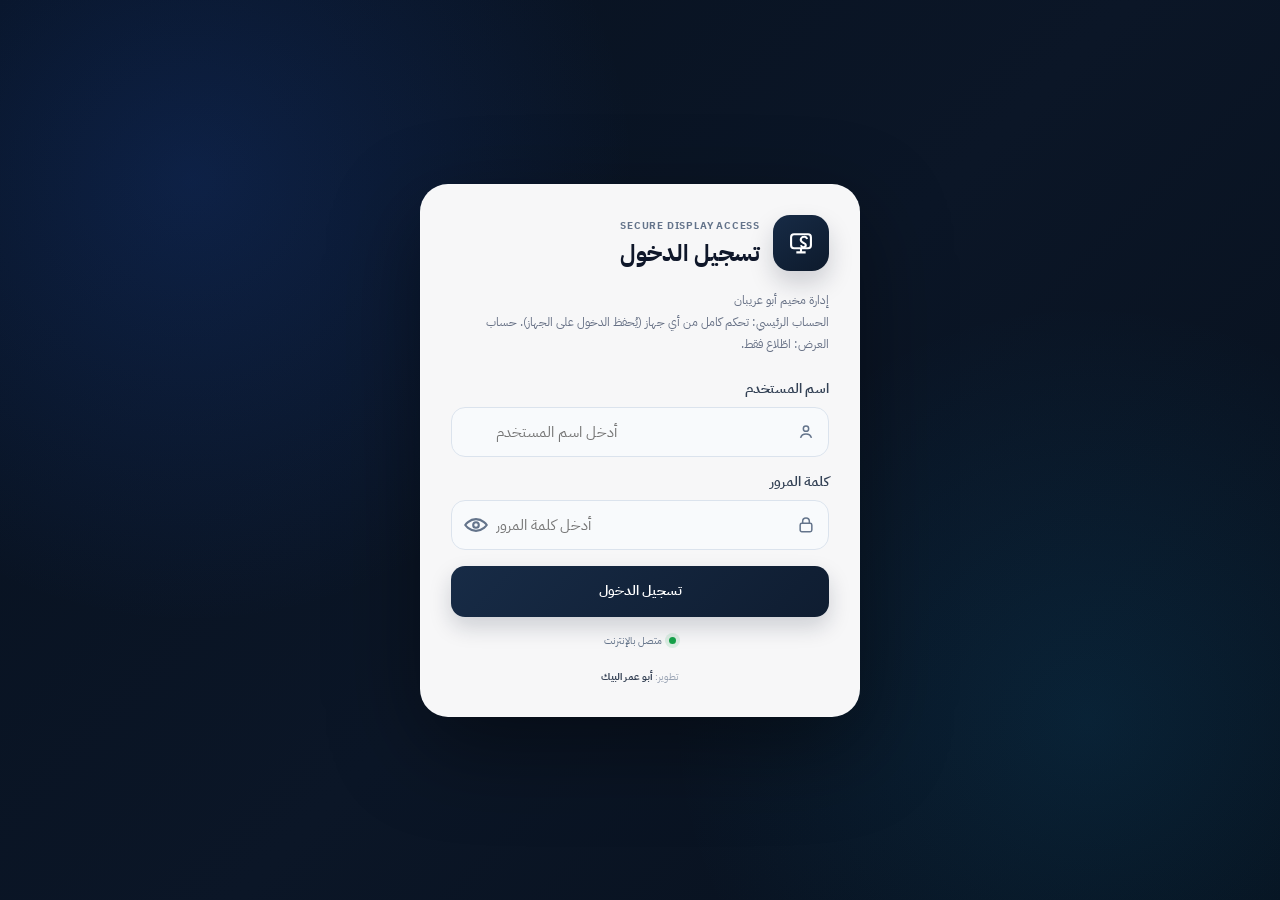
<file: public/index.html>
<!DOCTYPE html>

<html dir="rtl" lang="ar">
<head>
<script id="moood-v84-boot-diagnostics">
(function(){
  var VERSION='84', problems=[], banner;
  function show(message){
    problems.push(String(message));
    function paint(){
      if(!document.body)return;
      if(!banner){banner=document.createElement('div');banner.id='moood-boot-error';banner.setAttribute('role','status');banner.style.cssText='position:fixed;top:0;left:0;right:0;z-index:2147483647;pointer-events:none;background:#a50016;color:white;padding:9px 12px;font:12px/1.6 sans-serif;direction:rtl;white-space:pre-wrap;overflow-wrap:anywhere;max-height:40vh;overflow-y:auto';document.body.appendChild(banner);}
      banner.textContent=problems.slice(-4).join('\n');
    }
    if(document.body)paint();else document.addEventListener('DOMContentLoaded',paint,{once:true});
  }
  window.__MOOOD_BOOT_ERROR__=show;
  window.addEventListener('error',function(e){
    if(e.target&&e.target!==window){var el=e.target;if(el.tagName==='SCRIPT'||el.tagName==='LINK')show('تعذر تحميل مورد: '+(el.src||el.href));return;}
    show('JavaScript: '+(e.message||'خطأ غير معروف')+' | '+(e.filename||'unknown')+':'+(e.lineno||0));
  },true);
  window.addEventListener('unhandledrejection',function(e){show('Promise: '+String(e.reason&&e.reason.message||e.reason||'غير معروف'));});
  window.addEventListener('load',function(){setTimeout(async function(){
    if(window.__MOOOD_BOOTED__===true)return;
    var status='غير متاح',type='غير متاح',length='غير متاح';
    try{var r=await fetch('./app.js?v='+VERSION+'&diagnostic='+Date.now(),{cache:'no-store'});status=r.status;type=r.headers.get('content-type')||'';length=(await r.text()).length;}catch(e){status='fetch failed: '+e.message;}
    show('app.js لم يكتمل | HTTP '+status+' | content-type: '+type+' | length: '+length+' | SW controller: '+Boolean(navigator.serviceWorker&&navigator.serviceWorker.controller));
  },3000);});
  // One-time, version-aware cleanup: never touch localStorage or IndexedDB.
  if('serviceWorker' in navigator){
    navigator.serviceWorker.getRegistration('./').then(async function(reg){
      if(!reg||!reg.active)return;
      var active=reg.active.scriptURL||'';
      if(new URL(active).searchParams.get('v')===VERSION)return;
      var guard='moood-sw-cleanup-'+VERSION;
      try{if(sessionStorage.getItem(guard)==='done')return;sessionStorage.setItem(guard,'done');}catch(e){return;}
      await reg.unregister();
      if('caches' in window){var keys=await caches.keys();await Promise.all(keys.filter(function(k){return k.startsWith('abu-oreiban-')}).map(function(k){return caches.delete(k)}));}
      location.reload();
    }).catch(function(e){show('SW cleanup: '+e.message)});
  }
})();
</script>

<style id="abu-v76-first-paint">html,body{margin:0;min-height:100%;background:#f6f8fc}#abu-startup{position:fixed;inset:0;z-index:2147483000;display:grid;place-items:center;background:#f6f8fc;color:#102a43;direction:rtl;font-family:Arial,sans-serif}#abu-startup .abu-panel{text-align:center;width:min(84vw,360px);padding:30px 18px}#abu-startup .abu-mark{width:76px;height:76px;margin:0 auto 19px;border-radius:24px;background:linear-gradient(145deg,#0b776b,#124b70);display:grid;place-items:center}#abu-startup .abu-mark svg{width:44px;height:44px;stroke:#fff;fill:none;stroke-width:1.8;stroke-linecap:round;stroke-linejoin:round}#abu-startup .abu-title{font-size:23px;font-weight:800;line-height:1.7}#abu-startup .abu-sub{font-size:13px;color:#5c7086;margin-top:5px}#abu-startup .abu-progress{height:3px;background:#dce7ee;border-radius:99px;overflow:hidden;margin:27px auto 15px;max-width:225px}#abu-startup .abu-progress:after{content:"";display:block;height:100%;width:35%;background:#0d887c;border-radius:inherit;animation:abu-v75-slide 1.25s ease-in-out infinite}#abu-startup .abu-state{font-size:12px;color:#60778c;min-height:22px}#abu-startup .abu-foot{position:absolute;bottom:max(22px,env(safe-area-inset-bottom));font-size:11px;color:#8493a5;left:0;right:0;text-align:center}@media(prefers-color-scheme:dark){html,body,#abu-startup{background:#101b2c}#abu-startup{color:#edf4fa}}@media(prefers-reduced-motion:reduce){#abu-startup .abu-progress:after{animation:none}}</style>
<link href="./manifest.webmanifest" rel="manifest"/>
<meta content="#0f172a" name="theme-color"/>
<meta content="yes" name="apple-mobile-web-app-capable"/>
<meta content="black-translucent" name="apple-mobile-web-app-status-bar-style"/>
<meta content="إدارة مخيم أبو عريبان" name="apple-mobile-web-app-title"/>
<meta charset="utf-8"/>
<meta content="width=device-width, initial-scale=1, viewport-fit=cover" name="viewport"/>
<meta content="#0f172a" name="theme-color"/>
<title>إدارة وكشف المخيمات</title>
<link rel="preload" href="./assets/fonts/MF_Tahadath_Regular.woff2" as="font" type="font/woff2" crossorigin>
<link rel="preload" href="./assets/fonts/MF_Tahadath_Bold.woff2" as="font" type="font/woff2" crossorigin>
<script id="mo-v73-device-motion">(function(){var n=navigator;var low=(typeof n.hardwareConcurrency==='number'&&n.hardwareConcurrency<=4)||(typeof n.deviceMemory==='number'&&n.deviceMemory<=2);if(low)document.documentElement.classList.add('mo-low-motion');document.addEventListener('visibilitychange',function(){document.documentElement.classList.toggle('mo-page-hidden',document.hidden)});})();</script>











<div aria-hidden="true" id="abConfirmBackdrop"><div aria-modal="true" id="abConfirmBox" role="dialog"><div id="abConfirmIcon"><svg class="mo-icon" aria-hidden="true" focusable="false"><use href="#mo-icon-check"></use></svg></div><div id="abConfirmTitle">تأكيد العملية</div><div id="abConfirmText"></div><div id="abConfirmActions"><button class="ab-cancel" id="abConfirmCancel">إلغاء</button><button class="ab-ok" id="abConfirmOk">متابعة</button></div></div></div>



























<!-- Open-source font: IBM Plex Sans Arabic, SIL OFL 1.1; official Google Fonts distribution. -->













<link rel="stylesheet" href="./assets/moood-v79-interactions.css"/>
<link rel="stylesheet" href="./assets/moood-v80-motion.css"/>
<link rel="preconnect" href="https://fonts.googleapis.com"/>
<link rel="preconnect" href="https://fonts.gstatic.com" crossorigin/>
<link rel="stylesheet" href="https://fonts.googleapis.com/css2?family=IBM+Plex+Sans+Arabic:wght@400;500;600;700&display=swap"/>

<style id="moood-official-ibm-plex-font">
/* Official IBM Plex Sans Arabic via Google Fonts. No aliases to other font files. */
:root{--type-family:'IBM Plex Sans Arabic',sans-serif!important;--font-body:'IBM Plex Sans Arabic',sans-serif!important;--font-heading:'IBM Plex Sans Arabic',sans-serif!important;--font-numbers:'IBM Plex Sans Arabic',sans-serif!important}
html,body,body *,body *::before,body *::after,button,input,select,textarea,option,svg text{font-family:'IBM Plex Sans Arabic',sans-serif!important}
</style>
</head>
<body>
<div id="abu-startup" role="status" aria-live="polite" aria-label="جار تجهيز تطبيق مخيم أبو عريبان"><div class="abu-panel"><div class="abu-mark"><svg viewBox="0 0 48 48" aria-hidden="true"><path d="M6 23 24 8l18 15M11 21v19h26V21M19 40V28h10v12"/><path d="M17 18h14"/></svg></div><div class="abu-title">مخيم أبو عريبان</div><div class="abu-sub">نظام إدارة بيانات المخيم</div><div class="abu-progress" aria-hidden="true"></div><div class="abu-state" id="abu-startup-state">جارٍ تجهيز الواجهة…</div></div><div class="abu-foot">إدارة مخيم أبو عريبان</div></div>
<style id="mo-v73-perf">
/* V73: paint and motion safeguards. No layout, colors, labels or data changes. */
@media (prefers-reduced-motion: reduce){
  .view.active,.local-house,.local-cloud,.local-dot,.mo-busy-indicator{animation:none!important}
}
@media (max-width:700px){
  .table tbody tr{contain:style}
}
html.mo-low-motion .view.active,html.mo-low-motion .local-house,html.mo-low-motion .local-cloud,html.mo-low-motion .local-dot{animation:none!important}
html.mo-page-hidden .local-house,html.mo-page-hidden .local-cloud,html.mo-page-hidden .local-dot{animation-play-state:paused!important}
</style><style>
:root{--bg:#f5f7fb;--card:#fff;--text:#172033;--muted:#64748b;--line:#e5e7eb;--primary:#2563eb;--primary2:#1d4ed8;--danger:#dc2626;--ok:#059669;--warn:#d97706;--shadow:0 8px 30px rgba(15,23,42,.07);--radius:18px}
*{box-sizing:border-box}body{margin:0;background:var(--bg);color:var(--text);font-family:Cairo,Tajawal,Arial,sans-serif}
button,input,select,textarea{font:inherit}button{cursor:pointer}
.app{min-height:100vh}.top{position:sticky;top:0;z-index:30;background:rgba(255,255,255,.94);border-bottom:1px solid var(--line)}
.topin{max-width:1500px;margin:auto;padding:14px 18px;display:flex;align-items:center;justify-content:space-between;gap:12px}
.brand{display:flex;align-items:center;gap:12px}.logo{width:45px;height:45px;border-radius:14px;background:linear-gradient(135deg,#2563eb,#7c3aed);color:#fff;display:grid;place-items:center;font-weight:800;font-size:20px;box-shadow:0 8px 18px #2563eb33}.brand h1{font-size:18px;margin:0}.brand small{color:var(--muted)}
.actions{display:flex;gap:8px;flex-wrap:wrap}.btn{border:1px solid var(--line);background:#fff;color:var(--text);padding:9px 13px;border-radius:11px;font-weight:700}.btn:hover{background:#f8fafc}.btn.primary{background:var(--primary);color:#fff;border-color:var(--primary)}.btn.primary:hover{background:var(--primary2)}.btn.danger{background:#fee2e2;color:#991b1b;border-color:#fecaca}.btn.ok{background:#d1fae5;color:#065f46;border-color:#a7f3d0}
.wrap{max-width:1500px;margin:auto;padding:18px}.tabs{display:flex;gap:7px;overflow:auto;padding-bottom:5px}.tab{white-space:nowrap;border:0;background:#e9eef7;padding:10px 15px;border-radius:11px;font-weight:800;color:#475569}.tab.active{background:#172033;color:#fff}
.view{display:none}.view.active{display:block}.grid{display:grid;gap:14px}.stats{grid-template-columns:repeat(4,minmax(0,1fr));margin-top:15px}.stat{background:var(--card);border:1px solid var(--line);border-radius:var(--radius);padding:18px;box-shadow:var(--shadow)}.stat .label{color:var(--muted);font-size:13px}.stat .num{font-size:28px;font-weight:800;margin-top:3px}.stat .sub{font-size:12px;color:var(--muted)}
.card{background:var(--card);border:1px solid var(--line);border-radius:var(--radius);box-shadow:var(--shadow);padding:16px;margin-top:15px}
.cardhead{display:flex;align-items:center;justify-content:space-between;gap:10px;margin-bottom:12px}.cardhead h2{font-size:17px;margin:0}.muted{color:var(--muted)}
.filters{display:grid;grid-template-columns:2fr 1fr 1fr 1fr 1fr;gap:9px}.field{display:flex;flex-direction:column;gap:5px}.field label{font-size:12px;color:var(--muted);font-weight:700}.field input,.field select,.field textarea{border:1px solid #dbe1ea;border-radius:10px;padding:10px 11px;background:#fff;outline:none}.field input:focus,.field select:focus,.field textarea:focus{border-color:#93c5fd;box-shadow:0 0 0 3px #dbeafe}.toolbar{display:flex;gap:8px;flex-wrap:wrap;align-items:center}
.tablewrap{overflow:auto;border:1px solid var(--line);border-radius:13px}.table{width:100%;border-collapse:collapse;min-width:1100px}.table th,.table td{padding:10px 9px;border-bottom:1px solid var(--line);text-align:right;vertical-align:middle;font-size:12px}.table th{background:#f8fafc;position:sticky;top:0;z-index:2;color:#475569}.table tr:hover td{background:#f8fafc}.badge{display:inline-flex;align-items:center;padding:4px 8px;border-radius:999px;font-size:11px;font-weight:800;background:#eef2ff;color:#3730a3}.badge.ok{background:#d1fae5;color:#065f46}.badge.warn{background:#fef3c7;color:#92400e}.badge.danger{background:#fee2e2;color:#991b1b}
.pager{display:flex;align-items:center;justify-content:space-between;margin-top:12px;gap:8px}.pager .pages{display:flex;gap:6px;align-items:center}.pagebtn{border:1px solid var(--line);background:#fff;padding:7px 10px;border-radius:8px}.pagebtn.active{background:#172033;color:#fff}
.chartgrid{display:grid;grid-template-columns:1fr 1fr;gap:14px}.bars{display:flex;align-items:end;gap:8px;height:180px;padding:15px 5px 5px}.bar{flex:1;background:linear-gradient(#60a5fa,#2563eb);border-radius:8px 8px 2px 2px;min-height:4px;position:relative}.bar span{position:absolute;bottom:-25px;left:50%;transform:translateX(-50%);font-size:10px;color:var(--muted);white-space:nowrap}
.dashboard-charts{display:grid;grid-template-columns:1.35fr 1fr;gap:14px;margin-top:15px}.chart-card{background:var(--card);border:1px solid var(--line);border-radius:20px;box-shadow:var(--shadow);padding:17px;overflow:hidden}.chart-wide{grid-column:1/-1}.chart-head{display:flex;align-items:flex-start;justify-content:space-between;gap:12px;margin-bottom:12px}.chart-head h2{margin:0;font-size:16px}.chart-head p{margin:3px 0 0;color:var(--muted);font-size:11px}.chart-chip{background:#eef2ff;color:#3730a3;border-radius:999px;padding:5px 9px;font-size:10px;font-weight:800;white-space:nowrap}.chart-main-grid{display:grid;grid-template-columns:1fr 1fr;gap:12px}.chart-svgbox{min-height:245px;border:1px solid #edf0f5;border-radius:16px;background:linear-gradient(180deg,#fbfdff,#f8fafc);padding:8px}.chart-svgbox svg{width:100%;height:225px;display:block}.chart-label{font-family:Cairo,Tajawal,Arial,sans-serif}.health-bars{display:grid;gap:12px;padding:8px 2px}.health-item{display:grid;gap:6px}.health-top{display:flex;justify-content:space-between;align-items:center;font-size:11px;font-weight:800}.health-track{height:10px;background:#eef2f7;border-radius:99px;overflow:hidden}.health-fill{height:100%;border-radius:99px;background:linear-gradient(90deg,#2563eb,#7c3aed);transition:width .7s ease}.status-chart{min-height:190px;display:grid;grid-template-columns:180px 1fr;align-items:center;gap:18px}.donut{width:170px;height:170px;border-radius:50%;position:relative;margin:auto;display:grid;place-items:center;background:conic-gradient(#16a34a 0 25%,#f59e0b 25% 55%,#ef4444 55% 100%);box-shadow:inset 0 0 0 1px #ffffffaa}.donut:after{content:"";width:108px;height:108px;border-radius:50%;background:var(--card);box-shadow:0 4px 15px #0000000d}.donut-center{position:absolute;z-index:2;text-align:center}.donut-center b{display:block;font-size:25px}.donut-center span{font-size:10px;color:var(--muted)}.legend{display:grid;gap:10px}.legend-row{display:flex;align-items:center;justify-content:space-between;gap:10px;font-size:11px}.legend-name{display:flex;align-items:center;gap:7px}.legend-dot{width:9px;height:9px;border-radius:50%}.legend-row b{font-size:12px}.housing-chart-summary{display:flex;align-items:baseline;gap:9px;margin:2px 0 17px}.housing-chart-summary b{font-size:27px;letter-spacing:-.5px;color:var(--text)}.housing-chart-summary span,.housing-chart-note{font-size:11px;color:var(--muted)}.housing-chart-list{display:grid;grid-template-columns:repeat(2,minmax(0,1fr));gap:17px 24px}.housing-chart-item{min-width:0}.housing-chart-label{display:flex;align-items:center;justify-content:space-between;gap:10px;margin-bottom:8px;font-size:12px}.housing-chart-name{display:flex;align-items:center;gap:8px;min-width:0;overflow-wrap:anywhere;font-weight:800}.housing-chart-name i{width:10px;height:10px;border-radius:3px;flex:0 0 auto}.housing-chart-label strong{white-space:nowrap;font-size:13px}.housing-chart-label small{font-size:10px;font-weight:500;color:var(--muted)}.housing-chart-track{height:10px;border-radius:99px;background:#edf1f6;overflow:hidden}.housing-chart-fill{height:100%;border-radius:99px;min-width:0;transition:width .35s ease}.housing-chart-percent{margin-top:5px;text-align:left;font-size:10px;color:var(--muted)}.housing-chart-note{margin:18px 0 0;line-height:1.8}@media(max-width:700px){.housing-chart-list{grid-template-columns:1fr;gap:14px}.housing-chart-summary b{font-size:23px}}@media(max-width:1000px){.dashboard-charts{grid-template-columns:1fr}.chart-wide{grid-column:auto}}@media(max-width:700px){.chart-main-grid{grid-template-columns:1fr}.status-chart{grid-template-columns:1fr}.chart-card{padding:13px}.chart-head h2{font-size:14px}.chart-svgbox{min-height:220px}.chart-svgbox svg{height:205px}}
.modal{position:fixed;inset:0;background:#0f172a88;z-index:100;display:none;align-items:center;justify-content:center;padding:15px}.modal.show{display:flex}.modalbox{background:#fff;width:min(980px,100%);max-height:94vh;overflow:auto;border-radius:20px;box-shadow:0 30px 80px #0004}.modalhead{position:sticky;top:0;background:#fff;border-bottom:1px solid var(--line);padding:15px 18px;display:flex;justify-content:space-between;align-items:center;z-index:2}.modalbody{padding:18px}.formgrid{display:grid;grid-template-columns:repeat(3,1fr);gap:10px}.span2{grid-column:span 2}.span3{grid-column:1/-1}.modalfoot{position:sticky;bottom:0;background:#fff;border-top:1px solid var(--line);padding:12px 18px;display:flex;justify-content:flex-start;gap:8px}
.familybox{border:1px solid var(--line);border-radius:14px;padding:12px;margin-top:12px}.familyrow{display:flex;justify-content:space-between;gap:10px;align-items:center}.familytitle{font-weight:800}.memberlist{margin-top:10px;display:grid;gap:6px}.member{display:flex;justify-content:space-between;gap:8px;align-items:center;background:#f8fafc;border-radius:10px;padding:8px}
.toast{position:fixed;top:max(18px,env(safe-area-inset-top));left:50%;transform:translateX(-50%) translateY(-18px) scale(.98);background:#172033;color:#fff;padding:8px 12px;border-radius:11px;opacity:0;pointer-events:none;transition:.25s;z-index:99999;font-size:12px;font-weight:700;line-height:1.35;max-width:min(88vw,360px);width:max-content;box-shadow:0 14px 40px rgba(0,0,0,.22);text-align:center}.toast.show{opacity:1;transform:translateX(-50%) translateY(0) scale(1)}
@media(max-width:760px){.toast{font-size:11px;padding:7px 10px;border-radius:10px;max-width:86vw}.tabs{display:flex!important;overflow-x:auto!important;flex-wrap:nowrap!important;gap:7px!important;padding:8px 4px!important;scrollbar-width:none}.tabs::-webkit-scrollbar{display:none}.tabs .tab{flex:0 0 auto;white-space:nowrap}.lottie-grid{grid-template-columns:1fr!important}.lottie-box{min-height:150px}.toast{top:max(14px,env(safe-area-inset-top));font-size:13px}}
.lottie-grid{display:grid;grid-template-columns:repeat(2,minmax(0,1fr));gap:14px;margin-top:15px}.lottie-box{display:flex;align-items:center;gap:16px;min-height:130px;padding:16px;border:1px solid var(--border);border-radius:18px;background:linear-gradient(135deg,#fff,#f7f9fc);overflow:hidden}.lottie-art{width:105px;height:105px;flex:0 0 105px}.lottie-copy h3{margin:0 0 5px;font-size:15px}.lottie-copy p{margin:0;line-height:1.6;font-size:12px;color:var(--muted)}
.empty{text-align:center;padding:35px;color:var(--muted)}.notice{padding:10px 12px;border-radius:11px;background:#eff6ff;color:#1e40af;font-size:12px}
@media(max-width:1000px){.stats{grid-template-columns:repeat(2,1fr)}.filters{grid-template-columns:1fr 1fr}.chartgrid{grid-template-columns:1fr}.formgrid{grid-template-columns:1fr 1fr}}
@media(max-width:600px){.wrap{padding:10px}.topin{padding:10px}.brand small{display:none}.stats{grid-template-columns:1fr 1fr}.filters{grid-template-columns:1fr}.formgrid{grid-template-columns:1fr}.span2{grid-column:auto}.btn{padding:8px 10px;font-size:12px}}
@media print{.top,.tabs,.no-print,.cardhead .actions,.actions,.filters,.pager{display:none!important}.wrap{max-width:none;padding:0}.view{display:none!important}.view.active{display:block!important}.card{box-shadow:none;border:0;padding:0}.tablewrap{border:0}.table{min-width:0}.table th,.table td{font-size:9px;padding:5px}.printhead{display:block!important}}
.printhead{display:none;text-align:center;margin-bottom:12px}.table th,.table td{text-align:center;vertical-align:middle}.printhead h1{margin:0;font-size:20px}.printhead p{margin:3px;color:#555;font-size:11px}

.familybox.family-complete{border-color:#86efac;background:#f0fdf4}
.familybox.family-partial{border-color:#fcd34d;background:#fffbeb}
.familybox.family-incomplete{border-color:#fca5a5;background:#fff7f7}
.status-dot{display:inline-flex;align-items:center;gap:6px;padding:4px 9px;border-radius:999px;font-size:11px;font-weight:800}
.status-complete{background:#dcfce7;color:#166534}
.status-partial{background:#fef3c7;color:#92400e}
.status-incomplete{background:#fee2e2;color:#991b1b}
.quality-banner{display:flex;align-items:center;justify-content:space-between;gap:10px;padding:12px 14px;border:1px solid #fecaca;background:#fff1f2;color:#991b1b;border-radius:14px;margin-top:15px}
.quality-banner.ok{border-color:#bbf7d0;background:#f0fdf4;color:#166534}
.dashboard-links{display:flex;gap:8px;flex-wrap:wrap}
.mini-stat{background:#fff;border:1px solid var(--line);border-radius:14px;padding:13px}
.mini-stat b{font-size:22px;display:block}
.condition-row{display:grid;grid-template-columns:1.2fr 1fr 1.4fr auto;gap:7px;align-items:end;margin-bottom:8px}
.issue-row{border:1px solid #fecaca;background:#fff7f7;border-radius:12px;padding:10px;margin-bottom:8px}
.issue-row.warn{border-color:#fde68a;background:#fffbeb}
.lock-overlay{position:fixed;inset:0;background:#0f172a;z-index:9999;display:none;align-items:center;justify-content:center;padding:18px}
.lock-overlay.show{display:flex}
.lock-box{width:min(430px,100%);background:#fff;border-radius:22px;padding:24px;box-shadow:0 30px 90px #0007;text-align:center}
.lock-box .lock-icon{width:58px;height:58px;border-radius:18px;background:#172033;color:#fff;display:grid;place-items:center;margin:0 auto 12px;font-size:25px}
@media(max-width:700px){.condition-row{grid-template-columns:1fr 1fr}.condition-row .condition-value{grid-column:1/-1}.condition-row button{grid-column:1/-1}}


.family-print-area{display:none}
.family-print-area table{width:100%;border-collapse:collapse;table-layout:auto}
.family-print-area th,.family-print-area td{border:1px solid #333;padding:5px 7px;text-align:center;vertical-align:middle;font-size:10px;white-space:normal}
.family-print-area th{font-weight:800;background:#eee}
.family-print-area .family-only-head td{font-size:12px;padding:9px}
@media print{
  body.family-printing *{visibility:hidden!important}
  body.family-printing #familyPrintArea,
  body.family-printing #familyPrintArea *{visibility:visible!important}
  body.family-printing #familyPrintArea{display:block!important;position:absolute;inset:0;width:100%;padding:8mm;box-sizing:border-box}
  body.family-printing .family-print-area .printhead{display:block!important}
  body.family-printing .family-print-area table{page-break-inside:auto}
  body.family-printing .family-print-area tr{page-break-inside:avoid;page-break-after:auto}
  body.family-printing .family-print-area th{background:#eee!important;-webkit-print-color-adjust:exact;print-color-adjust:exact}
}


/* V36 mobile fixes */
.modal{z-index:10050!important}
@media(max-width:700px){
  .modal{z-index:10050!important}
  .modalbox{padding-bottom:0!important}
  .modalfoot{margin-bottom:0!important}
  body{padding-bottom:82px!important}
}

/* V38 — موحّد مؤشر البحث التفاعلي في كل حقول البحث */
.search-loading-wrap{position:relative;display:block}
.search-loading-wrap .search-loading-spinner{position:absolute;inset-inline-end:12px;top:50%;width:16px;height:16px;margin-top:-8px;border:2px solid rgba(100,116,139,.22);border-top-color:currentColor;border-radius:50%;animation:abuSearchSpin 1.05s linear infinite;display:none;pointer-events:none;z-index:5}
.search-loading-wrap.is-searching .search-loading-spinner{display:block}
.search-loading-wrap.is-searching input,.search-loading-wrap.is-searching select{padding-inline-end:38px!important}
@keyframes abuSearchSpin{to{transform:rotate(360deg)}}
@media(prefers-reduced-motion:reduce){.search-loading-wrap .search-loading-spinner{animation-duration:1.8s}}

.report-option-grid{display:grid;grid-template-columns:repeat(auto-fit,minmax(220px,1fr));gap:8px;margin:8px 0 10px}
.report-option{display:flex;align-items:flex-start;gap:8px;padding:10px 12px;border:1px solid #dfe5ec;border-radius:12px;background:#f8fafc;cursor:pointer;transition:.2s ease}
.report-option:hover{transform:translateY(-1px);box-shadow:0 4px 14px rgba(15,23,42,.06)}
.report-option input{margin-top:3px;accent-color:#0f172a}
.report-option span{font-weight:800;color:#172033;display:block}
.report-option small{display:block;color:#64748b;font-size:11px;margin-top:2px}
@media(max-width:600px){.report-option-grid{grid-template-columns:1fr}.report-option{padding:9px 10px}}

.display-login-overlay{position:fixed;inset:0;z-index:100000;display:flex;align-items:center;justify-content:center;padding:18px;overflow:auto;background:#07111f}
.display-login-overlay:before{content:"";position:absolute;inset:0;background:radial-gradient(circle at 15% 20%,rgba(37,99,235,.18),transparent 34%),radial-gradient(circle at 85% 80%,rgba(14,165,233,.11),transparent 32%),linear-gradient(135deg,#07111f 0%,#0b1627 52%,#07101c 100%);pointer-events:none}
.display-login-overlay[hidden]{display:none}.display-auth-locked{overflow:hidden!important}.display-auth-locked> :not(#displayLoginOverlay){display:none!important}
.display-login-shell{position:relative;z-index:1;width:min(440px,100%);margin:auto}
.display-login-box{position:relative;width:100%;box-sizing:border-box;padding:30px;border:1px solid rgba(255,255,255,.10);border-radius:28px;background:rgba(255,255,255,.97);box-shadow:0 30px 90px rgba(0,0,0,.42);text-align:right;direction:rtl;animation:displayLoginIn .38s cubic-bezier(.2,.8,.2,1)}
.display-login-brand{display:flex;align-items:center;gap:13px;margin-bottom:18px}.display-login-mark{width:56px;height:56px;flex:0 0 56px;border-radius:17px;background:linear-gradient(145deg,#172b46,#0d1a2c);color:#fff;display:grid;place-items:center;box-shadow:0 12px 25px rgba(15,23,42,.18)}.display-login-mark svg{width:28px;height:28px}
.display-login-kicker{font-size:10px;font-weight:800;letter-spacing:.08em;color:#64748b;margin-bottom:3px}.display-login-box h1{font-size:23px;line-height:1.35;margin:0;color:#0f172a}.display-login-box .login-subtitle{color:#667085;font-size:12px;line-height:1.85;margin:0 0 21px}
.display-login-form{display:grid;gap:13px}.display-login-field{position:relative}.display-login-field label{display:block;font-size:12px;font-weight:800;color:#334155;margin:0 0 7px}.display-login-input-wrap{position:relative}
.display-login-input-wrap input{display:block;width:100%;height:50px;box-sizing:border-box;padding:0 43px 0 44px;border:1px solid #dbe3ed;border-radius:14px;background:#f8fafc;color:#0f172a;outline:none;font:inherit;font-size:15px;direction:ltr;text-align:left;transition:border-color .2s,box-shadow .2s,background .2s}.display-login-input-wrap input:focus{border-color:#2563eb;background:#fff;box-shadow:0 0 0 4px rgba(37,99,235,.10)}
.display-login-input-icon{position:absolute;right:13px;top:50%;transform:translateY(-50%);width:20px;height:20px;color:#64748b;pointer-events:none}.display-login-input-icon svg{width:100%;height:100%}
.display-login-toggle{position:absolute;left:5px;top:5px;width:40px;height:40px;border:0;border-radius:11px;background:transparent;color:#64748b;display:grid;place-items:center;cursor:pointer}.display-login-toggle:hover{background:#eef2f7;color:#0f172a}.display-login-toggle:focus-visible{outline:3px solid rgba(37,99,235,.22);outline-offset:1px}
.display-login-submit{position:relative;width:100%;height:51px;border:0;border-radius:14px;margin-top:3px;background:linear-gradient(135deg,#172b46,#0f1d31);color:#fff;font:inherit;font-weight:800;cursor:pointer;box-shadow:0 10px 22px rgba(15,29,49,.18);transition:transform .2s,box-shadow .2s,opacity .2s}.display-login-submit:hover{transform:translateY(-1px);box-shadow:0 13px 27px rgba(15,29,49,.24)}.display-login-submit:active{transform:translateY(0)}.display-login-submit:disabled{cursor:not-allowed;opacity:.72;transform:none}
.display-login-submit-inner{display:flex;align-items:center;justify-content:center;gap:9px}.display-login-spinner{display:none;width:17px;height:17px;border:2px solid rgba(255,255,255,.28);border-top-color:#fff;border-radius:50%;animation:displayLoginSpin .85s linear infinite}.display-login-submit.loading .display-login-spinner{display:block}
.display-login-error{display:none;min-height:0;margin:0;padding:10px 12px;border-radius:12px;background:#fff1f2;border:1px solid #fecdd3;color:#9f1239;font-size:11px;line-height:1.7;animation:displayLoginError .22s ease}.display-login-error.show{display:block}.display-login-error:before{content:"!";display:inline-grid;place-items:center;width:18px;height:18px;margin-left:6px;border-radius:50%;background:#be123c;color:#fff;font-weight:900;vertical-align:-4px}
.display-login-status{display:flex;align-items:center;justify-content:center;gap:7px;margin-top:15px;color:#64748b;font-size:10px}.display-login-status-dot{width:7px;height:7px;border-radius:50%;background:#94a3b8;box-shadow:0 0 0 4px rgba(148,163,184,.12)}.display-login-status.online .display-login-status-dot{background:#16a34a;box-shadow:0 0 0 4px rgba(22,163,74,.12)}.display-login-status.offline .display-login-status-dot{background:#dc2626;box-shadow:0 0 0 4px rgba(220,38,38,.10)}
.display-login-rights{margin-top:19px;text-align:center;color:#98a2b3;font-size:10px}.display-login-rights b{color:#344054}
.display-login-welcome{position:fixed;z-index:99998;inset:0;display:grid;place-items:center;padding:20px;background:rgba(7,17,31,.35);backdrop-filter:blur(4px);animation:displayWelcomeFade .25s ease}.display-login-welcome-card{width:min(350px,100%);padding:26px;border-radius:22px;background:#fff;text-align:center;box-shadow:0 25px 80px rgba(0,0,0,.25)}.display-login-welcome-check{width:50px;height:50px;margin:0 auto 12px;border-radius:50%;display:grid;place-items:center;background:#dcfce7;color:#166534;font-weight:900}.display-login-welcome-card b{display:block;font-size:19px;color:#0f172a;margin-top:4px}.display-login-welcome-card small{display:block;color:#64748b;margin-top:7px}
@keyframes displayLoginIn{from{opacity:0;transform:translateY(10px) scale(.985)}to{opacity:1;transform:none}}@keyframes displayLoginSpin{to{transform:rotate(360deg)}}@keyframes displayLoginError{from{opacity:0;transform:translateY(-3px)}to{opacity:1;transform:none}}@keyframes displayWelcomeFade{from{opacity:0}to{opacity:1}}
@media(max-width:520px){.display-login-overlay{padding:12px}.display-login-box{padding:23px 19px;border-radius:22px}.display-login-box h1{font-size:20px}.display-login-mark{width:50px;height:50px;flex-basis:50px}.display-login-input-wrap input{height:48px}}
@media(orientation:landscape) and (max-height:560px){.display-login-overlay{align-items:flex-start}.display-login-shell{padding:10px 0}.display-login-box{padding:18px 22px}.display-login-brand{margin-bottom:10px}.display-login-box .login-subtitle{margin-bottom:12px}.display-login-form{gap:9px}.display-login-status{margin-top:9px}.display-login-rights{margin-top:9px}}
@media(prefers-reduced-motion:reduce){.display-login-box,.display-login-error,.display-login-welcome{animation:none}.display-login-spinner{animation-duration:1.4s}}
.display-accounts-list{display:grid;gap:9px;margin-top:10px}.display-account-row{border:1px solid var(--line);border-radius:13px;padding:11px;display:grid;grid-template-columns:1fr auto;gap:10px;align-items:center}.display-account-row.disabled{opacity:.65;background:#f8fafc}.display-account-main b{display:block}.display-account-main small{color:var(--muted)}.display-account-actions{display:flex;gap:6px;flex-wrap:wrap;justify-content:flex-end}.display-account-actions .btn{font-size:11px;padding:7px 9px}.display-welcome{position:fixed;z-index:99998;left:50%;top:50%;transform:translate(-50%,-50%);background:#111827;color:#fff;padding:24px 30px;border-radius:20px;text-align:center;box-shadow:0 25px 80px #0006;min-width:min(360px,calc(100vw - 40px));animation:displayWelcomeIn .35s ease}.display-welcome b{font-size:21px;display:block;margin-top:5px}.display-welcome small{display:block;color:#cbd5e1;margin-top:8px}@keyframes displayWelcomeIn{from{opacity:0;transform:translate(-50%,-46%) scale(.96)}to{opacity:1;transform:translate(-50%,-50%) scale(1)}}

.dist-workflow-pill{display:inline-block;padding:5px 8px;border-radius:999px;font-size:10px;font-weight:800;line-height:1.6;white-space:normal}.dist-workflow-pill.done{background:#dcfce7;color:#166534}.dist-workflow-pill.legacy{background:#f1f5f9;color:#475569}.dist-workflow-date{display:block;color:#64748b;font-size:10px;margin-top:4px}

/* V62 — hardened offline distribution queue; scoped to distributions only */
.dist-campaign-check{border:1px solid #dbeafe;background:linear-gradient(145deg,#fff 0%,#f7fbff 100%);border-radius:18px;padding:16px;margin:12px 0 16px;box-shadow:0 5px 18px rgba(37,99,235,.06)}
.dist-campaign-check-head{display:flex;align-items:flex-start;justify-content:space-between;gap:12px;margin-bottom:13px}.dist-campaign-check-head h3{margin:0;font-size:16px}.dist-campaign-check-head p{margin:4px 0 0;font-size:12px;color:var(--muted);line-height:1.7}.dist-campaign-mark{flex-shrink:0;background:#e0ecff;color:#1d4ed8;border-radius:999px;padding:6px 9px;font-size:10px;font-weight:800}
.dist-campaign-check-fields{display:grid;grid-template-columns:minmax(0,1.4fr) minmax(0,1fr) auto;gap:10px;align-items:end}.dist-campaign-check .field input{min-height:48px;width:100%;font-size:16px}.dist-campaign-check .field small{font-size:10px;color:var(--muted);line-height:1.6}.dist-campaign-check-btn{min-height:48px;white-space:nowrap;padding-inline:18px}
.dist-campaign-matches{display:grid;grid-template-columns:repeat(2,minmax(0,1fr));gap:8px;margin-top:10px}.dist-campaign-match{display:flex;align-items:center;justify-content:space-between;gap:10px;text-align:right;width:100%;padding:12px;border:1px solid #dbe3ef;border-radius:13px;background:#fff;color:var(--text);min-height:56px}.dist-campaign-match b{display:block;font-size:12px}.dist-campaign-match small{display:block;color:var(--muted);font-size:10px;margin-top:3px}.dist-campaign-match:active{background:#eff6ff;border-color:#93c5fd}
.dist-campaign-result{display:flex;gap:11px;align-items:flex-start;margin-top:12px;padding:13px;border:1px solid #e2e8f0;border-radius:14px;background:#fff}.dist-campaign-result.is-eligible{border-color:#a7f3d0;background:#f0fdf4}.dist-campaign-result.is-blocked{border-color:#fecaca;background:#fff7f7}.dist-campaign-result-icon{display:grid;place-items:center;flex:0 0 34px;width:34px;height:34px;border-radius:11px;background:#e2e8f0;font-weight:900}.dist-campaign-result.is-eligible .dist-campaign-result-icon{background:#d1fae5;color:#047857}.dist-campaign-result.is-blocked .dist-campaign-result-icon{background:#fee2e2;color:#b91c1c}.dist-campaign-result b{font-size:13px}.dist-campaign-result p{margin:4px 0 0;font-size:11px;line-height:1.7;color:var(--muted);overflow-wrap:anywhere}.dist-campaign-result .btn{margin-top:9px;min-height:44px}.dist-campaign-type-summary{display:grid;grid-template-columns:repeat(4,minmax(0,1fr));gap:8px;margin-top:10px}.dist-campaign-summary-item{border:1px solid #e5eaf2;border-radius:12px;background:#fff;padding:10px}.dist-campaign-summary-item span{display:block;font-size:10px;color:var(--muted)}.dist-campaign-summary-item b{display:block;font-size:20px;margin-top:3px}.dist-campaign-summary-item.warning{border-color:#f59e0b;background:#fffbeb}.dist-campaign-summary-item.warning b{color:#b45309}.dist-campaign-legacy-warning{grid-column:1/-1;margin:0;padding:9px 11px;border:1px solid #fcd34d;border-radius:10px;background:#fffbeb;color:#92400e;font-size:11px;line-height:1.7}
#distModal .dist-modal-foot .btn,#distBulkModal .modalfoot .btn,#distBulkRegisterModal .modalfoot .btn{min-height:46px}
@media(max-width:700px){#distributions .card{padding:11px;border-radius:15px}#distributions .cardhead{align-items:flex-start;flex-direction:column}#distributions .cardhead>.actions{display:grid;grid-template-columns:1fr 1fr;width:100%}#distributions .cardhead>.actions .btn{min-height:46px;padding:10px 8px}#distributions .dist-stats{grid-template-columns:repeat(2,minmax(0,1fr));gap:8px}#distributions .dist-stat{padding:11px;border-radius:13px}#distributions .dist-stat b{font-size:22px}#distributions .dist-filters{display:grid;grid-template-columns:1fr!important;gap:10px}#distributions .dist-filters .field input,#distributions .dist-filters .field select{min-height:46px;font-size:16px}#distributions .dist-insight{align-items:flex-start}#distributions .dist-campaign-check{padding:12px;border-radius:15px}#distributions .dist-campaign-check-head{display:block}#distributions .dist-campaign-mark{display:inline-flex;margin-top:8px}#distributions .dist-campaign-check-fields{grid-template-columns:1fr;gap:10px}#distributions .dist-campaign-check-btn{width:100%;min-height:48px}#distributions .dist-campaign-matches{grid-template-columns:1fr}#distributions .dist-campaign-type-summary{grid-template-columns:repeat(2,minmax(0,1fr));gap:6px}#distributions .dist-campaign-summary-item{padding:8px}#distributions .dist-campaign-summary-item b{font-size:18px}#distributions .dist-coverage.card{padding:11px!important}#distributions .dist-coverage .filters{grid-template-columns:1fr!important}#distributions .dist-coverage .actions{display:grid;grid-template-columns:1fr;width:100%}#distributions .dist-coverage .actions .btn{min-height:46px;width:100%}#distributions .tablewrap{max-width:100%;overscroll-behavior-x:contain}#distributions .dist-table{min-width:850px}#distModal.modal,#distBulkModal.modal,#distBulkRegisterModal.modal{padding:0;align-items:flex-end}#distModal .modalbox,#distBulkModal .modalbox,#distBulkRegisterModal .modalbox{width:100%;max-width:none!important;max-height:94dvh;border-radius:18px 18px 0 0;padding-bottom:env(safe-area-inset-bottom)}#distModal .modalhead,#distBulkModal .modalhead,#distBulkRegisterModal .modalhead{padding:13px 14px}#distModal .modalbody,#distBulkModal .modalbody,#distBulkRegisterModal .modalbody{padding:12px;overflow-x:hidden}#distModal .formgrid,#distBulkModal .formgrid,#distBulkRegisterModal .formgrid{grid-template-columns:1fr;gap:11px}#distModal .span2,#distModal .span3,#distBulkModal .span2,#distBulkModal .span3,#distBulkRegisterModal .span2,#distBulkRegisterModal .span3{grid-column:auto}#distModal .field input,#distModal .field select,#distModal .field textarea,#distBulkModal .field input,#distBulkModal .field select,#distBulkRegisterModal .field input,#distBulkRegisterModal .field select{min-height:46px;font-size:16px;width:100%}#distModal .modalfoot,#distBulkModal .modalfoot,#distBulkRegisterModal .modalfoot{display:grid;grid-template-columns:1fr;padding:10px 12px;gap:8px}#distModal .modalfoot .btn,#distBulkModal .modalfoot .btn,#distBulkRegisterModal .modalfoot .btn{width:100%;min-height:48px}.dist-campaign-match{min-height:60px}}



/* V70.2: continuous subtle shine for the live housing and health charts */
.bars{align-items:flex-end;gap:clamp(8px,2vw,16px);padding:18px 8px 34px;overflow:visible}
.bars .bar.chart-bar{background:linear-gradient(180deg,var(--bar-start,#60a5fa),var(--bar-end,#2563eb));box-shadow:0 5px 14px color-mix(in srgb,var(--bar-end,#2563eb) 18%,transparent);animation:chartBarRise .8s cubic-bezier(.18,.8,.25,1) both;animation-delay:var(--bar-delay,0ms);transform-origin:bottom;transition:filter .2s ease,box-shadow .2s ease,transform .2s ease}
.bars .bar.chart-bar:hover,.bars .bar.chart-bar:focus-visible{filter:saturate(1.2) brightness(1.06);box-shadow:0 8px 18px color-mix(in srgb,var(--bar-end,#2563eb) 28%,transparent);transform:translateY(-3px) scaleX(1.025);outline:2px solid color-mix(in srgb,var(--bar-end,#2563eb) 35%,transparent);outline-offset:3px}
.bars .bar.chart-bar span{font-weight:800;transition:color .2s ease}
.bars .bar.chart-bar:hover span,.bars .bar.chart-bar:focus-visible span{color:var(--text)}
.bar-glint{position:absolute;inset:0 0 auto;height:35%;border-radius:inherit;background:linear-gradient(180deg,#ffffff75,transparent);pointer-events:none}
@media(prefers-reduced-motion:reduce){.bars .bar.chart-bar{animation:none!important;transition:none!important}}

/* V70 — animated, touch-friendly charts */
.chart-svgbox{position:relative;transition:transform .22s ease,border-color .22s ease,box-shadow .22s ease}
.chart-svgbox:hover{border-color:#bfdbfe;box-shadow:0 10px 26px rgba(37,99,235,.08)}
.chart-svgbox svg{overflow:visible}
.chart-svgbox svg .chart-segment{cursor:pointer;transform-box:fill-box;transform-origin:center;transition:filter .22s ease,opacity .22s ease,transform .22s ease;outline:none}
.chart-svgbox svg .chart-segment:hover,.chart-svgbox svg .chart-segment:focus-visible{filter:brightness(1.08) drop-shadow(0 4px 5px rgba(37,99,235,.22));transform:scale(1.025)}
.chart-svgbox svg .chart-bar{transform-box:fill-box;transform-origin:bottom;animation:chartBarRise .75s cubic-bezier(.2,.75,.2,1) both;cursor:pointer;transition:filter .2s ease}
.chart-svgbox svg .chart-bar:hover,.chart-svgbox svg .chart-bar:focus-visible{filter:brightness(1.12) drop-shadow(0 3px 4px rgba(8,145,178,.25));outline:none}
.chart-svgbox svg .chart-bar-label{opacity:0;animation:chartLabelIn .4s ease .35s forwards}
.health-item,.housing-chart-item{animation:chartItemIn .45s both;animation-delay:calc(var(--chart-i,0) * 65ms)}
.health-fill,.housing-chart-fill{transform-origin:right center;animation:chartFillIn .85s cubic-bezier(.2,.75,.2,1) both}
.donut{animation:chartDonutIn .7s cubic-bezier(.2,.75,.2,1) both;transition:filter .2s ease,transform .2s ease}
.donut:hover{filter:drop-shadow(0 8px 12px rgba(22,163,74,.14));transform:scale(1.025)}
.legend-row{padding:4px 6px;border-radius:8px;transition:background .18s ease,transform .18s ease}
.legend-row:hover{background:rgba(148,163,184,.12);transform:translateX(-2px)}
.housing-chart-item{cursor:default}
.housing-chart-item:hover .housing-chart-fill{filter:brightness(1.1)}

/* V70.3 — visible animated sheen + touch feedback on dashboard charts */
.housing-chart-track,.health-track{position:relative;isolation:isolate;overflow:hidden;cursor:pointer;transition:box-shadow .22s ease,transform .22s ease;touch-action:manipulation}
.housing-chart-fill,.health-fill{position:relative;overflow:hidden;min-width:0}
.housing-chart-fill::after,.health-fill::after{content:"";position:absolute;top:-35%;bottom:-35%;left:-55%;width:42%;border-radius:inherit;background:linear-gradient(105deg,transparent 0%,rgba(255,255,255,.16) 28%,rgba(255,255,255,.92) 50%,rgba(255,255,255,.2) 72%,transparent 100%);transform:skewX(-18deg);animation:chartShimmer 2.6s linear infinite;animation-delay:calc(var(--chart-i,0) * 120ms);pointer-events:none;will-change:left,opacity}
.housing-chart-item:hover .housing-chart-track,.housing-chart-item:focus-within .housing-chart-track,.housing-chart-item.is-chart-active .housing-chart-track,.health-item:hover .health-track,.health-item:focus-within .health-track,.health-item.is-chart-active .health-track{box-shadow:0 0 0 3px rgba(59,130,246,.16),0 4px 14px rgba(37,99,235,.12);transform:translateY(-1px)}
.housing-chart-item:active .housing-chart-fill,.health-item:active .health-fill,.housing-chart-item.is-chart-active .housing-chart-fill,.health-item.is-chart-active .health-fill{filter:brightness(1.16)}
.housing-chart-item,.health-item{cursor:pointer;outline:none;-webkit-tap-highlight-color:transparent}
.chart-touch-detail{margin-top:7px;padding:7px 10px;border-radius:9px;background:rgba(37,99,235,.08);color:var(--text,#172033);font-size:11px;font-weight:700;line-height:1.6;animation:chartItemIn .2s ease both}.chart-touch-detail[hidden]{display:none}
.housing-chart-item:focus-visible,.health-item:focus-visible{outline:2px solid #60a5fa;outline-offset:5px;border-radius:10px}
@keyframes chartShimmer{0%{left:-55%;opacity:0}12%{opacity:.95}68%{left:115%;opacity:.8}78%,100%{left:115%;opacity:0}}
@media(prefers-reduced-motion:reduce){.housing-chart-fill::after,.health-fill::after{animation:none!important}.housing-chart-item,.health-item{transition:none!important}}
@keyframes chartBarRise{from{transform:scaleY(.05);opacity:.45}to{transform:scaleY(1);opacity:1}}
@keyframes chartLabelIn{to{opacity:1}}
@keyframes chartItemIn{from{opacity:0;transform:translateY(7px)}to{opacity:1;transform:translateY(0)}}
@keyframes chartFillIn{from{transform:scaleX(.03);opacity:.5}to{transform:scaleX(1);opacity:1}}
@keyframes chartDonutIn{from{opacity:.4;transform:scale(.86) rotate(-18deg)}to{opacity:1;transform:scale(1) rotate(0)}}
@media(prefers-reduced-motion:reduce){.chart-svgbox,.chart-svgbox svg .chart-segment,.chart-svgbox svg .chart-bar,.health-item,.housing-chart-item,.health-fill,.housing-chart-fill,.donut,.legend-row{animation:none!important;transition:none!important}}


/* صندوق المخيم: تصميم متجاوب للموبايل دون التأثير على التبويبات الأخرى */
#campFund{min-width:0;max-width:100%;overflow-x:clip}#campFund .fund-head{display:flex;justify-content:space-between;align-items:center;gap:12px;flex-wrap:wrap;margin:8px 0 16px}#campFund .fund-head h2{font-size:clamp(19px,3vw,25px);line-height:1.55;margin:0;color:#172033}#campFund .fund-head p{margin:4px 0 0;color:#64748b;font-size:13px;line-height:1.8}#campFund .fund-rate{background:#eaf2ff;color:#1d4ed8;padding:8px 12px;border-radius:12px;font-weight:800;font-size:13px}#campFund .fund-panel{padding:clamp(13px,3vw,22px);margin-top:0;min-width:0}#campFund .fund-toolbar{display:flex;align-items:end;gap:10px;flex-wrap:wrap;margin-bottom:18px}#campFund .fund-field{display:flex;flex-direction:column;gap:6px;min-width:0}#campFund .fund-field label{font-size:13px;font-weight:800;color:#334155;line-height:1.6}#campFund .fund-field input{display:block;width:100%;max-width:100%;min-width:0;min-height:44px;padding:10px 12px;border:1px solid #cbd5e1;border-radius:11px;background:white;color:#172033;font-size:14px}#campFund .fund-field input:focus{outline:2px solid #93c5fd;outline-offset:1px}#campFund .fund-toolbar>.fund-field{min-width:185px}#campFund .fund-toolbar .btn{min-height:44px;white-space:normal;line-height:1.5}#campFund .fund-stats{display:grid;grid-template-columns:repeat(3,minmax(0,1fr));gap:10px;margin:12px 0 22px}#campFund .fund-stat{padding:14px 12px;border:1px solid #e2e8f0;border-radius:14px;background:#f8fafc;min-width:0}#campFund .fund-stat span{display:block;font-size:12px;color:#64748b;font-weight:700;margin-bottom:5px}#campFund .fund-stat strong{display:block;font-size:clamp(18px,2.7vw,25px);font-weight:800;overflow-wrap:anywhere;line-height:1.5;font-variant-numeric:tabular-nums}#campFund .fund-subtitle{font-size:17px;margin:10px 0 13px}#campFund .fund-form{display:grid;grid-template-columns:minmax(0,2fr) minmax(120px,1fr) minmax(0,1.5fr);gap:12px;align-items:end}#campFund .fund-hint{font-size:13px;color:#64748b;line-height:1.9;margin:14px 0}#campFund .fund-message{line-height:1.8;font-size:13px;font-weight:700;overflow-wrap:anywhere}#campFund .fund-table-scroll{width:100%;max-width:100%;overflow-x:auto;-webkit-overflow-scrolling:touch;border:1px solid #e2e8f0;border-radius:12px}#campFund .fund-table{width:100%;min-width:650px;border-collapse:collapse}#campFund .fund-table th,#campFund .fund-table td{padding:11px 9px;text-align:right;border-bottom:1px solid #e2e8f0;font-size:12px}#campFund .fund-table th{background:#f1f5f9;color:#334155;font-weight:800}#campFund .fund-table .btn{white-space:nowrap}
@media(max-width:720px){#campFund .fund-head{align-items:flex-start}#campFund .fund-head h2{font-size:19px}#campFund .fund-toolbar{display:grid;grid-template-columns:1fr 1fr;gap:9px}#campFund .fund-toolbar>.fund-field{grid-column:1/-1;min-width:0}#campFund .fund-toolbar .btn{width:100%;padding:10px 7px;font-size:12px}#campFund .fund-stats{grid-template-columns:repeat(2,minmax(0,1fr));gap:9px}#campFund .fund-stat{padding:12px 10px}#campFund .fund-stat strong{font-size:21px}#campFund .fund-form{grid-template-columns:1fr}#campFund .fund-field input{font-size:16px}#campFund .fund-panel{padding:13px}#campFund .fund-hint{font-size:12px}}
@media(max-width:350px){#campFund .fund-toolbar{grid-template-columns:1fr}#campFund .fund-toolbar>.fund-field{grid-column:auto}#campFund .fund-stats{grid-template-columns:1fr 1fr}#campFund .fund-stat strong{font-size:18px}}

/* صندوق المخيم — تصميم V2 مخصص للموبايل والكمبيوتر */
#campFund{--fund-ink:#172c48;--fund-blue:#2456d3;--fund-border:#e1e8f1;--fund-bg:#f6f9fe;font-family:inherit}
#campFund .fund-head{background:linear-gradient(120deg,#16396d,#2458d1);padding:22px;border-radius:22px;color:white;margin-bottom:15px;box-shadow:0 8px 25px #16439a24}
#campFund .fund-head h2,#campFund .fund-head p{color:white!important}#campFund .fund-head p{opacity:.87}
#campFund .fund-rate{background:#ffffff24;color:white;border:1px solid #ffffff50}
#campFund .fund-panel{border-radius:22px!important;box-shadow:0 5px 20px #19395b0b!important}
#campFund .fund-stats{display:grid!important;grid-template-columns:repeat(3,minmax(0,1fr))!important;gap:12px!important;margin:16px 0 22px!important;white-space:normal!important}
#campFund .fund-stat{display:flex!important;flex-direction:column!important;justify-content:center;gap:6px;min-width:0;padding:18px 14px!important;border-radius:16px!important;background:#f5f8ff!important;border:1px solid var(--fund-border)!important;line-height:1.45!important}
#campFund .fund-stat span{display:block!important;margin:0!important;font-size:13px!important;color:#56677f!important;font-weight:700!important;white-space:normal!important}
#campFund .fund-stat strong{display:block!important;font-size:clamp(18px,2.6vw,27px)!important;line-height:1.4!important;color:#172c48!important;white-space:normal!important;overflow-wrap:anywhere!important}
#campFund .fund-stat:nth-child(2){background:#effaf3!important;border-color:#d0eedb!important}#campFund .fund-stat:nth-child(2) strong{color:#167a42!important}
#campFund .fund-stat:nth-child(4){background:#fff8ed!important;border-color:#f6e7cc!important}#campFund .fund-stat:nth-child(4) strong{color:#a15c16!important}
#campFund .fund-toolbar{display:grid!important;grid-template-columns:minmax(0,1fr) auto!important;align-items:end!important;gap:12px!important}
#campFund .fund-toolbar .fund-field{min-width:0!important}
#campFund .fund-field input,#campFund .fund-field select{width:100%!important;min-height:48px!important;padding:11px 13px!important;border:1px solid #ccd7e5!important;border-radius:13px!important;background:#fff!important;color:#1c2b42!important;box-sizing:border-box!important;font-size:16px!important}
#campFund .fund-field label{display:block!important;font-size:14px!important;font-weight:800!important;margin-bottom:4px!important}
#campFund .fund-toolbar .btn{min-height:48px!important;border-radius:13px!important}
#campFund .fund-form{display:grid!important;grid-template-columns:repeat(2,minmax(0,1fr))!important;gap:13px!important}
#campFund .fund-form .fund-search{grid-column:1/-1!important}
#campFund .fund-section-title{display:flex;justify-content:space-between;align-items:baseline;gap:10px;flex-wrap:wrap;margin:22px 0 15px;border-bottom:1px solid #e7edf5;padding-bottom:12px}
#campFund .fund-section-title span{font-size:19px;font-weight:900;color:var(--fund-ink)}#campFund .fund-section-title small{font-size:12px;color:#68798d}
#campFund .fund-progress{padding:15px;border:1px solid #e0e8f3;background:#f8faff;border-radius:15px}
#campFund .fund-progress-head{display:flex;justify-content:space-between;margin-bottom:10px;font-size:13px;color:#31445f}
#campFund .fund-progress-track{height:10px;background:#e2e9f4;border-radius:20px;overflow:hidden}
#campFund #fundProgressBar{height:100%;width:0;background:linear-gradient(90deg,#1c9e64,#37c88d);border-radius:20px;transition:width .25s}
#campFund .fund-export-panel{background:#f8faff;border:1px solid #e0e8f3;border-radius:18px;padding:15px;margin:20px 0 14px}
#campFund .fund-export-panel .fund-section-title{margin:0 0 14px}
#campFund .fund-export-controls{display:grid;grid-template-columns:repeat(2,minmax(0,1fr));gap:12px;align-items:end}
#campFund .fund-export-button{grid-column:1/-1;min-height:48px;border-radius:13px;font-weight:800}
#campFund .fund-export-count{font-size:12px;color:#56677f;margin:10px 0 0}
#campFund .fund-table-scroll{margin-top:14px}
@media(max-width:720px){#campFund .fund-head{padding:17px!important}#campFund .fund-head h2{font-size:19px!important}#campFund .fund-panel{padding:14px!important}#campFund .fund-stats{grid-template-columns:repeat(2,minmax(0,1fr))!important;gap:9px!important}#campFund .fund-stat{padding:13px 11px!important;min-height:78px!important}#campFund .fund-stat strong{font-size:21px!important}#campFund .fund-toolbar{grid-template-columns:1fr 1fr!important}#campFund .fund-toolbar>.fund-field{grid-column:1/-1!important}#campFund .fund-form{grid-template-columns:1fr!important}#campFund .fund-form .fund-search{grid-column:auto!important}#campFund .fund-export-controls{grid-template-columns:1fr!important}#campFund .fund-export-button{grid-column:auto!important}#campFund .fund-section-title span{font-size:17px}}


/* Abu Oreiban — unified Arabic typography system (2026-11) */
:root{--font-heading:'Cairo',Arial,sans-serif;--font-body:'Tajawal','Cairo',Arial,sans-serif}
html{font-synthesis:none;-webkit-text-size-adjust:100%;text-size-adjust:100%}
body{font-family:var(--font-body);font-size:15px;font-weight:500;line-height:1.75;letter-spacing:0}
h1,h2,h3,h4,h5,h6,.brand h1,.cardhead,.logo{font-family:var(--font-heading);line-height:1.5;letter-spacing:0}
h1{font-weight:800}h2,h3{font-weight:700}
.brand h1{font-size:clamp(17px,2vw,21px);font-weight:800}
.brand small,.muted,.label,.sub,small{line-height:1.65}
.btn,.tab,button,[role="button"]{font-family:var(--font-body);font-weight:700;line-height:1.45;letter-spacing:0}
input,select,textarea{font-family:var(--font-body);font-size:15px;line-height:1.55}
.table,table,td,th{font-family:var(--font-body);line-height:1.6}
th,.table th{font-weight:700}
.num{font-family:var(--font-heading);font-weight:800;line-height:1.35;font-variant-numeric:tabular-nums}
.stat .label{font-size:13px;font-weight:600}
.badge{font-family:var(--font-body);font-weight:700;line-height:1.45}
@media(max-width:600px){body{font-size:14px;line-height:1.7}.brand h1{font-size:17px}.num{line-height:1.4}}

/* Family management · phase 1: isolated visual layout; existing controls and handlers preserved */
#families .card{min-width:0;overflow:visible}
#families .family-admin-hero{display:flex;justify-content:space-between;align-items:center;gap:18px;padding:7px 2px 18px;flex-wrap:wrap}
#families .family-admin-heading{min-width:0;flex:1 1 230px}
#families .family-admin-kicker{display:block;font-size:11px;color:#2563eb;font-weight:800;margin-bottom:5px}
#families .family-admin-heading h2{font-size:clamp(20px,3vw,26px);line-height:1.4;margin:0;color:#172033}
#families .family-admin-heading p{margin:5px 0 0;font-size:12px;color:#64748b;line-height:1.8}
#families .family-admin-tools{display:flex;gap:9px;align-items:center;flex-wrap:wrap}
#families .family-add-btn{min-height:43px;padding-inline:18px}
#families .family-action-menu{position:relative}
#families .family-action-menu summary{list-style:none;display:flex;align-items:center;min-height:43px;cursor:pointer;white-space:nowrap}
#families .family-action-menu summary::-webkit-details-marker{display:none}
#families .family-action-panel{position:absolute;left:0;top:calc(100% + 7px);z-index:12;display:grid;gap:7px;min-width:225px;padding:10px;border:1px solid #e2e8f0;border-radius:14px;background:#fff;box-shadow:0 15px 35px #0f172a20}
#families .family-action-panel .btn{text-align:right;white-space:nowrap}
#families .family-overview{display:grid;grid-template-columns:repeat(5,minmax(0,1fr));gap:10px;margin:0 0 19px}
#families .family-overview-card{min-width:0;border:1px solid #e5eaf2;background:#f8fafc;border-radius:15px;padding:13px 12px;display:flex;flex-direction:column;gap:5px}
#families .family-overview-card span{font-size:11px;color:#64748b;font-weight:700}
#families .family-overview-card strong{font-size:clamp(19px,2.5vw,26px);font-weight:800;color:#172033;font-variant-numeric:tabular-nums}
#families .filters{grid-template-columns:minmax(0,2fr) repeat(2,minmax(0,1fr))!important}
#families .filters .field{min-width:0}
#families .filters input,#families .filters select{width:100%;min-width:0}
@media(max-width:850px){#families .family-overview{grid-template-columns:repeat(3,minmax(0,1fr))}}
@media(max-width:600px){#families .card{padding:12px}#families .family-admin-hero{align-items:stretch;gap:12px}#families .family-admin-tools{width:100%;display:grid;grid-template-columns:minmax(0,1fr) minmax(0,1fr)}#families .family-admin-tools>.btn,#families .family-action-menu,#families .family-action-menu summary{width:100%;justify-content:center}#families .family-action-panel{left:0;right:auto;max-width:calc(100vw - 38px)}#families .family-overview{grid-template-columns:repeat(2,minmax(0,1fr));gap:8px}#families .family-overview-card{padding:11px}#families .filters{grid-template-columns:repeat(2,minmax(0,1fr))!important}#families .filters .field:first-child{grid-column:1/-1}#families .family-admin-heading p{font-size:11px}}
@media(max-width:350px){#families .family-admin-tools{grid-template-columns:1fr}}
@media print{#families .family-admin-hero,#families .family-overview{display:none!important}}


/* Families phase 2 — compact mobile-first layout */
.family-filter-bar{display:flex;align-items:center;gap:8px;flex-wrap:wrap;margin:14px 0 10px}.family-filter-bar #familyResultsCount{margin-inline-end:auto;font-weight:750;color:var(--text)}
.family-main-filters{display:grid!important;grid-template-columns:minmax(180px,2fr) minmax(120px,1fr) minmax(120px,1fr)!important;gap:10px!important}
.family-advanced-filters:not([hidden]){display:grid;grid-template-columns:repeat(3,minmax(0,1fr));gap:10px;margin:10px 0;padding:14px;border:1px solid var(--border);border-radius:16px;background:var(--card)}
.familybox.family-v2{padding:15px;margin:10px 0;border-radius:17px}.family-v2 .familyrow{align-items:flex-start;gap:12px}.family-v2 .familytitle{font-size:clamp(15px,3.8vw,19px);line-height:1.7;overflow-wrap:anywhere}.family-v2 .family-v2-meta{display:flex;flex-wrap:wrap;gap:6px 14px;margin-top:9px;font-size:12px}.family-v2 .family-v2-meta span{unicode-bidi:plaintext}.family-v2 .family-v2-progress{height:5px;background:var(--border);border-radius:10px;overflow:hidden;margin-top:11px}.family-v2 .family-v2-progress i{display:block;height:100%;background:#16a34a;border-radius:10px}.family-v2 .family-v2-actions{display:flex;flex-wrap:wrap;gap:7px;margin-top:12px}.family-v2 .family-v2-actions .btn{font-size:12px;padding:9px 12px}.family-v2 details.family-v2-details{margin-top:12px;border-top:1px solid var(--border);padding-top:9px}.family-v2 details.family-v2-details summary{cursor:pointer;font-weight:700}.family-v2 .memberlist{margin-top:9px}.family-v2 .family-v2-missing{font-size:12px;margin-top:9px;color:#a16207;overflow-wrap:anywhere}
@media(max-width:680px){.family-main-filters{grid-template-columns:repeat(2,minmax(0,1fr))!important}.family-main-filters .field:first-child{grid-column:1/-1}.family-advanced-filters:not([hidden]){grid-template-columns:1fr}.family-v2 .familyrow{display:block}.family-v2 .family-v2-actions{width:100%}.family-v2 .family-v2-actions .btn{flex:1 1 auto}.family-filter-bar .btn{padding:8px 10px;font-size:12px}}

/* Family management: phase four — readable grayscale print and mobile controls. */
@media print {
 #families .familybox.family-v2{break-inside:avoid;page-break-inside:avoid;border:1px solid #888!important;box-shadow:none!important;background:#fff!important;color:#111!important;margin:7px 0;padding:9px}
 #families .family-v2-progress{border:1px solid #888!important;background:#fff!important}
 #families .family-v2-progress i{background:#777!important}
 #families .family-v2-missing,#families .family-v2-meta,#families .familytitle{color:#111!important}
 #families .family-v2-details{display:none!important}
}
@media(max-width:430px){#families .family-action-panel{max-width:calc(100vw - 30px)}#families .family-action-panel button{white-space:normal;text-align:right;line-height:1.6}}
#toast.show{cursor:pointer;white-space:pre-wrap!important;overflow-wrap:anywhere!important;text-overflow:clip!important}
/* Phase 4: consistent functional icons and accessible interaction targets */
.family-action-menu summary .mo-icon,.family-action-panel .mo-icon{width:18px;height:18px;vertical-align:-.25em;margin-inline-end:5px}
#abConfirmIcon .mo-icon{width:26px;height:26px}
.btn .mo-icon{flex-shrink:0}
button:focus-visible,summary:focus-visible,[role="button"]:focus-visible{outline:3px solid #4d91e6;outline-offset:3px}
@media(max-width:430px){.family-action-panel .btn{white-space:normal;text-align:start;line-height:1.5}}
@media(prefers-reduced-motion:reduce){.mo-icon{animation:none!important;transition:none!important}}
</style><style>
.family-search-card{margin-bottom:18px}
.family-search-bar{display:flex;flex-direction:column;gap:8px}
.search-main{display:flex;align-items:center;gap:10px}
.search-main input{flex:1;min-width:0;font-size:17px;padding:14px 16px;border-radius:14px;border:1px solid var(--border);background:var(--card)}
.search-icon{font-size:27px;line-height:1}
.search-hint{font-size:13px;color:var(--muted)}
.family-search-results{display:grid;grid-template-columns:repeat(auto-fit,minmax(280px,1fr));gap:14px}
.family-result-card{border:1px solid var(--border);border-radius:16px;padding:16px;background:var(--card);box-shadow:0 4px 16px rgba(0,0,0,.04)}
.family-result-head{display:flex;align-items:center;justify-content:space-between;gap:12px;margin-bottom:12px}
.family-result-name{font-size:18px;font-weight:800}
.family-result-meta{font-size:13px;color:var(--muted);margin-top:4px}
.family-result-grid{display:grid;grid-template-columns:1fr 1fr;gap:8px}
.family-mini-field{padding:9px 10px;border-radius:10px;background:var(--bg)}
.family-mini-label{font-size:11px;color:var(--muted)}
.family-mini-value{font-weight:700;margin-top:3px;word-break:break-word}
.family-card{margin-top:18px;border:1px solid var(--border);border-radius:20px;overflow:hidden;background:var(--card);box-shadow:0 8px 28px rgba(0,0,0,.07)}
.family-card-top{padding:22px;background:linear-gradient(135deg,rgba(0,0,0,.035),rgba(0,0,0,.01));border-bottom:1px solid var(--border)}
.family-card-title{display:flex;align-items:center;justify-content:space-between;gap:15px;flex-wrap:wrap}
.family-avatar{width:58px;height:58px;border-radius:16px;display:grid;place-items:center;background:var(--primary);color:white;font-size:25px;font-weight:800}
.family-title-wrap{display:flex;align-items:center;gap:14px}
.family-title{font-size:24px;font-weight:900}
.family-subtitle{color:var(--muted);margin-top:4px}
.family-status{padding:7px 12px;border-radius:999px;font-weight:800;font-size:12px}
.family-card-body{padding:20px}
.family-info-grid{display:grid;grid-template-columns:repeat(auto-fit,minmax(210px,1fr));gap:12px}
.family-info-item{border:1px solid var(--border);border-radius:13px;padding:12px;background:var(--bg)}
.family-info-label{font-size:12px;color:var(--muted);margin-bottom:5px}
.family-info-value{font-weight:750;word-break:break-word}
.family-members{margin-top:22px}
.family-members h3{margin-bottom:12px}
.family-member-table{width:100%;border-collapse:collapse}
.family-member-table th,.family-member-table td{padding:10px;border-bottom:1px solid var(--border);text-align:right;vertical-align:top}
.family-member-table th{font-size:12px;color:var(--muted)}
.family-health-badges{display:flex;flex-wrap:wrap;gap:6px}
.family-health-badge{padding:5px 8px;border-radius:999px;background:var(--bg);font-size:11px;font-weight:700}
.family-card-actions{display:flex;gap:8px;flex-wrap:wrap;margin-top:18px}
@media(max-width:650px){
 .family-result-grid{grid-template-columns:1fr}
 .family-search-results{grid-template-columns:1fr}
 .family-title{font-size:20px}
 .family-card-body{padding:14px}
}
</style><style>
.family-print-columns{
  display:grid;
  grid-template-columns:repeat(auto-fit,minmax(220px,1fr));
  gap:10px;
  margin-top:12px;
}
.family-print-check{
  display:flex;
  align-items:center;
  gap:9px;
  padding:12px;
  border:1px solid var(--border);
  border-radius:12px;
  background:var(--bg);
  cursor:pointer;
  font-weight:700;
}
.family-print-check input{width:19px;height:19px;accent-color:var(--primary)}
</style><style>
/* تحسين التبويبات على الهاتف */
.tabs{
  flex-wrap:wrap;
  overflow:visible;
  justify-content:center;
}
.tab{
  flex:0 0 auto;
  min-height:44px;
}
@media(max-width:700px){
  .wrap{padding:10px}
  .tabs{display:grid;grid-template-columns:repeat(2,minmax(0,1fr));gap:7px}
  .tab{width:100%;white-space:normal;line-height:1.25}
  .modal{padding:6px;align-items:center}
  .modalbox{
    width:100%!important;
    max-width:100%!important;
    max-height:96vh;
    border-radius:16px;
    box-sizing:border-box;
  }
  .modalbody{padding:12px}
  .formgrid{grid-template-columns:1fr!important}
  .span2,.span3{grid-column:1/-1!important}
  .formgrid .field,
  .formgrid input,
  .formgrid select,
  .formgrid textarea{min-width:0!important;width:100%;max-width:100%;box-sizing:border-box}
  .modalhead{padding:12px}
  .modalfoot{padding:10px 12px;flex-wrap:wrap}
  .family-print-columns{grid-template-columns:1fr!important}
  .familybox{overflow:hidden}
  .familyrow{flex-direction:column;align-items:stretch!important}
  .familyrow .actions{width:100%;display:grid;grid-template-columns:1fr;gap:7px}
  .familyrow .actions .btn{width:100%}
}
</style><style>
.excel-export-note{font-size:13px;line-height:1.7}
@media(max-width:700px){.excel-export-note{font-size:12px}}
</style><style id="distribution-ui">
.dist-stats{display:grid;grid-template-columns:repeat(4,1fr);gap:10px;margin:14px 0}.dist-stat{border:1px solid var(--line);border-radius:15px;padding:13px;background:linear-gradient(180deg,#fff,#f8fafc)}.dist-stat span{display:block;color:var(--muted);font-size:11px}.dist-stat b{display:block;font-size:24px;margin-top:5px}.dist-filters{grid-template-columns:2fr repeat(4,1fr)!important}.dist-insight{display:flex;align-items:center;justify-content:space-between;gap:10px;padding:11px 13px;border:1px solid #e7edf5;border-radius:14px;background:#f8fbff;margin-bottom:12px}.dist-insight b{display:block;font-size:12px}.dist-insight span{display:block;color:var(--muted);font-size:10px;margin-top:3px}.dist-table td{font-size:11px}.dist-actions{display:flex;gap:5px;justify-content:center}.dist-empty{text-align:center;padding:35px;color:var(--muted)}#distModal .modalbox{width:min(900px,100%)}#distModal .formgrid{grid-template-columns:repeat(3,1fr)}
@media(max-width:700px){.dist-stats{grid-template-columns:repeat(2,1fr)}.dist-filters{grid-template-columns:1fr!important}.dist-table{min-width:760px!important}.dist-insight{align-items:flex-start}.dist-insight>span{flex:0 0 auto}.dist-stat b{font-size:21px}#distModal .modalbox{max-height:calc(100dvh - 16px);height:calc(100dvh - 16px);display:flex;flex-direction:column}#distModal .modalbody{overflow:auto;flex:1;min-height:0}#distModal .formgrid{grid-template-columns:1fr!important}.dist-modal-foot{position:sticky!important;bottom:0!important;flex-shrink:0!important}}

.dist-coverage-stats{display:grid;grid-template-columns:repeat(3,minmax(0,1fr));gap:10px;margin:10px 0 14px}.dist-coverage-stats>div{background:linear-gradient(135deg,#f8fafc,#fff);border:1px solid #e8edf4;border-radius:14px;padding:12px}.dist-coverage-stats span{display:block;color:#64748b;font-size:11px}.dist-coverage-stats b{display:block;font-size:21px;margin-top:4px}.dist-coverage .tablewrap{max-height:330px;overflow:auto}@media(max-width:700px){.dist-coverage-stats{grid-template-columns:repeat(2,minmax(0,1fr))}.dist-coverage .filters{grid-template-columns:1fr!important}.dist-coverage .actions{width:100%}.dist-coverage .actions .btn{flex:1}}
</style><style id="mobile-nav-fix">
.mobile-bottom-nav{display:none}
@media(max-width:700px){
  body{padding-bottom:78px!important}
  .mobile-bottom-nav{position:fixed;z-index:9999;left:0;right:0;bottom:0;display:flex;align-items:stretch;gap:2px;overflow-x:hidden;overflow-y:hidden;padding:7px 5px calc(7px + env(safe-area-inset-bottom));background:rgba(255,255,255,.97);border-top:1px solid #dfe3e8;box-shadow:0 -5px 20px rgba(0,0,0,.08);scrollbar-width:none}
  .mobile-bottom-nav::-webkit-scrollbar{display:none}
  .mobile-bottom-nav button{flex:1 1 0;min-width:0;min-height:58px;border:0;background:transparent;border-radius:12px;color:#64748b;display:flex;flex-direction:column;align-items:center;justify-content:center;gap:3px;font:inherit;cursor:pointer;-webkit-tap-highlight-color:transparent}
  .mobile-bottom-nav button span{font-size:20px;line-height:1}
  .mobile-bottom-nav button small{font-size:10px;white-space:nowrap}
  .mobile-bottom-nav button.active{background:#eef6ff;color:#1261a0;font-weight:700}
  .mobile-bottom-nav button:active{transform:scale(.97)}
  .top .actions{flex-wrap:wrap}
  .tabs{display:none!important}
}

/* Mobile bottom navigation: three controls + slide-out drawer */
@media(max-width:700px){
 .mobile-bottom-nav{display:grid!important;grid-template-columns:repeat(3,minmax(0,1fr))!important;gap:8px!important;padding:7px 12px max(7px,env(safe-area-inset-bottom))!important;background:rgba(255,255,255,.98)!important;box-shadow:0 -5px 24px rgba(15,23,42,.10)!important;border-top:1px solid #e5eaf0!important}
 .mobile-bottom-nav button{min-height:52px!important;height:52px!important;border-radius:14px!important;gap:3px!important}
 .mobile-bottom-nav button span{font-size:20px!important;line-height:22px!important}
 .mobile-bottom-nav button small{font-size:11px!important;line-height:14px!important}
 body{padding-bottom:76px!important}
}
.drawer-backdrop{position:fixed;inset:0;background:rgba(15,23,42,.42);backdrop-filter:blur(3px);z-index:12000;opacity:0;visibility:hidden;transition:opacity .22s ease,visibility .22s ease}
.drawer-backdrop.open{opacity:1;visibility:visible}
.drawer-panel{position:absolute;top:0;bottom:0;right:0;width:min(82vw,340px);background:var(--card,#fff);box-shadow:-16px 0 40px rgba(0,0,0,.16);transform:translateX(105%);transition:transform .28s cubic-bezier(.22,1,.36,1);display:flex;flex-direction:column;direction:rtl;padding:18px 14px calc(18px + env(safe-area-inset-bottom));overflow-y:auto}
.drawer-backdrop.open .drawer-panel{transform:translateX(0)}
.drawer-head{display:flex;align-items:center;justify-content:space-between;gap:10px;padding:8px 6px 18px;border-bottom:1px solid var(--line,#e5e7eb);margin-bottom:10px}
.drawer-head b{font-size:17px}.drawer-close{border:0;border-radius:10px;width:38px;height:38px;background:#f1f5f9;color:#334155;font-size:22px}
.drawer-items{display:grid;gap:5px}.drawer-items button{display:flex;align-items:center;gap:12px;text-align:right;border:0;border-radius:13px;background:transparent;padding:12px;color:var(--text,#334155);font:inherit;font-size:14px;cursor:pointer;min-height:46px}.drawer-items button span{width:30px;text-align:center;font-size:19px}.drawer-items button.active{background:#eaf4ff;color:#155b91;font-weight:800}.drawer-items button:active{transform:scale(.99)}
</style><style id="ab-modern-ui">
:root{--ui-ease:cubic-bezier(.22,1,.36,1)}
#toast{position:fixed!important;right:18px;bottom:24px;z-index:10000;opacity:0;transform:translateY(18px) scale(.96);transition:opacity .28s var(--ui-ease),transform .38s var(--ui-ease);box-shadow:0 14px 38px rgba(0,0,0,.16);backdrop-filter:blur(12px);border:1px solid rgba(255,255,255,.35);border-radius:16px!important;padding:13px 18px!important;font-weight:700;pointer-events:none}
#toast.show{opacity:1;transform:translateY(0) scale(1)}
.card,.familybox,.stat,.modal .box{transition:transform .28s var(--ui-ease),box-shadow .28s var(--ui-ease),border-color .28s ease}
.card:hover,.familybox:hover{box-shadow:0 12px 30px rgba(15,23,42,.08)}
.view{animation:abViewIn .42s var(--ui-ease) both}
@keyframes abViewIn{from{opacity:0;transform:translateY(10px)}to{opacity:1;transform:none}}
.btn{transition:transform .16s var(--ui-ease),box-shadow .2s ease,filter .2s ease}.btn:hover{transform:translateY(-2px)}.btn:active{transform:translateY(1px) scale(.98)}
.modal{opacity:0;visibility:hidden;transition:opacity .25s ease,visibility 0s linear .25s}.modal.show{opacity:1;visibility:visible;transition:opacity .25s ease}.modal .box{transform:translateY(22px) scale(.96);opacity:0;transition:transform .38s var(--ui-ease),opacity .25s ease}.modal.show .box{transform:none;opacity:1}
#abConfirmBackdrop{position:fixed;inset:0;background:rgba(15,23,42,.42);backdrop-filter:blur(7px);z-index:20000;display:flex;align-items:center;justify-content:center;padding:20px;opacity:0;visibility:hidden;transition:opacity .25s ease,visibility 0s linear .25s}
#abConfirmBackdrop.show{opacity:1;visibility:visible;transition:opacity .25s ease}
#abConfirmBox{width:min(440px,100%);background:#fff;border-radius:24px;padding:24px;box-shadow:0 25px 80px rgba(0,0,0,.22);transform:translateY(18px) scale(.95);transition:transform .38s var(--ui-ease);direction:rtl}
#abConfirmBackdrop.show #abConfirmBox{transform:none}
#abConfirmIcon{width:52px;height:52px;border-radius:16px;display:grid;place-items:center;background:#eef7f1;font-size:24px;margin-bottom:14px}
#abConfirmTitle{font-size:20px;font-weight:800;margin-bottom:8px;color:#17221b}#abConfirmText{color:#647067;line-height:1.8;white-space:pre-line}
#abConfirmActions{display:flex;gap:10px;justify-content:flex-start;margin-top:22px}#abConfirmActions button{border:0;border-radius:13px;padding:11px 18px;font:inherit;font-weight:800;cursor:pointer}.ab-cancel{background:#eef1ef;color:#334139}.ab-ok{background:#176b3a;color:#fff}.ab-danger{background:#b42318;color:#fff}
@media(max-width:600px){#toast{left:14px;right:14px;bottom:84px;text-align:center}#abConfirmBox{border-radius:22px;padding:20px}}
</style><style id="ab-mobile-v32-fix">
/* V32 — إصلاح شامل لواجهة الهاتف بدون تغيير تصميم التطبيق */
html,body{width:100%;max-width:100%;overflow-x:hidden!important}
@media(max-width:700px){
  .wrap{width:100%;max-width:100%;overflow-x:hidden;padding:9px}
  .card,.chart-card,.stat,.family-card,.familybox{max-width:100%;min-width:0;overflow:hidden}
  .field,.field *{min-width:0;max-width:100%}
  .field input,.field select,.field textarea{width:100%;min-width:0;max-width:100%;font-size:13px}
  /* النوافذ: جسم قابل للتمرير + شريط حفظ ثابت داخل النافذة */
  .modal{padding:6px!important;align-items:stretch!important;overflow:hidden!important}
  .modalbox{width:100%!important;max-width:100%!important;height:calc(100dvh - 12px)!important;max-height:calc(100dvh - 12px)!important;display:flex!important;flex-direction:column!important;overflow:hidden!important;border-radius:15px!important}
  .modalhead{flex:0 0 auto!important;min-height:52px;padding:9px 11px!important}
  .modalbody{flex:1 1 auto!important;min-height:0!important;overflow-y:auto!important;overflow-x:hidden!important;padding:11px!important;-webkit-overflow-scrolling:touch}
  .modalbody form{min-height:100%;display:flex;flex-direction:column}
  .modalbody .formgrid{flex:0 0 auto}
  .modalfoot{flex:0 0 auto!important;position:relative!important;bottom:auto!important;z-index:5;padding:9px 10px!important;min-height:58px;display:flex!important;align-items:center;gap:7px!important;background:rgba(255,255,255,.98)!important;box-shadow:0 -5px 16px rgba(15,23,42,.08);padding-bottom:max(9px,env(safe-area-inset-bottom))!important}
  .modalfoot .btn{flex:1 1 0!important;min-height:42px!important;font-size:12px!important;white-space:nowrap}
  /* لا تمدد أفقي داخل إدارة العائلات */
  #families .tablewrap,#records .tablewrap,#classified .tablewrap{max-width:100%;overflow-x:auto}
  #families .table,#records .table,#classified .table{min-width:700px}
  /* شريط الهاتف ثابت فعلياً ولا يتحرك مع المحتوى */
  .mobile-bottom-nav{position:fixed!important;left:0!important;right:0!important;bottom:0!important;width:100vw!important;max-width:100vw!important;height:auto!important;min-height:64px!important;transform:none!important;margin:0!important;display:grid!important;grid-template-columns:repeat(8,minmax(0,1fr))!important;gap:2px!important;overflow:hidden!important;padding:4px 3px max(4px,env(safe-area-inset-bottom))!important;box-sizing:border-box!important;touch-action:manipulation!important}
  .mobile-bottom-nav button{width:100%!important;min-width:0!important;max-width:100%!important;height:55px!important;min-height:55px!important;padding:3px 1px!important;margin:0!important;transform:none!important;gap:2px!important;overflow:hidden!important}
  .mobile-bottom-nav button:active{transform:none!important}
  .mobile-bottom-nav button span{font-size:17px!important;line-height:18px!important}
  .mobile-bottom-nav button small{font-size:8.5px!important;line-height:11px!important;max-width:100%;overflow:hidden;text-overflow:ellipsis;white-space:nowrap}
  body{padding-bottom:74px!important}
  /* الحقول التي كانت تُظهر عناصر خارج الشاشة */
  .family-result-card,.family-card-body,.family-info-grid,.family-result-grid{min-width:0;max-width:100%}
  .family-info-grid{grid-template-columns:1fr!important}
}
/* Toast صغير جداً: لا يغطي الشاشة */
#toast,.toast{width:auto!important;max-width:min(78vw,250px)!important;min-width:0!important;padding:6px 10px!important;border-radius:9px!important;font-size:10.5px!important;line-height:1.25!important;font-weight:700!important;white-space:nowrap!important;overflow:hidden!important;text-overflow:ellipsis!important;box-shadow:0 8px 22px rgba(0,0,0,.14)!important}
@media(max-width:700px){#toast,.toast{left:50%!important;right:auto!important;top:max(10px,env(safe-area-inset-top))!important;bottom:auto!important;transform:translateX(-50%) translateY(-10px) scale(.98)!important;max-width:72vw!important;padding:6px 9px!important;font-size:10px!important}#toast.show,.toast.show{transform:translateX(-50%) translateY(0) scale(1)!important}}
</style><style id="v37-dist-search-css">
.dist-beneficiary-panel{margin:12px 0;padding:14px;border:1px solid rgba(37,99,235,.14);border-radius:16px;background:linear-gradient(180deg,#f8fbff,#fff);box-shadow:0 8px 24px rgba(15,23,42,.06)}
.dist-beneficiary-head{display:flex;justify-content:space-between;gap:10px;align-items:center;margin-bottom:12px}.dist-beneficiary-head span{display:block;color:#64748b;font-size:11px;margin-top:4px}.dist-beneficiary-grid{display:grid;grid-template-columns:repeat(2,minmax(0,1fr));gap:10px}.dist-beneficiary-card{background:#fff;border:1px solid #e5e7eb;border-radius:14px;padding:12px}.dist-beneficiary-title{display:flex;justify-content:space-between;gap:8px;align-items:flex-start}.dist-beneficiary-title b{font-size:14px}.dist-beneficiary-title small{display:block;color:#64748b;font-size:10px;margin-top:4px;line-height:1.6}.dist-main-status{padding:5px 9px;border-radius:999px;font-size:10px;font-weight:800;white-space:nowrap}.dist-main-status.received{background:#dcfce7;color:#166534}.dist-main-status.missing{background:#fee2e2;color:#991b1b}.dist-help-chips{display:flex;flex-wrap:wrap;gap:6px;margin-top:10px}.dist-help-chip{display:inline-flex;align-items:center;gap:5px;padding:5px 8px;border-radius:9px;font-size:10px;font-weight:700}.dist-help-chip i{width:7px;height:7px;border-radius:50%;display:inline-block}.dist-help-chip.yes{background:#ecfdf5;color:#166534}.dist-help-chip.yes i{background:#22c55e}.dist-help-chip.no{background:#fff1f2;color:#9f1239}.dist-help-chip.no i{background:#ef4444}.dist-beneficiary-history{display:flex;flex-direction:column;gap:3px;margin-top:9px;padding-top:8px;border-top:1px solid #f1f5f9;color:#64748b;font-size:10px}.dist-beneficiary-empty{padding:10px;text-align:center;color:#64748b;font-size:11px}@media(max-width:700px){.dist-beneficiary-grid{grid-template-columns:1fr}.dist-beneficiary-head{align-items:flex-start}.dist-beneficiary-card{padding:10px}}
.dist-search-spinner{animation:v37spin 1.05s linear infinite!important;width:16px!important;height:16px!important;border-width:2.5px!important}@keyframes v37spin{to{transform:rotate(360deg)}}
</style><style id="v35-dist-smart-css">
.dist-smart-search{position:relative;width:100%}.dist-smart-search>input{width:100%;padding-left:38px!important}.dist-search-spinner{display:none;position:absolute;left:12px;top:50%;width:15px;height:15px;margin-top:-8px;border:2px solid rgba(100,116,139,.22);border-top-color:#2563eb;border-radius:50%;animation:v35spin .65s linear infinite}.dist-search-spinner.show{display:block}@keyframes v35spin{to{transform:rotate(360deg)}}
.dist-smart-results{position:absolute;z-index:1000;top:calc(100% + 6px);right:0;left:0;background:#fff;border:1px solid rgba(15,23,42,.12);border-radius:14px;box-shadow:0 16px 40px rgba(15,23,42,.14);max-height:330px;overflow:auto;padding:5px}.dist-smart-item{width:100%;border:0;background:transparent;text-align:right;padding:11px 12px;border-radius:10px;display:flex;flex-direction:column;gap:3px;cursor:pointer}.dist-smart-item:hover{background:#f1f5f9}.dist-smart-name{font-weight:800;color:#0f172a}.dist-smart-meta{font-size:11px;color:#64748b}.dist-smart-empty{padding:16px;text-align:center;color:#64748b;font-size:12px}
@media(max-width:700px){.dist-smart-results{max-height:260px}.dist-smart-item{padding:10px}.dist-smart-meta{font-size:10px}}
</style><style>
.daily-header{position:relative;overflow:hidden;display:flex;align-items:center;justify-content:space-between;gap:18px;margin:0 0 14px;padding:20px 22px;border-radius:20px;background:linear-gradient(135deg,#101827 0%,#172235 55%,#0c1422 100%);color:#fff;box-shadow:0 14px 34px rgba(15,23,42,.20);border:1px solid rgba(255,255,255,.08)}
.daily-header:before{content:"";position:absolute;inset:auto -80px -100px auto;width:240px;height:240px;border-radius:50%;background:radial-gradient(circle,rgba(59,130,246,.22),transparent 68%);pointer-events:none}
.daily-header:after{content:"";position:absolute;top:-90px;left:28%;width:180px;height:180px;border-radius:50%;background:radial-gradient(circle,rgba(16,185,129,.13),transparent 68%);pointer-events:none}
.daily-header-main{position:relative;z-index:1;min-width:0}
.daily-greeting{font-size:clamp(22px,3vw,30px);font-weight:900;letter-spacing:-.4px;line-height:1.2}
.daily-date{margin-top:6px;color:rgba(255,255,255,.76);font-size:13px;font-weight:700}
.daily-clock{margin-top:3px;color:#fff;font-size:clamp(17px,2.4vw,22px);font-weight:850;font-variant-numeric:tabular-nums;direction:ltr;text-align:right;width:max-content;max-width:100%}
.daily-online{position:relative;z-index:1;display:flex;align-items:center;gap:11px;min-width:168px;padding:12px 14px;border-radius:15px;background:rgba(255,255,255,.075);border:1px solid rgba(255,255,255,.10);backdrop-filter:blur(10px);transition:background .35s ease,border-color .35s ease,transform .25s ease}
.daily-online small{display:block;color:rgba(255,255,255,.55);font-size:10px;margin-bottom:2px}
.daily-online strong{display:block;font-size:13px;white-space:nowrap}
.daily-online-dot{width:11px;height:11px;flex:0 0 11px;border-radius:50%;background:#22c55e;box-shadow:0 0 0 5px rgba(34,197,94,.12),0 0 14px rgba(34,197,94,.35);animation:dailyPulse 2.1s ease-in-out infinite}
.daily-online[data-state="offline"]{background:rgba(239,68,68,.11);border-color:rgba(248,113,113,.24)}
.daily-online[data-state="offline"] .daily-online-dot{background:#ef4444;box-shadow:0 0 0 5px rgba(239,68,68,.12),0 0 14px rgba(239,68,68,.30)}
@keyframes dailyPulse{0%,100%{transform:scale(1);opacity:1}50%{transform:scale(.88);opacity:.72}}
@media(max-width:700px){.daily-header{padding:16px;gap:10px;border-radius:16px}.daily-greeting{font-size:22px}.daily-date{font-size:11px}.daily-clock{font-size:17px}.daily-online{min-width:0;padding:10px 11px}.daily-online strong{font-size:11px}.daily-online small{font-size:9px}}
</style><style id="v41-polish">
.report-group-actions{display:grid;grid-template-columns:repeat(3,minmax(0,1fr));gap:10px;margin:4px 0 14px}
.report-group-card{display:flex;align-items:center;gap:10px;padding:13px 14px;border:1px solid var(--line);border-radius:14px;background:var(--card);cursor:pointer;transition:.25s ease;min-width:0}
.report-group-card:hover{transform:translateY(-1px);box-shadow:0 8px 22px rgba(15,23,42,.07)}
.report-group-card input{width:19px;height:19px;accent-color:var(--primary);flex:0 0 auto}
.report-group-card strong{display:block;font-size:13px}.report-group-card small{display:block;color:var(--muted);font-size:10px;margin-top:3px}
.report-fields-section{margin-top:12px;padding:13px;border:1px solid var(--line);border-radius:15px;background:var(--bg)}
.report-fields-title{display:flex;align-items:center;justify-content:space-between;gap:10px;font-weight:900;font-size:13px;margin-bottom:9px;color:var(--text)}
.report-fields-desc{display:block;font-weight:500;color:var(--muted);font-size:11px;margin-top:3px}
.report-group-tools{display:flex;gap:5px;flex-wrap:wrap}.report-group-tools .btn-sm{padding:5px 8px!important;font-size:10px!important}
.report-fields-grid{display:grid;grid-template-columns:repeat(auto-fit,minmax(190px,1fr));gap:7px}
.report-field-item{display:flex;align-items:center;gap:7px;padding:8px 10px;border:1px solid var(--line);border-radius:10px;background:var(--card);cursor:pointer;min-width:0;transition:.2s ease}
.report-field-item:hover{border-color:#93c5fd;background:var(--bg)}.report-field-item input{width:17px;height:17px;accent-color:var(--primary);flex:0 0 auto}.report-field-item span{font-size:11px;font-weight:700;line-height:1.5}
.daily-header-actions{position:relative;z-index:1;display:flex;align-items:center;gap:9px;flex-wrap:wrap;justify-content:flex-end}

/* V43 - organized report field selector */
.report-fields-guide{border:1px solid #e5e7eb;border-radius:14px;background:#f8fafc;padding:10px 12px;margin-bottom:10px}
.report-fields-section-head{display:flex;align-items:center;justify-content:space-between;gap:12px}
.report-fields-section-head strong{display:block;font-size:14px}.report-fields-section-head small{display:block;color:#64748b;margin-top:3px}
.report-section-shortcuts{display:flex;gap:6px;flex-wrap:wrap}.btn-sm{padding:7px 10px!important;font-size:11px!important}
.report-columns-organized{display:grid;grid-template-columns:repeat(12,minmax(0,1fr));gap:10px}
.report-columns-organized .report-fields-section{grid-column:span 12;border:1px solid #e5e7eb;border-radius:14px;padding:11px;background:#fff}
.report-columns-organized .report-fields-section.basic{grid-column:span 12}
.report-columns-organized .report-fields-section.head,.report-columns-organized .report-fields-section.wife{grid-column:span 6}
.report-columns-organized .report-fields-section.family{grid-column:span 12}
.report-fields-section h4{margin:0 0 9px;font-size:13px}.report-fields-section .report-fields-grid{display:grid;grid-template-columns:repeat(2,minmax(0,1fr));gap:7px}
@media(max-width:800px){.report-columns-organized .report-fields-section.head,.report-columns-organized .report-fields-section.wife{grid-column:span 12}.report-fields-section .report-fields-grid{grid-template-columns:1fr}.report-fields-section-head{align-items:flex-start;flex-direction:column}.report-section-shortcuts{width:100%}.report-section-shortcuts .btn{flex:1}}
html[data-theme="dark"]{--bg:#0b1120;--card:#111827;--text:#e5e7eb;--muted:#94a3b8;--line:#293548;--shadow:0 10px 30px rgba(0,0,0,.28)}
html[data-theme="dark"] body{background:var(--bg)!important;color:var(--text)!important}
html[data-theme="dark"] .top{background:rgba(11,17,32,.96)!important;border-color:#293548!important}
html[data-theme="dark"] .card,html[data-theme="dark"] .stat,html[data-theme="dark"] .chart-card,html[data-theme="dark"] .report-field-item,html[data-theme="dark"] .report-columns-organized .report-fields-section{background:var(--card)!important;border-color:var(--line)!important;color:var(--text)!important}
html[data-theme="dark"] .report-fields-guide,html[data-theme="dark"] .report-fields-section{background:#0d1525!important;border-color:var(--line)!important}
html[data-theme="dark"] .field input,html[data-theme="dark"] .field select,html[data-theme="dark"] .field textarea{background:#0f172a!important;color:var(--text)!important;border-color:#334155!important}
html[data-theme="dark"] .report-field-item:hover{background:#172033!important}
html[data-theme="dark"] .report-fields-title,html[data-theme="dark"] .report-fields-section-head strong{color:var(--text)!important}
html[data-theme="dark"] .report-fields-section-head small,html[data-theme="dark"] .report-fields-section .muted{color:var(--muted)!important}
html[data-theme="dark"] .btn{background:#111827;color:var(--text);border-color:#334155}
html[data-theme="dark"] .btn:hover{background:#182235}
html[data-theme="dark"] .btn.primary{background:#2563eb;color:#fff;border-color:#2563eb}
html[data-theme="dark"] .table th{background:#172033;color:#cbd5e1}
html[data-theme="dark"] .table tr:hover td{background:#172033}
html[data-theme="dark"] .modalbox,html[data-theme="dark"] .modalhead,html[data-theme="dark"] .modalfoot{background:#111827;color:var(--text);border-color:var(--line)}
html[data-theme="dark"] .report-fields-guide{background:#0d1525;border-color:#293548}
.theme-toggle{display:flex;align-items:center;gap:7px;border:1px solid rgba(255,255,255,.13);background:rgba(255,255,255,.08);color:#fff;padding:10px 12px;border-radius:13px;font-weight:800;cursor:pointer;transition:background .3s ease,border-color .3s ease,color .3s ease,transform .3s ease;backdrop-filter:blur(10px)}
.theme-toggle:hover{background:rgba(255,255,255,.14);transform:translateY(-1px)}.theme-toggle-icon{font-size:17px;line-height:1}.theme-toggle-text{font-size:11px;white-space:nowrap}
html[data-theme="dark"] body{background:#0b1120;color:#e5e7eb}html[data-theme="dark"] .top{background:rgba(11,17,32,.92);border-color:#253044}html[data-theme="dark"] .btn{background:#111827;color:#e5e7eb;border-color:#2d3a50}html[data-theme="dark"] .btn:hover{background:#182235}html[data-theme="dark"] .btn.primary{background:#2563eb;color:#fff}html[data-theme="dark"] .tab{background:#182235;color:#cbd5e1}html[data-theme="dark"] .tab.active{background:#e5e7eb;color:#111827}html[data-theme="dark"] .card,html[data-theme="dark"] .stat,html[data-theme="dark"] .chart-card,html[data-theme="dark"] .report-group-card,html[data-theme="dark"] .report-field-item{background:#111827;border-color:#293548}html[data-theme="dark"] .report-fields-section{background:#0d1525;border-color:#293548}html[data-theme="dark"] .field input,html[data-theme="dark"] .field select,html[data-theme="dark"] .field textarea{background:#0f172a;color:#e5e7eb;border-color:#334155}html[data-theme="dark"] .table th{background:#172033;color:#cbd5e1}html[data-theme="dark"] .table tr:hover td{background:#172033}html[data-theme="dark"] .report-field-item:hover{background:#172033}html[data-theme="dark"] .family-result-card,html[data-theme="dark"] .family-card{background:#111827;border-color:#293548}html[data-theme="dark"] .family-mini-field,html[data-theme="dark"] .family-info-item{background:#0d1525}html[data-theme="dark"] .daily-header{box-shadow:0 14px 34px rgba(0,0,0,.35)}
@media(max-width:700px){.report-group-actions{grid-template-columns:1fr}.report-fields-grid{grid-template-columns:1fr}.daily-header{align-items:flex-start;flex-direction:column}.daily-header-actions{width:100%;justify-content:stretch}.daily-header-actions>*{flex:1}.theme-toggle{justify-content:center}}
</style><style id="display-admin-v53-css">.display-account-row{display:flex;justify-content:space-between;gap:16px;align-items:center;padding:15px;border:1px solid #e5e7eb;border-radius:16px;background:#fff;margin-bottom:10px}.display-account-row.disabled{opacity:.72;background:#f8fafc}.display-account-main{min-width:0;flex:1}.display-account-main small{display:block;color:#64748b;margin-top:5px}.display-account-actions{display:flex;gap:7px;flex-wrap:wrap;justify-content:flex-end}.device-live-dot{display:inline-flex;align-items:center;gap:5px;border-radius:999px;padding:4px 9px;font-size:11px;font-weight:800}.device-live-dot:before{content:"";width:7px;height:7px;border-radius:50%;background:#94a3b8}.device-live-dot.on{background:#ecfdf5;color:#047857}.device-live-dot.on:before{background:#10b981;box-shadow:0 0 0 3px #d1fae5}.device-live-dot.off{background:#f1f5f9;color:#64748b}@media(max-width:700px){.display-account-row{display:block}.display-account-actions{margin-top:12px;display:grid;grid-template-columns:1fr}.display-account-actions .btn{width:100%}}</style><style id="v533-device-monitor-css">
.device-monitor-panel{margin-top:16px;border:1px solid var(--border,#ddd);border-radius:18px;padding:16px;background:var(--card,#fff)}
.device-monitor-head{display:flex;align-items:center;justify-content:space-between;gap:12px}
.device-monitor-head .muted,.device-monitor-panel .muted{opacity:.7;font-size:.86rem;margin-top:4px}
.device-monitor-stats{display:grid;grid-template-columns:repeat(3,minmax(0,1fr));gap:10px;margin:14px 0}
.device-monitor-stats>div{padding:12px;border-radius:14px;background:rgba(127,127,127,.08)}
.device-monitor-stats strong,.device-monitor-stats span{display:block}
.device-monitor-stats span{font-size:.8rem;opacity:.68;margin-top:3px}
.device-monitor-events{display:grid;gap:8px;max-height:360px;overflow:auto}
.dm-event{display:grid;grid-template-columns:auto 1fr auto;gap:10px;align-items:center;padding:10px 12px;border-radius:12px;background:rgba(127,127,127,.06)}
.dm-event span{min-width:0;overflow-wrap:anywhere}
.dm-event time{font-size:.75rem;opacity:.6;white-space:nowrap}
@media(max-width:640px){.device-monitor-stats{grid-template-columns:1fr}.dm-event{grid-template-columns:1fr}.dm-event time{white-space:normal}}
</style><style id="dist-pending-v62-style">.dist-pending-tools{display:flex;gap:8px;flex-wrap:wrap;margin:10px 0}.dist-pending-count{display:inline-flex;min-width:22px;height:22px;align-items:center;justify-content:center;border-radius:99px;background:#dbeafe;color:#1d4ed8;font-weight:800;margin-inline-start:5px;padding:0 5px}.dist-pending-panel{border:1px solid var(--border,#dbe2ea);border-radius:14px;padding:14px;margin:10px 0;background:var(--card,#fff)}.dist-pending-panel[hidden]{display:none}.dist-pending-panel-head{display:flex;align-items:flex-start;justify-content:space-between;gap:10px;margin-bottom:10px}.dist-pending-panel-head p{font-size:12px;color:var(--muted,#64748b);line-height:1.7;margin:5px 0}.dist-pending-row{display:flex;align-items:center;justify-content:space-between;gap:10px;padding:10px 2px;border-top:1px solid var(--border,#e2e8f0)}.dist-pending-row small{display:block;color:var(--muted,#64748b);margin-top:4px;font-size:11px}.dist-pending-index{font-size:12px;font-weight:700;color:var(--muted,#64748b)}#distSyncState[data-state="pending"]{background:#fff7ed;color:#9a3412}#distSyncState[data-state="offline"]{background:#fef3c7;color:#92400e}#distSyncState[data-state="online"]{background:#dcfce7;color:#166534}@media(max-width:560px){.dist-pending-tools>*{flex:1;justify-content:center}.dist-pending-panel{padding:11px}.dist-pending-panel-head{align-items:center}}</style><style id="distCampaignAnalyticsStyles">
.dist-campaign-analytics{margin:14px 0 16px;padding:17px;border:1px solid var(--border,#e2e8f0);border-radius:18px;background:linear-gradient(135deg,var(--card,#fff) 0%,rgba(239,246,255,.56) 100%);overflow:hidden}
.dist-campaign-analytics-head{display:flex;justify-content:space-between;align-items:flex-start;gap:14px;flex-wrap:wrap}
.dist-campaign-analytics-head h3{margin:3px 0 4px;font-size:17px;letter-spacing:-.2px}
.dist-campaign-analytics-head p{margin:0;color:var(--muted,#64748b);font-size:12px;line-height:1.7;max-width:650px}
.dist-campaign-eyebrow{font-size:10px;font-weight:800;letter-spacing:.7px;color:#2563eb}
.dist-campaign-live{display:inline-flex;align-items:center;gap:7px;border:1px solid #bbf7d0;background:#f0fdf4;color:#166534;border-radius:999px;padding:6px 10px;font-size:10px;white-space:nowrap}
.dist-campaign-live i{width:7px;height:7px;background:#22c55e;border-radius:50%;box-shadow:0 0 0 0 rgba(34,197,94,.45);animation:distLivePulse 1.8s infinite}
.dist-campaign-kpis{display:grid;grid-template-columns:repeat(3,minmax(0,1fr));gap:9px;margin:15px 0}
.dist-campaign-kpi{min-width:0;padding:12px;border:1px solid var(--border,#e2e8f0);border-radius:13px;background:var(--card,#fff)}
.dist-campaign-kpi span{display:block;color:var(--muted,#64748b);font-size:11px}.dist-campaign-kpi strong{display:block;font-size:23px;line-height:1.25;margin:5px 0 2px;font-variant-numeric:tabular-nums}.dist-campaign-kpi small{color:var(--muted,#64748b);font-size:10px}
.dist-campaign-chart-wrap{padding:14px;border:1px solid var(--border,#e2e8f0);border-radius:15px;background:var(--card,#fff)}
.dist-campaign-chart-title{display:flex;justify-content:space-between;gap:10px;align-items:center;margin-bottom:12px}.dist-campaign-chart-title b{font-size:13px}.dist-campaign-chart-title span{font-size:10px;color:var(--muted,#64748b)}
.dist-campaign-aid-chart{display:grid;gap:10px}
.dist-campaign-aid-row{width:100%;display:grid;grid-template-columns:minmax(100px,155px) minmax(60px,1fr) 82px;align-items:center;gap:11px;padding:9px 10px;border:1px solid transparent;border-radius:12px;background:transparent;color:inherit;text-align:start;cursor:pointer;transition:background .2s,border-color .2s,transform .2s}
.dist-campaign-aid-row:hover{background:#f8fafc;border-color:#dbeafe;transform:translateY(-1px)}
.dist-campaign-aid-row:focus-visible{outline:3px solid #93c5fd;outline-offset:2px}
.dist-campaign-aid-row[aria-pressed="true"]{background:#eff6ff;border-color:#93c5fd}
.dist-campaign-aid-name{font-size:12px;font-weight:750;overflow-wrap:anywhere}.dist-campaign-aid-name small{display:block;color:var(--muted,#64748b);font-size:10px;font-weight:500;margin-top:3px}
.dist-campaign-track{height:13px;border-radius:999px;background:#e2e8f0;overflow:hidden;display:flex;direction:rtl;box-shadow:inset 0 1px 2px rgba(15,23,42,.06)}
.dist-campaign-got{height:100%;width:0;background:linear-gradient(90deg,#10b981,#059669);border-radius:999px 0 0 999px;transition:width .75s cubic-bezier(.2,.75,.2,1)}
.dist-campaign-left{height:100%;flex:1;background:linear-gradient(90deg,#dbeafe,#bfdbfe);transition:width .75s cubic-bezier(.2,.75,.2,1)}
.dist-campaign-aid-meta{text-align:end;white-space:nowrap}.dist-campaign-aid-meta b{font-size:12px;display:block;font-variant-numeric:tabular-nums}.dist-campaign-aid-meta small{font-size:10px;color:var(--muted,#64748b)}
.dist-campaign-legend{display:flex;gap:14px;flex-wrap:wrap;margin-top:12px;font-size:10px;color:var(--muted,#64748b)}
.dist-campaign-legend span{display:inline-flex;align-items:center;gap:6px}.dist-campaign-legend i{width:9px;height:9px;border-radius:3px;display:inline-block}.dist-campaign-legend .got{background:#059669}.dist-campaign-legend .left{background:#bfdbfe}
.dist-campaign-analytics-foot{display:flex;justify-content:space-between;gap:10px;flex-wrap:wrap;margin-top:10px;color:var(--muted,#64748b);font-size:10px}
@keyframes distLivePulse{0%{box-shadow:0 0 0 0 rgba(34,197,94,.4)}70%{box-shadow:0 0 0 7px rgba(34,197,94,0)}100%{box-shadow:0 0 0 0 rgba(34,197,94,0)}}
@media(max-width:650px){.dist-campaign-analytics{padding:12px}.dist-campaign-kpis{gap:6px}.dist-campaign-kpi{padding:9px}.dist-campaign-kpi strong{font-size:20px}.dist-campaign-aid-row{grid-template-columns:minmax(80px,112px) minmax(45px,1fr) 58px;gap:7px;padding:8px 5px}.dist-campaign-aid-name{font-size:11px}.dist-campaign-aid-meta b{font-size:11px}.dist-campaign-track{height:11px}.dist-campaign-chart-wrap{padding:9px}}
@media(prefers-reduced-motion:reduce){.dist-campaign-live i,.dist-campaign-got,.dist-campaign-left,.dist-campaign-aid-row{animation:none!important;transition:none!important}}
</style><style>
/* Camp sectors: isolated presentation layer; household records remain untouched. */
.sector-page{overflow:hidden}.sector-hero{display:flex;gap:15px;align-items:center;padding:8px 2px 20px;border-bottom:1px solid var(--border,#e5e7eb)}.sector-hero-icon{width:58px;height:58px;flex:0 0 58px;display:grid;place-items:center;border-radius:18px;background:linear-gradient(135deg,#dbeafe,#ede9fe);color:#3730a3;font-size:34px}.sector-hero h2{margin:4px 0 6px;font-size:clamp(20px,3vw,27px)}.sector-hero p{margin:0;color:var(--muted,#64748b);font-size:12px;line-height:1.8}.sector-eyebrow{font-size:10px;font-weight:800;color:#2563eb;letter-spacing:.3px}.sector-summary{display:grid;grid-template-columns:repeat(5,minmax(0,1fr));gap:9px;margin:16px 0}.sector-stat{padding:12px;border:1px solid var(--border,#e5e7eb);border-radius:14px;background:var(--card,#fff);min-width:0}.sector-stat span{display:block;color:var(--muted,#64748b);font-size:11px}.sector-stat b{display:block;font-size:23px;margin-top:4px;overflow-wrap:anywhere}.sector-workspace{display:grid;grid-template-columns:minmax(210px,.75fr) minmax(0,2fr);gap:15px;align-items:start}.sector-side,.sector-main{min-width:0;border:1px solid var(--border,#e5e7eb);border-radius:17px;padding:15px;background:var(--card,#fff)}.sector-side h3,.sector-current-head h3,.sector-family-head h3{margin:0}.sector-cards{display:grid;gap:9px;margin-top:13px}.sector-choice{display:flex;align-items:center;gap:10px;width:100%;text-align:start;padding:12px;border:1px solid var(--border,#e5e7eb);border-radius:13px;background:var(--bg,#f8fafc);color:var(--text,inherit);cursor:pointer}.sector-choice.active{border-color:#2563eb;background:#eff6ff;box-shadow:0 0 0 2px #2563eb12}.sector-letter{width:40px;height:40px;display:grid;place-items:center;border-radius:12px;background:#dbeafe;color:#1d4ed8;font-size:19px;font-weight:900;flex-shrink:0}.sector-choice-copy{flex:1;min-width:0}.sector-choice-copy b,.sector-choice-copy small{display:block}.sector-choice-copy small{color:var(--muted,#64748b);font-size:10px;margin-top:3px}.sector-choice-count{font-weight:800;font-variant-numeric:tabular-nums}.sector-tip{display:flex;gap:8px;margin-top:14px;padding:11px;border-radius:12px;background:#f0f9ff;color:#075985;font-size:11px;line-height:1.8}.sector-tip b{white-space:nowrap}.sector-current-head{display:flex;align-items:center;justify-content:space-between;gap:12px;flex-wrap:wrap;padding-bottom:13px;border-bottom:1px solid var(--border,#e5e7eb)}.sector-current-head h3{font-size:22px;margin:3px 0}.sector-current-head p{margin:0;color:var(--muted,#64748b);font-size:11px}.sector-search-box{margin-top:15px;padding:13px;border:1px solid #bfdbfe;border-radius:14px;background:linear-gradient(135deg,#f8fbff,#f5f3ff)}.sector-search-box label{display:block;font-size:12px;font-weight:800;margin-bottom:8px}.sector-search-box input{width:100%;box-sizing:border-box;border:1px solid var(--border,#cbd5e1);border-radius:11px;padding:12px;background:var(--card,#fff);color:var(--text,#111827);font:inherit;outline:none}.sector-search-box input:focus{border-color:#2563eb;box-shadow:0 0 0 3px #2563eb1c}.sector-search-box small{display:block;color:var(--muted,#64748b);font-size:10px;margin-top:7px}.sector-search-results{display:grid;gap:7px;margin-top:9px}.sector-search-result,.sector-family-item{display:flex;align-items:center;gap:10px;justify-content:space-between;padding:11px;border:1px solid var(--border,#e5e7eb);border-radius:12px;min-width:0}.sector-result-copy,.sector-family-copy{min-width:0;overflow-wrap:anywhere}.sector-result-copy b,.sector-result-copy small,.sector-family-copy b,.sector-family-copy small{display:block}.sector-result-copy small,.sector-family-copy small{font-size:10px;color:var(--muted,#64748b);margin-top:4px}.sector-result-actions{display:flex;gap:6px;flex-shrink:0}.sector-count{display:inline-grid;place-items:center;min-width:29px;height:29px;padding:0 7px;border-radius:10px;background:#dbeafe;color:#1d4ed8;font-weight:900}.sector-family-head{display:flex;align-items:center;justify-content:space-between;gap:10px;margin:19px 0 10px}.sector-family-list{display:grid;gap:8px}.sector-empty{padding:18px 12px;text-align:center;color:var(--muted,#64748b);border:1px dashed var(--border,#cbd5e1);border-radius:12px;font-size:12px;line-height:1.8}.sector-remove{white-space:nowrap}.sector-result-badge{font-size:10px;color:#64748b;white-space:nowrap}.sector-result-badge.assigned{color:#b45309}.sector-result-badge.current{color:#047857}.sector-btn-disabled{opacity:.5;pointer-events:none}
html[data-theme="dark"] .sector-stat,html[data-theme="dark"] .sector-side,html[data-theme="dark"] .sector-main,html[data-theme="dark"] .sector-choice,html[data-theme="dark"] .sector-family-item,html[data-theme="dark"] .sector-search-result{background:var(--card,#111827);color:var(--text,#e5e7eb);border-color:var(--line,#293548)}html[data-theme="dark"] .sector-choice.active{background:#172554;border-color:#60a5fa}html[data-theme="dark"] .sector-search-box{background:#0f172a;border-color:#1e40af}html[data-theme="dark"] .sector-search-box input{background:#0b1120;color:#e5e7eb}html[data-theme="dark"] .sector-tip{background:#0c2638;color:#bae6fd}
@media(max-width:800px){.sector-workspace{grid-template-columns:1fr}.sector-cards{grid-template-columns:repeat(2,minmax(0,1fr))}.sector-summary{grid-template-columns:repeat(2,minmax(0,1fr))}.sector-stat:last-child{grid-column:span 2}.sector-side,.sector-main{padding:12px}}
@media(max-width:420px){.sector-choice{padding:9px;gap:7px}.sector-letter{width:34px;height:34px}.sector-choice-count{font-size:12px}.sector-result-actions{flex-direction:column}.sector-current-head .btn{width:100%}.sector-family-item{align-items:flex-start}.sector-remove{padding:8px!important}}
.sector-export-actions{display:flex;flex-wrap:wrap;gap:8px;justify-content:flex-start;align-items:center}.sector-export-actions .btn{white-space:normal}@media(max-width:640px){.sector-export-actions{width:100%;display:grid;grid-template-columns:1fr}.sector-export-actions .btn{width:100%}}
@media print{body.sector-printing *{visibility:hidden!important}body.sector-printing #sectors,body.sector-printing #sectors *{visibility:visible!important}body.sector-printing #sectors{display:block!important;position:absolute;inset:0;width:100%}body.sector-printing .sector-side,body.sector-printing .sector-search-box,body.sector-printing #sectorSearchResults,body.sector-printing .no-print{display:none!important}body.sector-printing .sector-workspace{display:block}body.sector-printing .sector-main{border:0;padding:0}body.sector-printing .sector-family-item{break-inside:avoid}}

</style><style id="v70-11-premium-daily-header">
.daily-header{isolation:isolate;min-height:205px;padding:25px 28px;border-radius:24px;gap:28px;background:radial-gradient(ellipse at 88% 8%,rgba(59,130,246,.23),transparent 34%),radial-gradient(ellipse at 12% 110%,rgba(16,185,129,.13),transparent 36%),linear-gradient(118deg,#0b1220 0%,#142238 52%,#101a2b 100%);border:1px solid rgba(148,163,184,.2);box-shadow:0 18px 45px rgba(15,23,42,.19),inset 0 1px 0 rgba(255,255,255,.07)}
.daily-header:before{inset:auto -70px -155px auto;width:330px;height:330px;background:radial-gradient(circle,rgba(59,130,246,.18),transparent 69%)}.daily-header:after{top:-130px;left:34%;width:260px;height:260px;background:radial-gradient(circle,rgba(45,212,191,.10),transparent 70%)}
.daily-header-glow{position:absolute;inset:0;z-index:0;pointer-events:none;opacity:.28;background-image:linear-gradient(rgba(255,255,255,.025) 1px,transparent 1px),linear-gradient(90deg,rgba(255,255,255,.025) 1px,transparent 1px);background-size:28px 28px;mask-image:linear-gradient(90deg,#000,transparent 85%)}
.daily-header-main{flex:1;min-width:0}.daily-brandline{display:flex;align-items:center;gap:9px;margin-bottom:17px;color:#b9c8dc;font-size:11px;font-weight:800;letter-spacing:.15px}.daily-brandmark{display:grid;place-items:center;width:27px;height:27px;border-radius:9px;background:linear-gradient(135deg,#60a5fa,#2dd4bf);color:#071426;font-size:16px;box-shadow:0 5px 16px rgba(45,212,191,.18)}.daily-brandline i{width:4px;height:4px;border-radius:50%;background:#34d399;opacity:.9}.daily-brand-context{color:#7f91aa;font-weight:600}
.daily-greeting-row{display:flex;align-items:center;gap:9px}.daily-greeting{font-size:clamp(27px,3.2vw,36px);font-weight:950;letter-spacing:-.7px;line-height:1.18;background:linear-gradient(90deg,#fff 0%,#dbeafe 60%,#a7f3d0 100%);-webkit-background-clip:text;background-clip:text;color:transparent}.daily-greeting-spark{font-size:22px;color:#5eead4;opacity:.9}.daily-welcome-note{margin-top:8px;color:#a8b7cb;font-size:12px;line-height:1.8;max-width:520px}
.daily-time-meta{display:flex;align-items:center;gap:17px;flex-wrap:wrap;margin-top:20px}.daily-date-wrap,.daily-clock-wrap{display:flex;align-items:center;gap:10px;min-width:0}.daily-meta-icon{display:grid;place-items:center;width:34px;height:34px;border:1px solid rgba(255,255,255,.1);border-radius:11px;background:rgba(255,255,255,.06);color:#8ee8dc;font-size:19px;flex-shrink:0}.daily-date-wrap small,.daily-clock-wrap small{display:block;color:#8092aa;font-size:9px;font-weight:700;margin-bottom:3px}.daily-date{margin:0;color:#e2e8f0;font-size:12px;font-weight:750;line-height:1.6}.daily-clock{margin:0;color:#fff;font-size:17px;font-weight:900;line-height:1.4;letter-spacing:.2px}.daily-meta-divider{width:1px;height:30px;background:rgba(255,255,255,.12)}
.daily-header-actions{flex:0 0 205px;flex-direction:column;align-items:stretch;gap:10px;justify-content:center}.daily-online{min-width:0;width:100%;box-sizing:border-box;padding:13px 14px;border-radius:16px;background:rgba(15,23,42,.32);border-color:rgba(148,163,184,.18);backdrop-filter:blur(14px)}.daily-online small{font-size:9px;color:#8ea0b8}.daily-online strong{font-size:12px;color:#f1f5f9}.daily-online-state-icon{margin-inline-start:auto;color:#7dd3c7;font-size:19px}.daily-online[data-state="offline"] .daily-online-state-icon{color:#fca5a5}.theme-toggle{justify-content:center;width:100%;box-sizing:border-box;padding:11px 13px;border-radius:13px;background:rgba(255,255,255,.055);border-color:rgba(148,163,184,.17)}.theme-toggle-text{font-size:11px}.daily-header-signature{display:flex;align-items:center;justify-content:space-between;gap:8px;padding:2px 3px;color:#71839b;font-size:9px}.daily-header-signature b{color:#a9bad0;font-size:10px}
html[data-theme="dark"] .daily-header{box-shadow:0 18px 45px rgba(0,0,0,.27),inset 0 1px 0 rgba(255,255,255,.05)}
@media(max-width:760px){.daily-header{min-height:0;padding:19px 18px;gap:18px;border-radius:20px}.daily-brandline{margin-bottom:13px}.daily-greeting{font-size:27px}.daily-welcome-note{font-size:11px}.daily-time-meta{margin-top:16px;gap:12px}.daily-header-actions{flex:1 1 auto;display:grid;grid-template-columns:minmax(0,1fr) minmax(0,1fr);width:100%;gap:8px}.daily-online{padding:10px}.daily-online strong{font-size:10px;white-space:normal}.daily-online-state-icon{display:none}.theme-toggle{padding:10px 8px}.daily-header-signature{grid-column:1/-1;padding:2px 3px}}
@media(max-width:420px){.daily-header{padding:16px 14px}.daily-brandline{gap:7px;font-size:10px}.daily-brandmark{width:25px;height:25px}.daily-greeting{font-size:25px}.daily-greeting-spark{font-size:18px}.daily-time-meta{align-items:flex-start;gap:10px}.daily-date{font-size:10px}.daily-clock{font-size:15px}.daily-meta-icon{width:30px;height:30px}.daily-meta-divider{height:28px}.daily-header-actions{grid-template-columns:1fr}.daily-header-signature{grid-column:auto}}
@media(prefers-reduced-motion:reduce){.daily-online-dot{animation:none!important}.daily-header *{scroll-behavior:auto!important}}
</style><style id="v70-12-premium-dark-theme">
/* Premium dark theme: cohesive surfaces, readable contrast, restrained accents */
html[data-theme="dark"]{
 color-scheme:dark;
 --bg:#080f1d;--card:#111b2b;--text:#e8eef8;--muted:#9aabc2;--line:#26364c;
 --primary:#60a5fa;--primary2:#3b82f6;--danger:#fb7185;--ok:#34d399;--warn:#fbbf24;
 --shadow:0 12px 34px rgba(0,0,0,.24);--radius:18px;
}
html[data-theme="dark"] body{background:radial-gradient(ellipse at 85% -10%,rgba(37,99,235,.09),transparent 38%),var(--bg)!important;color:var(--text)!important;accent-color:#60a5fa}
html[data-theme="dark"] ::selection{background:#1d4ed8;color:#fff}
html[data-theme="dark"] .top{background:rgba(8,15,29,.9)!important;border-color:#26364c!important;box-shadow:0 8px 28px #0002}
html[data-theme="dark"] .brand small,html[data-theme="dark"] .muted,html[data-theme="dark"] .stat .label,html[data-theme="dark"] .stat .sub{color:var(--muted)!important}
html[data-theme="dark"] .card,html[data-theme="dark"] .stat,html[data-theme="dark"] .chart-card,html[data-theme="dark"] .familybox,html[data-theme="dark"] .family-card,html[data-theme="dark"] .family-result-card,html[data-theme="dark"] .report-group-card,html[data-theme="dark"] .report-field-item,html[data-theme="dark"] .sector-stat,html[data-theme="dark"] .sector-side,html[data-theme="dark"] .sector-main,html[data-theme="dark"] .sector-choice,html[data-theme="dark"] .sector-family-item,html[data-theme="dark"] .sector-search-result,html[data-theme="dark"] .display-account-row{background:linear-gradient(145deg,#121e30,#101a29)!important;border-color:#293a51!important;color:var(--text)!important;box-shadow:0 8px 24px #00000012}
html[data-theme="dark"] .cardhead h2,html[data-theme="dark"] .chart-head h2,html[data-theme="dark"] h1,html[data-theme="dark"] h2,html[data-theme="dark"] h3,html[data-theme="dark"] h4,html[data-theme="dark"] strong{color:var(--text)}
html[data-theme="dark"] .btn,html[data-theme="dark"] .pagebtn{background:#172438!important;color:#dbe7f7!important;border-color:#344760!important;transition:background .18s,border-color .18s,transform .18s}
html[data-theme="dark"] .btn:hover,html[data-theme="dark"] .pagebtn:hover{background:#20334d!important;border-color:#52749b!important}
html[data-theme="dark"] .btn:active,html[data-theme="dark"] .theme-toggle:active{transform:scale(.985)}
html[data-theme="dark"] .btn.primary{background:linear-gradient(135deg,#2563eb,#3b82f6)!important;border-color:#3b82f6!important;color:#fff!important;box-shadow:0 5px 15px #2563eb33}
html[data-theme="dark"] .btn.danger{background:#3a1b2a!important;color:#fecdd3!important;border-color:#713044!important}
html[data-theme="dark"] .btn.ok{background:#10372f!important;color:#a7f3d0!important;border-color:#216354!important}
html[data-theme="dark"] .tab{background:#172438!important;color:#b9c8dc!important;border:1px solid #293a51!important}
html[data-theme="dark"] .tab.active{background:linear-gradient(135deg,#2563eb,#1d4ed8)!important;color:#fff!important;border-color:#60a5fa!important;box-shadow:0 5px 16px #2563eb30}
html[data-theme="dark"] .field input,html[data-theme="dark"] .field select,html[data-theme="dark"] .field textarea,html[data-theme="dark"] input:not([type="checkbox"]):not([type="radio"]):not([type="range"]),html[data-theme="dark"] select,html[data-theme="dark"] textarea{background:#0b1525!important;color:#e8eef8!important;border-color:#34465e!important;color-scheme:dark}
html[data-theme="dark"] input::placeholder,html[data-theme="dark"] textarea::placeholder{color:#71839d!important;opacity:1}
html[data-theme="dark"] .field input:focus,html[data-theme="dark"] .field select:focus,html[data-theme="dark"] .field textarea:focus,html[data-theme="dark"] input:focus-visible,html[data-theme="dark"] select:focus-visible,html[data-theme="dark"] textarea:focus-visible,html[data-theme="dark"] button:focus-visible{outline:2px solid #60a5fa!important;outline-offset:2px;box-shadow:0 0 0 4px #3b82f626!important}
html[data-theme="dark"] .tablewrap{border-color:#293a51!important;background:#0d1726}
html[data-theme="dark"] .table th{background:#1a2a40!important;color:#dbeafe!important;border-color:#2c3e56!important}
html[data-theme="dark"] .table td{color:#d4deec!important;border-color:#26364c!important}
html[data-theme="dark"] .table tr:nth-child(even) td{background:#101b2b}
html[data-theme="dark"] .table tr:hover td{background:#1b2b41!important}
html[data-theme="dark"] .badge{background:#1d2b49!important;color:#c7d2fe!important}
html[data-theme="dark"] .badge.ok{background:#10372f!important;color:#a7f3d0!important}
html[data-theme="dark"] .badge.warn{background:#3b2b12!important;color:#fde68a!important}
html[data-theme="dark"] .badge.danger{background:#421e2a!important;color:#fecdd3!important}
html[data-theme="dark"] .modalbox,html[data-theme="dark"] .modalhead,html[data-theme="dark"] .modalfoot{background:#111b2b!important;color:var(--text)!important;border-color:#293a51!important}
html[data-theme="dark"] .modalhead{box-shadow:0 5px 18px #0002}
html[data-theme="dark"] .member,html[data-theme="dark"] .family-mini-field,html[data-theme="dark"] .family-info-item,html[data-theme="dark"] .report-fields-guide,html[data-theme="dark"] .report-fields-section,html[data-theme="dark"] .report-fields-section.basic,html[data-theme="dark"] .report-columns-organized .report-fields-section{background:#0d1726!important;border-color:#293a51!important;color:var(--text)!important}
html[data-theme="dark"] .report-fields-title,html[data-theme="dark"] .report-fields-section-head strong,html[data-theme="dark"] .report-field-item span{color:var(--text)!important}
html[data-theme="dark"] .report-fields-section-head small,html[data-theme="dark"] .report-fields-section .muted,html[data-theme="dark"] .report-group-card small{color:var(--muted)!important}
html[data-theme="dark"] .chart-chip{background:#1d2b49!important;color:#c7d2fe!important}
html[data-theme="dark"] .chart-svgbox{background:linear-gradient(180deg,#111e30,#0d1726)!important;border-color:#293a51!important}
html[data-theme="dark"] .health-track,html[data-theme="dark"] .housing-chart-track{background:#24344a!important}
html[data-theme="dark"] .donut:after{background:#111b2b!important}
html[data-theme="dark"] .legend-row,html[data-theme="dark"] .housing-chart-label,html[data-theme="dark"] .housing-chart-name{color:#dce6f4!important}
html[data-theme="dark"] .daily-header{box-shadow:0 20px 48px #0005,inset 0 1px 0 #ffffff12!important}
html[data-theme="dark"] .theme-toggle{background:linear-gradient(135deg,#1a2b43,#142238)!important;border-color:#3a506d!important;color:#f8fafc!important}
html[data-theme="dark"] .theme-toggle:hover{background:#223750!important}
html[data-theme="dark"] .drawer-panel,html[data-theme="dark"] .drawer-content,html[data-theme="dark"] .drawer-head{background:#0d1726!important;color:var(--text)!important;border-color:#293a51!important}
html[data-theme="dark"] .drawer-panel button,html[data-theme="dark"] [data-drawer-view]{background:transparent;color:#d8e3f2;border-color:transparent}
html[data-theme="dark"] .drawer-panel button:hover,html[data-theme="dark"] [data-drawer-view]:hover{background:#17263a;color:#fff}
html[data-theme="dark"] .drawer-copyright{border-color:#293a51!important;color:#94a6bf!important}
html[data-theme="dark"] .drawer-copyright strong{color:#e8eef8!important}
html[data-theme="dark"] .mobile-bottom-nav{background:rgba(10,18,31,.96)!important;border-color:#293a51!important;box-shadow:0 -8px 28px #0003!important}
html[data-theme="dark"] .mobile-bottom-nav button{background:#142238!important;color:#b8c8dc!important;border:1px solid #293a51!important}
html[data-theme="dark"] .mobile-bottom-nav button.active,html[data-theme="dark"] .mobile-bottom-nav button[aria-current="page"]{background:#1d3d70!important;color:#fff!important;border-color:#477fca!important}
html[data-theme="dark"] .toast{background:#e5edf8!important;color:#102033!important;box-shadow:0 14px 40px #0005}
html[data-theme="dark"] hr,html[data-theme="dark"] .divider{border-color:#293a51!important}
html[data-theme="dark"] a{color:#93c5fd}
html[data-theme="dark"] ::-webkit-scrollbar{width:9px;height:9px}
html[data-theme="dark"] ::-webkit-scrollbar-track{background:#0b1422}
html[data-theme="dark"] ::-webkit-scrollbar-thumb{background:#344760;border:2px solid #0b1422;border-radius:99px}
html[data-theme="dark"] ::-webkit-scrollbar-thumb:hover{background:#4b6686}
html[data-theme="dark"] .sector-choice.active{background:#172f53!important;border-color:#60a5fa!important}
html[data-theme="dark"] .sector-search-box{background:#0b1525!important;border-color:#365b86!important}
html[data-theme="dark"] .sector-tip{background:#102b3b!important;color:#b8e6fa!important}
html[data-theme="dark"] .daily-online{background:#142238;border-color:#344760}
html[data-theme="dark"] .daily-online small{color:#9aabc2}
@media(prefers-reduced-motion:reduce){html[data-theme="dark"] *,html[data-theme="dark"] *::before,html[data-theme="dark"] *::after{animation-duration:.01ms!important;animation-iteration-count:1!important;scroll-behavior:auto!important;transition-duration:.01ms!important}}
</style><style id="v70-14-accessible-dark-theme">
html[data-theme="dark"]{color-scheme:dark;--bg:#101722;--card:#182230;--text:#e7edf5;--muted:#a7b4c5;--line:#334154;--primary:#78aefb;--primary2:#4f8fe8;--shadow:0 8px 24px rgba(0,0,0,.18)}
html[data-theme="dark"] body{background:#101722!important;color:#e7edf5!important}
html[data-theme="dark"] .card,html[data-theme="dark"] .stat,html[data-theme="dark"] .chart-card,html[data-theme="dark"] .mini-stat,html[data-theme="dark"] .familybox,html[data-theme="dark"] .family-card,html[data-theme="dark"] .family-result-card,html[data-theme="dark"] .family-info-item,html[data-theme="dark"] .family-mini-field,html[data-theme="dark"] .member,html[data-theme="dark"] .report-group-card,html[data-theme="dark"] .report-field-item,html[data-theme="dark"] .sector-stat,html[data-theme="dark"] .sector-side,html[data-theme="dark"] .sector-main,html[data-theme="dark"] .sector-choice,html[data-theme="dark"] .sector-family-item,html[data-theme="dark"] .sector-search-result{background:#182230!important;color:#e7edf5!important;border-color:#334154!important;box-shadow:0 4px 14px rgba(0,0,0,.12)!important}
html[data-theme="dark"] .chart-svgbox,html[data-theme="dark"] .housing-chart-track,html[data-theme="dark"] .health-track,html[data-theme="dark"] .report-fields-guide,html[data-theme="dark"] .report-fields-section,html[data-theme="dark"] .memberlist{background:#141e2b!important;border-color:#334154!important}
html[data-theme="dark"] p,html[data-theme="dark"] small,html[data-theme="dark"] .muted,html[data-theme="dark"] .sub,html[data-theme="dark"] .label,html[data-theme="dark"] .chart-head p,html[data-theme="dark"] .housing-chart-note{color:#a7b4c5!important}
html[data-theme="dark"] .field label{color:#d6dfeb!important}
html[data-theme="dark"] input:not([type="checkbox"]):not([type="radio"]):not([type="range"]),html[data-theme="dark"] select,html[data-theme="dark"] textarea,html[data-theme="dark"] .field input,html[data-theme="dark"] .field select,html[data-theme="dark"] .field textarea{background:#111a26!important;color:#e7edf5!important;border:1px solid #3b4a5e!important;box-shadow:none!important}
html[data-theme="dark"] input::placeholder,html[data-theme="dark"] textarea::placeholder{color:#8d9db1!important}
html[data-theme="dark"] .btn,html[data-theme="dark"] .pagebtn{background:#243246!important;color:#e4ecf6!important;border-color:#40536b!important;box-shadow:none!important}
html[data-theme="dark"] .btn:hover,html[data-theme="dark"] .pagebtn:hover{background:#2c3d53!important;border-color:#5a7595!important}
html[data-theme="dark"] .btn.primary{background:#3979d6!important;border-color:#5b96ed!important;color:#fff!important}
html[data-theme="dark"] .tab{background:#202d3d!important;color:#cbd6e4!important;border-color:#3a4a5e!important}
html[data-theme="dark"] .tab.active{background:#315f9e!important;color:#fff!important;border-color:#79aef5!important}
html[data-theme="dark"] .table th{background:#253448!important;color:#e4ecf6!important;border-color:#3b4a5e!important}
html[data-theme="dark"] .table td{background:#182230!important;color:#d8e1ec!important;border-color:#2d3b4d!important}
html[data-theme="dark"] .table tr:nth-child(even) td{background:#1b2736!important}
html[data-theme="dark"] .table tr:hover td{background:#26374b!important}
html[data-theme="dark"] .modalbox,html[data-theme="dark"] .modalhead,html[data-theme="dark"] .modalfoot{background:#182230!important;color:#e7edf5!important;border-color:#334154!important}
html[data-theme="dark"] .badge{background:#26374c!important;color:#d7e7fb!important}
html[data-theme="dark"] .badge.ok{background:#163a32!important;color:#a7e7d0!important}
html[data-theme="dark"] .badge.warn{background:#49391c!important;color:#ffe1a0!important}
html[data-theme="dark"] .badge.danger{background:#482632!important;color:#ffc2cc!important}
html[data-theme="dark"] .chart-chip{background:#26374c!important;color:#d7e7fb!important}
html[data-theme="dark"] .daily-header{background:linear-gradient(120deg,#182b43 0%,#1a3550 55%,#203a52 100%)!important;border-color:#344c66!important;box-shadow:0 10px 28px rgba(0,0,0,.22)!important}
html[data-theme="dark"] .daily-online{background:rgba(9,18,31,.42)!important;border-color:#435872!important}
html[data-theme="dark"] .daily-brand-context,html[data-theme="dark"] .daily-welcome-note{color:#c1cfdf!important}
html[data-theme="dark"] .daily-date,html[data-theme="dark"] .daily-clock{color:#f0f5fb!important}
html[data-theme="dark"] .quality-banner{background:#1d302e!important;border-color:#365c53!important;color:#c6f0df!important}
html[data-theme="dark"] .toast{background:#e7edf5!important;color:#172230!important}
html[data-theme="dark"] .drawer-panel,html[data-theme="dark"] .drawer-content,html[data-theme="dark"] .drawer-head,html[data-theme="dark"] .mobile-bottom-nav{background:#141e2b!important;color:#e7edf5!important;border-color:#334154!important}
html[data-theme="dark"] .mobile-bottom-nav button{background:#202d3d!important;color:#d5dfec!important;border-color:#3a4a5e!important}
html[data-theme="dark"] .mobile-bottom-nav button.active,html[data-theme="dark"] .mobile-bottom-nav button[aria-current="page"]{background:#315f9e!important;color:#fff!important;border-color:#79aef5!important}
html[data-theme="dark"] .sector-choice.active{background:#263d5a!important;border-color:#79aef5!important}
html[data-theme="dark"] :focus-visible{outline-color:#8abaff!important}
@media(prefers-reduced-motion:reduce){html[data-theme="dark"] *,html[data-theme="dark"] *::before,html[data-theme="dark"] *::after{transition:none!important;animation:none!important}}
</style><style id="v70-14-dashboard-layout">
#dashboard>.grid.stats{grid-template-columns:repeat(4,minmax(0,1fr));gap:12px}
#dashboard>.grid.stats .stat{min-width:0;padding:17px;border-radius:16px}
#dashboard>.grid.stats .num{font-size:clamp(24px,3vw,34px);line-height:1.25}
#dashboard .chart-card{min-width:0;overflow:hidden}
#dashboard .chart-head{gap:10px;align-items:flex-start}
@media(max-width:760px){#dashboard>.grid.stats{grid-template-columns:repeat(2,minmax(0,1fr));gap:9px}#dashboard>.grid.stats .stat{padding:13px;border-radius:14px}#dashboard .chart-head{flex-wrap:wrap}}
@media(max-width:380px){#dashboard>.grid.stats{gap:7px}#dashboard>.grid.stats .stat{padding:10px}#dashboard>.grid.stats .num{font-size:23px}}
</style><style id="offline-camp-map-styles">
.campmap-layout{display:grid;grid-template-columns:minmax(0,1fr) 300px;gap:14px;align-items:start}.campmap-board{border:1px solid var(--line);border-radius:18px;overflow:hidden;background:#f1f5f2;position:relative}.campmap-board-head{display:flex;align-items:center;justify-content:space-between;gap:10px;flex-wrap:wrap;padding:12px 14px;background:var(--card);border-bottom:1px solid var(--line)}.campmap-svg{display:block;width:100%;height:auto;min-height:340px;touch-action:manipulation;cursor:crosshair}.campmap-tools{display:grid;gap:12px}.campmap-panel{border:1px solid var(--line);border-radius:16px;background:var(--card);padding:14px}.campmap-panel h3{margin:0 0 10px;font-size:14px}.campmap-form{display:grid;gap:9px}.campmap-form label{font-size:12px;font-weight:800}.campmap-form input,.campmap-form select,.campmap-form textarea{width:100%;min-height:42px;border:1px solid var(--line);border-radius:10px;padding:9px 10px;background:var(--bg);color:var(--text);font:inherit;font-size:13px}.campmap-form textarea{min-height:68px;resize:vertical}.campmap-legend{display:grid;grid-template-columns:1fr 1fr;gap:8px}.campmap-legend span{display:flex;align-items:center;gap:7px;font-size:11px;color:var(--muted)}.campmap-dot{width:12px;height:12px;border-radius:50%;display:inline-block;border:2px solid #fff;box-shadow:0 0 0 1px #94a3b8}.campmap-list{display:grid;gap:7px;max-height:260px;overflow:auto}.campmap-item{display:flex;align-items:center;justify-content:space-between;gap:8px;padding:9px;border:1px solid var(--line);border-radius:11px}.campmap-item b{font-size:12px}.campmap-item small{display:block;color:var(--muted);font-size:10px;margin-top:2px}.campmap-empty{color:var(--muted);font-size:12px;line-height:1.8;padding:8px 2px}.campmap-warning{font-size:11px;line-height:1.8;color:var(--muted);margin:0}.campmap-board svg text{font-family:Cairo,Tajawal,Arial,sans-serif}.campmap-pin{cursor:pointer}.campmap-pin:focus{outline:none}.campmap-pin:focus circle{stroke:#0f172a;stroke-width:5}
@media(max-width:850px){.campmap-layout{grid-template-columns:1fr}.campmap-tools{grid-template-columns:1fr 1fr}.campmap-tools .campmap-panel:last-child{grid-column:1/-1}.campmap-svg{min-height:260px}}
@media(max-width:520px){.campmap-tools{grid-template-columns:1fr}.campmap-tools .campmap-panel:last-child{grid-column:auto}.campmap-board-head .actions{width:100%;display:grid;grid-template-columns:1fr 1fr}.campmap-board-head .btn{min-height:42px}.campmap-svg{min-height:230px}}
body.dark .campmap-board{background:#172333}body.dark .campmap-board-head{background:#111c2b}body.dark .campmap-form input,body.dark .campmap-form select,body.dark .campmap-form textarea{background:#101a29;color:#e5edf7;border-color:#344256}
</style><style id="abu-menu-entries">
#supportInboxFab,#campAnnouncementsFab{display:none!important}
.abu-badge{display:inline-grid;place-items:center;min-width:20px;height:20px;padding:0 6px;border-radius:99px;background:#dc2626;color:#fff;font:800 11px/1 Cairo,Tajawal,Arial,sans-serif;font-style:normal;animation:abuBadgePulse 1.8s infinite}
.abu-badge[hidden]{display:none!important}
.abu-badge-inline{margin-inline-start:auto}
.abu-badge-tab{margin-inline-start:6px;vertical-align:middle}
.abu-badge-float{position:absolute;top:2px;inset-inline-end:calc(50% - 26px);min-width:18px;height:18px;font-size:10px;border:2px solid #fff}
#mobileDrawerOpen{position:relative}
.tabx{white-space:nowrap;border:0;background:#e9eef7;padding:10px 15px;border-radius:11px;font-weight:800;color:#475569;min-height:44px;flex:0 0 auto}
html[data-theme="dark"] .tabx{background:#202d3d;color:#cbd6e4;border:1px solid #3a4a5e}
html[data-theme="dark"] .abu-badge-float{border-color:#141e2b}
@keyframes abuBadgePulse{0%{box-shadow:0 0 0 0 rgba(220,38,38,.5)}70%{box-shadow:0 0 0 8px rgba(220,38,38,0)}100%{box-shadow:0 0 0 0 rgba(220,38,38,0)}}
@media(prefers-reduced-motion:reduce){.abu-badge{animation:none}}

.wa-family-row{display:flex;align-items:center;justify-content:space-between;gap:12px;border:1px solid var(--line);border-radius:13px;padding:13px;background:#fff}
.wa-family-main{min-width:0}.wa-family-main b{display:block;font-size:14px}.wa-family-main small{display:block;color:var(--muted);margin-top:3px;direction:ltr;text-align:right}
.wa-family-actions{display:flex;align-items:center;gap:8px;flex-wrap:wrap}.wa-phone{direction:ltr;font-weight:800;white-space:nowrap}.wa-send{background:#16a34a;color:#fff;border:1px solid #16a34a;border-radius:10px;padding:9px 13px;font-weight:800;text-decoration:none;white-space:nowrap}.wa-send:hover{background:#15803d}
.wa-missing{color:#92400e;background:#fef3c7;border-radius:999px;padding:5px 9px;font-size:11px;font-weight:800}
@media(max-width:600px){.wa-family-row{align-items:flex-start;flex-direction:column}.wa-family-actions{width:100%;justify-content:space-between}.wa-send{flex:1;text-align:center}#whatsapp .grid.stats{grid-template-columns:repeat(3,minmax(0,1fr))!important}#whatsapp .grid.stats .stat{padding:10px}#whatsapp .grid.stats .num{font-size:21px}}
</style><style>.fund-quick-exports{display:grid;grid-template-columns:repeat(2,minmax(0,1fr));gap:10px;margin:12px 0}.fund-quick-exports .btn{white-space:normal;min-height:52px}@media(max-width:430px){.fund-quick-exports{grid-template-columns:1fr}}</style><style id="abu-oreiban-enterprise-typography-v1">
:root {
  --type-family:'IBM Plex Sans Arabic',Tahoma,Arial,sans-serif;
  --type-xs:clamp(.75rem,.72rem + .12vw,.8125rem);
  --type-sm:clamp(.8125rem,.79rem + .13vw,.875rem);
  --type-base:clamp(.9375rem,.91rem + .15vw,1rem);
  --type-md:clamp(1rem,.97rem + .18vw,1.125rem);
  --type-lg:clamp(1.125rem,1.05rem + .38vw,1.375rem);
  --type-xl:clamp(1.375rem,1.22rem + .75vw,1.75rem);
  --type-display:clamp(1.875rem,1.57rem + 1.4vw,2.625rem);
  --type-stat:clamp(1.65rem,1.35rem + 1.25vw,2.375rem);
  --type-leading:1.72;
  --type-leading-heading:1.43;
  --type-tracking:0;
  --font-heading:var(--type-family);
  --font-body:var(--type-family);
  --font-numbers:var(--type-family);
}
html{font-synthesis:none;text-size-adjust:100%;-webkit-text-size-adjust:100%;}
html[dir="rtl"]{direction:rtl;}
body,button,input,select,textarea,option,table,th,td,svg text{
  font-family:var(--type-family)!important;letter-spacing:var(--type-tracking);
}
body{font-size:var(--type-base);line-height:var(--type-leading);font-weight:400;}
:is(h1,h2,h3,h4,h5,h6,.brand h1,.daily-greeting,.cardhead,.page-title,.section-title,.hero-title,.welcome-title){
  font-family:var(--type-family)!important;letter-spacing:0;overflow-wrap:break-word;
}
h1,.brand h1,.page-title{font-size:var(--type-xl);font-weight:700;line-height:var(--type-leading-heading);}
h2,.cardhead,.section-title,.chart-head h2,.fund-section-title,.modal h2{font-size:var(--type-lg);font-weight:700;line-height:1.5;}
h3,h4,h5,h6{font-size:var(--type-md);font-weight:600;line-height:1.55;}
.daily-greeting{font-size:var(--type-display)!important;font-weight:700!important;line-height:1.42!important;}
.daily-welcome-note{font-size:var(--type-base)!important;font-weight:400!important;line-height:1.9!important;}
.daily-brandline,.daily-brand-context{font-size:var(--type-sm);font-weight:600;line-height:1.6;}
.daily-time-meta,.daily-date-meta{font-size:var(--type-xs);font-weight:500;line-height:1.7;}
:is(.stat .num,.stat strong,.num,.donut-center b,.fund-stat strong){
  font-family:var(--type-family)!important;font-size:var(--type-stat);font-weight:700!important;
  line-height:1.35!important;font-variant-numeric:tabular-nums lining-nums;
  font-feature-settings:"tnum" 1;letter-spacing:0;unicode-bidi:plaintext;
}
:is(.stat .label,.stat small,.stat .sub){font-size:var(--type-sm);font-weight:600;line-height:1.65;}
:is(.muted,.sub,.hint,.description,.daily-time-meta,.label,small){line-height:1.75;}
:is(.muted,.sub,.hint,.description){font-weight:400;}
:is(button,.btn,.tab,[role="button"],.bottom-nav,.mobile-bottom-nav,nav a){
  font-family:var(--type-family)!important;font-size:var(--type-sm);font-weight:600!important;
  line-height:1.55!important;letter-spacing:0;min-width:0;
}
:is(input,select,textarea){font-size:max(16px,var(--type-base));font-weight:400;line-height:1.65;min-width:0;}
:is(label,.field label,.campmap-form label){font-size:var(--type-sm);font-weight:600;line-height:1.65;}
:is(table,.table){font-size:var(--type-sm);line-height:1.7;}
:is(th,.table th){font-weight:600;line-height:1.6;}
:is(td,.table td){font-weight:400;line-height:1.7;overflow-wrap:anywhere;}
:is(.badge,.chip,.chart-chip){font-size:var(--type-xs);font-weight:600;line-height:1.5;}
:is(.toast,.notice,[role="alert"],[role="status"]){
  font-family:var(--type-family)!important;font-size:var(--type-sm);line-height:1.7;
  white-space:normal!important;overflow-wrap:anywhere;word-break:normal;
}
:is(.toast,.notice) *{text-overflow:clip;}
:is(.modal,.dialog,[role="dialog"]){line-height:1.75;}
:is(.topin,.actions){min-width:0;}
.actions{flex-wrap:wrap;gap:8px;}
.actions .btn{white-space:normal;text-align:center;min-height:42px;}
.brand{min-width:0;}
.brand h1{overflow-wrap:normal;}
:is(.btn,button,.tab,a,input,select,textarea):focus-visible{outline:2px solid #2563eb;outline-offset:3px;}
@media(max-width:600px){
  .brand h1{font-size:var(--type-lg);line-height:1.5;}
  .daily-greeting{font-size:clamp(1.85rem,7vw,2.3rem)!important;}
  .daily-welcome-note{font-size:var(--type-sm)!important;line-height:1.85!important;}
  .stat .num,.num{font-size:clamp(1.6rem,7vw,2rem);}
  .actions .btn{font-size:var(--type-sm);}
}
@media print{body{font-family:var(--type-family),Arial,sans-serif!important;} }
</style><style id="home-phase1-safe">
/* HOME PHASE 1 — visual-only; preserve existing data IDs and JS render flow */
#dashboard{min-width:0}
#dashboard .daily-header{min-height:0!important;padding:22px 24px!important;gap:12px!important;border-radius:22px!important;align-items:center!important}
#dashboard .daily-header-main{min-width:0}
#dashboard .daily-brandline{margin-bottom:7px!important}
#dashboard .daily-greeting-row{margin:0!important}
#dashboard .daily-greeting{font-size:clamp(25px,3vw,35px)!important;line-height:1.35!important}
#dashboard .daily-welcome-note{margin-top:3px!important;font-size:12px!important;line-height:1.6!important}
#dashboard .daily-time-meta{margin-top:12px!important;gap:12px!important}
#dashboard .daily-header-actions{gap:8px!important}
#dashboard .daily-online{padding:9px 12px!important}
#dashboard .theme-toggle{padding:9px 12px!important}
#dashboard>.grid.stats{margin-top:13px;gap:10px!important}
#dashboard>.grid.stats>.stat{position:relative;min-height:115px;display:flex;flex-direction:column;justify-content:center;padding:16px!important;border-radius:18px!important;overflow:hidden}
#dashboard>.grid.stats .label{padding-inline-end:28px;font-size:12px!important;font-weight:700!important}
#dashboard>.grid.stats .num{font-size:clamp(26px,3vw,36px)!important;font-weight:800!important;line-height:1.3!important;font-variant-numeric:tabular-nums}
#dashboard>.grid.stats .sub{font-size:10px!important;line-height:1.5!important}
#dashboard .home-stat-icon{position:absolute;inset-inline-end:14px;top:13px;width:26px;height:26px;border-radius:9px;background:rgba(59,130,246,.09);color:#3578c7;display:grid;place-items:center;font-size:17px;font-weight:800}
html[data-theme="dark"] #dashboard .home-stat-icon{background:rgba(125,211,252,.12);color:#a5d8f2}
@media(max-width:760px){
 #dashboard .daily-header{display:block!important;padding:15px 16px!important;border-radius:19px!important}
 #dashboard .daily-brandline{margin-bottom:6px!important}
 #dashboard .daily-greeting{font-size:27px!important}
 #dashboard .daily-welcome-note{font-size:11px!important}
 #dashboard .daily-time-meta{margin-top:9px!important;gap:10px!important;flex-wrap:wrap}
 #dashboard .daily-header-actions{display:flex!important;flex-direction:row!important;align-items:center!important;width:100%!important;margin-top:12px!important;gap:8px!important}
 #dashboard .daily-online{flex:1 1 auto;width:auto!important;min-width:0!important;padding:8px 10px!important}
 #dashboard .daily-online small{display:none}
 #dashboard .daily-online strong{font-size:10px!important}
 #dashboard .theme-toggle{flex:0 0 auto;width:auto!important;padding:8px 10px!important;white-space:nowrap}
 #dashboard .theme-toggle-text{font-size:10px!important}
 #dashboard>.grid.stats{grid-template-columns:repeat(2,minmax(0,1fr))!important;gap:9px!important}
 #dashboard>.grid.stats>.stat{min-height:108px;padding:12px!important}
 #dashboard>.grid.stats .label{font-size:11px!important}
 #dashboard>.grid.stats .num{font-size:28px!important}
 #dashboard .home-stat-icon{top:10px;inset-inline-end:10px;width:23px;height:23px;font-size:15px}
}
@media(max-width:360px){#dashboard .daily-header-actions{flex-wrap:wrap!important}#dashboard .theme-toggle{flex:1 1 auto}#dashboard>.grid.stats>.stat{padding:10px!important}#dashboard>.grid.stats .num{font-size:25px!important}}
@media(prefers-reduced-motion:reduce){#dashboard .daily-header *,#dashboard>.grid.stats *{animation:none!important;transition:none!important}}
</style><style id="home-phase2-style">
#dashboard .home-ops,#dashboard .home-brief,#dashboard .home-alerts{margin-top:14px;background:var(--card);border:1px solid var(--line);border-radius:19px;padding:17px;box-shadow:var(--shadow);min-width:0}
#dashboard .home-section-head{display:flex;align-items:center;justify-content:space-between;gap:12px;margin-bottom:13px}
#dashboard .home-section-head h2{font-size:17px;line-height:1.5;margin:0;color:var(--text)}
#dashboard .home-section-head p{font-size:11px;color:var(--muted);margin:3px 0 0}
#dashboard .home-section-tag{border-radius:99px;background:rgba(59,130,246,.09);color:#2563eb;font-size:10px;font-weight:700;padding:7px 10px;white-space:nowrap}
#dashboard .home-ops-grid{display:grid;grid-template-columns:repeat(4,minmax(0,1fr));gap:10px}
#dashboard .home-ops-grid button{min-width:0;min-height:78px;border:1px solid var(--line);border-radius:14px;background:var(--bg);color:var(--text);font:inherit;font-size:12px;font-weight:700;cursor:pointer;display:flex;flex-direction:column;align-items:center;justify-content:center;gap:7px;padding:9px 5px;transition:transform .15s,border-color .15s}
#dashboard .home-ops-grid button span{font-size:21px;line-height:1;color:#2563eb}
#dashboard .home-ops-grid button:active{transform:scale(.97)}
#dashboard .home-ops-grid button:focus-visible,#dashboard .home-section-head button:focus-visible{outline:3px solid #60a5fa;outline-offset:2px}
#dashboard .home-brief p{margin:0;font-size:13px;line-height:2;color:var(--text)}
#dashboard .home-alerts #homeAlertsBody{font-size:12px;line-height:1.9;color:var(--text);border-radius:12px;background:var(--bg);padding:11px 13px}
#dashboard .home-alerts .home-section-head button{background:transparent;border:1px solid var(--line);border-radius:10px;padding:8px 10px;color:var(--text);font:inherit;font-size:11px;cursor:pointer;white-space:nowrap}
@media(max-width:600px){#dashboard .home-ops,#dashboard .home-brief,#dashboard .home-alerts{padding:13px;border-radius:16px}#dashboard .home-ops-grid{grid-template-columns:repeat(4,minmax(0,1fr));gap:6px}#dashboard .home-ops-grid button{min-height:72px;font-size:10px;line-height:1.5;padding:7px 3px}#dashboard .home-ops-grid button span{font-size:19px}#dashboard .home-section-head h2{font-size:15px}}
@media(max-width:350px){#dashboard .home-ops-grid{grid-template-columns:repeat(2,minmax(0,1fr))}}
@media(prefers-reduced-motion:reduce){#dashboard .home-ops-grid button{transition:none}}
</style><style id="home-phase3-analysis-style">
#dashboard .home-analysis-strip{display:grid;grid-template-columns:repeat(3,minmax(0,1fr));gap:10px;margin:15px 0}
#dashboard .home-analysis-item{min-width:0;padding:14px 15px;border:1px solid var(--line);border-radius:16px;background:var(--card);display:flex;flex-direction:column;gap:7px;box-shadow:var(--shadow)}
#dashboard .home-analysis-item span{font-size:12px;color:var(--muted);font-weight:700}
#dashboard .home-analysis-item strong{font-size:19px;color:var(--text);overflow-wrap:anywhere;line-height:1.5}
#dashboard .home-analysis-item small{font-size:10px;color:var(--muted);line-height:1.7}
#dashboard .dashboard-charts{gap:15px}
#dashboard .dashboard-charts .chart-card{min-width:0;overflow:hidden;border-radius:18px}
#dashboard .dashboard-charts .chart-head{display:flex;align-items:flex-start;gap:10px;flex-wrap:wrap}
#dashboard .dashboard-charts .chart-head h2{line-height:1.6}
#dashboard .chart-main-grid{min-width:0}
#dashboard .chart-svgbox{min-width:0;overflow:hidden}
#dashboard .chart-svgbox svg{max-width:100%;height:auto;display:block}
#dashboard .health-bars .health-top{display:flex;align-items:center;justify-content:space-between;gap:12px}
#dashboard .health-bars .health-top b{font-variant-numeric:tabular-nums}
@media(max-width:650px){#dashboard .home-analysis-strip{grid-template-columns:repeat(2,minmax(0,1fr));gap:8px}#dashboard .home-analysis-item{padding:11px}#dashboard .home-analysis-item strong{font-size:16px}#dashboard .home-analysis-item:last-child{grid-column:1/-1}#dashboard .chart-main-grid{grid-template-columns:minmax(0,1fr)!important}#dashboard .chart-svgbox svg{width:100%}}
@media(max-width:360px){#dashboard .home-analysis-strip{grid-template-columns:minmax(0,1fr)}#dashboard .home-analysis-item:last-child{grid-column:auto}}
</style><style id="home-phase4-stability-styles">
/* Home phase 4: dashboard-only layout, accessibility and theme adjustments. */
#dashboard{min-width:0;overflow-wrap:break-word;padding-bottom:calc(78px + env(safe-area-inset-bottom,0px))}
#dashboard .grid,#dashboard .stats,#dashboard .dashboard-charts,#dashboard .chart-main-grid{min-width:0}
#dashboard .stat,#dashboard .chart-card,#dashboard .home-ops,#dashboard .home-brief,#dashboard .home-alerts{min-width:0}
#dashboard .stat .num{font-variant-numeric:tabular-nums;overflow-wrap:anywhere;line-height:1.35}
#dashboard .chart-svgbox{min-width:0;overflow:hidden}
#dashboard .chart-svgbox svg{max-width:100%}
#dashboard button:focus-visible{outline:3px solid #38bdf8;outline-offset:3px}
#dashboard .home-readiness{display:flex;align-items:center;justify-content:space-between;flex-wrap:wrap;gap:8px;margin:12px 0 0;padding:10px 13px;border:1px solid var(--line);border-radius:13px;background:var(--card);color:var(--muted);font-size:12px}
#dashboard .home-readiness strong{color:var(--text)}
#dashboard .home-readiness[data-status="offline"]{border-color:#f59e0b}
#dashboard .home-readiness[data-status="waiting"]{border-style:dashed}
html[data-theme="dark"] #dashboard .home-brief,html[data-theme="dark"] #dashboard .home-alerts,html[data-theme="dark"] #dashboard .home-ops,html[data-theme="dark"] #dashboard .home-analysis-item{background:var(--card,#111827)!important;color:var(--text,#e5e7eb)!important;border-color:var(--line,#293548)!important}
html[data-theme="dark"] #dashboard .home-section-head p,html[data-theme="dark"] #dashboard .home-analysis-item small{color:var(--muted,#94a3b8)!important}
html[data-theme="dark"] #dashboard .chart-svgbox{background:#101b2d!important;border-color:#334155!important}
html[data-theme="dark"] #dashboard .health-track,html[data-theme="dark"] #dashboard .housing-chart-track{background:#293548!important}
@media(max-width:700px){#dashboard .daily-header{max-width:100%}#dashboard .stats{grid-template-columns:repeat(2,minmax(0,1fr))!important;gap:10px}#dashboard .stat{padding:13px!important}#dashboard .stat .num{font-size:clamp(21px,6vw,30px)!important}#dashboard .home-ops-grid{grid-template-columns:repeat(2,minmax(0,1fr))}#dashboard .dashboard-charts{grid-template-columns:minmax(0,1fr)!important}#dashboard .chart-main-grid{grid-template-columns:minmax(0,1fr)!important}}
@media(max-width:360px){#dashboard .stat{padding:10px!important}#dashboard .stat .label{font-size:11px}#dashboard .home-readiness{font-size:11px}}
@media(prefers-reduced-motion:reduce){#dashboard *,#dashboard *::before,#dashboard *::after{animation-duration:.01ms!important;transition-duration:.01ms!important;scroll-behavior:auto!important}}
@media print{#dashboard .home-readiness{display:none!important}}
</style><style id="mo-icon-system-v1">
.mo-icon{width:1.25em;height:1.25em;display:inline-block;vertical-align:-.22em;flex-shrink:0;color:inherit;stroke:currentColor;fill:none}
.drawer-items button{display:flex;align-items:center;gap:12px;min-height:48px;text-align:right}
.drawer-items .mo-drawer-icon{display:inline-flex;align-items:center;justify-content:center;width:24px;height:24px;flex:0 0 24px;font-size:20px;color:inherit}
.drawer-items .mo-drawer-icon .mo-icon{width:22px;height:22px}
.tabs .mo-icon{width:18px;height:18px;margin-inline-end:5px}
@media (prefers-reduced-motion:reduce){.mo-icon{transition:none!important}}
</style><style id="mo-icon-system-v2">
.mobile-bottom-nav .mo-bottom-icon{display:inline-flex;align-items:center;justify-content:center;width:24px;height:24px;line-height:1}
.mobile-bottom-nav .mo-bottom-icon .mo-icon{width:23px;height:23px;stroke-width:1.8}
.drawer-close .mo-icon{width:19px;height:19px;transform:rotate(45deg)}
.drawer-items button{min-height:46px;gap:11px;transition:background-color .16s ease,color .16s ease}
.drawer-items button:focus-visible,.mobile-bottom-nav button:focus-visible,.tabs button:focus-visible{outline:2px solid #2563eb;outline-offset:2px}
.tabs button .mo-icon{width:18px;height:18px;vertical-align:-.24em}
.btn>.mo-icon{width:18px;height:18px;vertical-align:-.23em;margin-inline-end:5px}
@media(prefers-reduced-motion:reduce){.drawer-items button{transition:none!important}}
</style><style id="mo-icon-system-v3">
.home-stat-icon .mo-icon,.home-ops-grid .mo-icon{width:24px;height:24px;stroke-width:1.8;display:inline-block}
.daily-brandmark .mo-icon,.daily-greeting-spark .mo-icon,.theme-toggle-icon .mo-icon{width:20px;height:20px;vertical-align:middle}
button>.mo-icon,h2>.mo-icon,.fund-section-title .mo-icon{width:19px;height:19px;vertical-align:-.22em;margin-inline-end:5px;flex-shrink:0}
.home-ops-grid button>span .mo-icon{width:24px;height:24px}
.dist-campaign-result-icon .mo-icon{width:20px;height:20px}
</style><style id="moood-interaction-motion-v1">
/* Phase 1: presentation-only motion tokens; no data or event handlers changed. */
:root{--motion-fast:110ms;--motion-normal:180ms;--motion-slow:240ms;--motion-ease:cubic-bezier(.2,.8,.2,1);--motion-focus:rgba(37,99,235,.28)}
/* Touch feedback works without hover and without modifying click handlers. */
button,.btn,[role="button"],.tabs button,.nav-item,.bottom-nav button{
  -webkit-tap-highlight-color:transparent;
  transition:transform var(--motion-fast) var(--motion-ease),background-color var(--motion-normal) ease,border-color var(--motion-normal) ease,color var(--motion-normal) ease,box-shadow var(--motion-normal) ease;
  touch-action:manipulation;
}
button:not(:disabled):active,.btn:not(:disabled):active,[role="button"]:active{
  transform:scale(.98);
}
button:focus-visible,.btn:focus-visible,[role="button"]:focus-visible,a:focus-visible,input:focus-visible,select:focus-visible,textarea:focus-visible{
  outline:2px solid #2563eb;outline-offset:3px;box-shadow:0 0 0 4px var(--motion-focus);
}
input,select,textarea{transition:border-color var(--motion-normal) ease,box-shadow var(--motion-normal) ease,background-color var(--motion-normal) ease}
button:disabled,.btn:disabled{cursor:not-allowed;opacity:.65}
/* Cards with an actual click affordance only; static data cards stay still. */
.card[onclick],.card[role="button"],a.card{transition:transform var(--motion-normal) var(--motion-ease),box-shadow var(--motion-normal) ease,border-color var(--motion-normal) ease}
@media(hover:hover) and (pointer:fine){.card[onclick]:hover,.card[role="button"]:hover,a.card:hover{transform:translateY(-2px)}}
/* Existing show/hide mechanics remain authoritative. */
.modal.show .modalbox{animation:moood-dialog-enter var(--motion-slow) var(--motion-ease) both}
@keyframes moood-dialog-enter{from{opacity:.65;transform:translateY(9px) scale(.985)}to{opacity:1;transform:translateY(0) scale(1)}}
@media(prefers-reduced-motion:reduce){*,*::before,*::after{animation-duration:.01ms!important;animation-iteration-count:1!important;transition-duration:.01ms!important;scroll-behavior:auto!important}}
@media print{*,*::before,*::after{animation:none!important;transition:none!important}}
</style><style id="fund-payments-search-2026">
.fund-payments-details{border:1px solid #e2e8f0;border-radius:14px;padding:12px;background:#fafbfd}
.fund-payments-summary{cursor:pointer;list-style:none;margin-bottom:0!important;align-items:center}
.fund-payments-summary::-webkit-details-marker{display:none}
.fund-payments-summary strong{font-size:1rem}
.fund-payments-summary::before{content:'⌄';font-size:1.25rem;color:#64748b;margin-inline-end:8px}
.fund-payments-details[open] .fund-payments-summary::before{content:'⌃'}
.fund-payments-controls{display:grid;gap:7px;margin:16px 0 10px}
.fund-payments-controls label{font-weight:600;font-size:.9rem}
.fund-payments-search{width:100%;min-width:0;border:1px solid #cbd5e1;border-radius:10px;background:#fff;color:#172333;padding:12px;font:inherit;box-sizing:border-box}
.fund-payments-search:focus{outline:2px solid #547cb5;outline-offset:1px}
.fund-payments-controls small{color:#64748b}
</style><style id="fund-finance-layout-2026">
.fund-finance-panel{direction:rtl;text-align:right;margin:16px 0;padding:16px;border:1px solid #dce3ec;border-radius:18px;background:#fff;color:#192638;max-width:100%;box-sizing:border-box;overflow:hidden}.fund-finance-heading{display:flex;align-items:baseline;justify-content:space-between;gap:8px;flex-wrap:wrap;margin-bottom:16px}.fund-finance-heading h3,.fund-finance-section h4{margin:0;font-size:1.12rem}.fund-finance-heading span,.fund-finance-section-head span{font-size:.8rem;color:#64748b}.fund-finance-stats{display:grid;grid-template-columns:repeat(3,minmax(0,1fr));gap:10px;margin-bottom:22px}.fund-finance-stats>div{background:#f5f8fb;border:1px solid #e2e8f0;border-radius:12px;padding:12px 10px;min-width:0}.fund-finance-stats small{display:block;font-size:.77rem;color:#526176;margin-bottom:8px}.fund-finance-stats strong{font-size:1.08rem;white-space:nowrap;direction:ltr;unicode-bidi:isolate;display:block;text-align:right}.fund-finance-section{margin-top:20px}.fund-finance-section-head{display:flex;align-items:center;justify-content:space-between;flex-wrap:wrap;gap:10px;margin-bottom:10px}.fund-finance-section-head .btn{font-size:.88rem;white-space:normal}.fund-finance-list{border:1px solid #e5eaf0;border-radius:12px;overflow:hidden}.fund-finance-entry{display:flex;justify-content:space-between;align-items:center;gap:12px;padding:12px 14px;border-bottom:1px solid #edf0f5;min-width:0}.fund-finance-entry:last-child{border-bottom:0}.fund-finance-entry-main{display:flex;flex-direction:column;gap:4px;min-width:0;overflow-wrap:anywhere}.fund-finance-entry-main b{font-size:.92rem}.fund-finance-entry-main span{font-size:.8rem;color:#58687c}.fund-finance-negative{color:#ad3535;white-space:nowrap;font-size:.9rem}.fund-void-btn{flex-shrink:0;font-size:.82rem!important;padding:8px 10px!important}.fund-finance-empty{padding:15px;color:#64748b;margin:0}@media(max-width:520px){.fund-finance-panel{padding:12px}.fund-finance-stats{grid-template-columns:1fr;gap:7px}.fund-finance-stats>div{display:flex;align-items:center;justify-content:space-between;gap:8px}.fund-finance-stats small{margin:0}.fund-finance-entry{align-items:flex-start}.fund-void-btn{max-width:100px}}
</style><style id="performance-accessibility">@media(prefers-reduced-motion:reduce){.view.active{animation:none!important}*,*::before,*::after{scroll-behavior:auto!important;animation-duration:.01ms!important;animation-iteration-count:1!important;transition-duration:.01ms!important}}.view.active{animation-duration:190ms!important}</style><style id="abu-v75-splash-css">
#abu-startup{position:fixed;inset:0;z-index:2147483000;display:grid;place-items:center;background:#f6f8fc;color:#102a43;direction:rtl;font-family:inherit;isolation:isolate;transition:opacity .24s ease,visibility .24s ease}#abu-startup.abu-ready{opacity:0;visibility:hidden;pointer-events:none}#abu-startup .abu-panel{text-align:center;width:min(84vw,360px);padding:30px 18px}#abu-startup .abu-mark{width:76px;height:76px;margin:0 auto 19px;border-radius:24px;background:linear-gradient(145deg,#0b776b,#124b70);display:grid;place-items:center;box-shadow:0 12px 28px rgba(12,83,100,.14)}#abu-startup .abu-mark svg{width:44px;height:44px;stroke:#fff;fill:none;stroke-width:1.8;stroke-linecap:round;stroke-linejoin:round}#abu-startup .abu-title{font-size:23px;font-weight:800;line-height:1.7}#abu-startup .abu-sub{font-size:13px;color:#5c7086;margin-top:5px}#abu-startup .abu-progress{height:3px;background:#dce7ee;border-radius:99px;overflow:hidden;margin:27px auto 15px;max-width:225px}#abu-startup .abu-progress::after{content:"";display:block;height:100%;width:35%;background:#0d887c;border-radius:inherit;animation:abu-v75-slide 1.25s cubic-bezier(.2,.8,.2,1) infinite}#abu-startup .abu-state{font-size:12px;color:#60778c;min-height:22px}#abu-startup .abu-foot{position:absolute;bottom:max(22px,env(safe-area-inset-bottom));font-size:11px;color:#8493a5;left:0;right:0;text-align:center}@keyframes abu-v75-slide{from{transform:translateX(300%)}to{transform:translateX(-300%)}}@media(prefers-reduced-motion:reduce){#abu-startup,#abu-startup .abu-progress::after{animation:none!important;transition:none!important}}@media(prefers-color-scheme:dark){#abu-startup{background:#101b2c;color:#edf4fa}#abu-startup .abu-sub,#abu-startup .abu-state{color:#a9bacb}#abu-startup .abu-progress{background:#2c4054}}
</style>
</div>
<svg xmlns="http://www.w3.org/2000/svg" aria-hidden="true" style="position:absolute;width:0;height:0;overflow:hidden"><defs><symbol id="mo-icon-user" viewBox="0 0 24 24" fill="none" stroke="currentColor" stroke-width="1.8" stroke-linecap="round" stroke-linejoin="round"><circle cx="12" cy="8" r="4"/><path d="M4 21v-2a8 8 0 0 1 16 0v2"/></symbol>
<symbol id="mo-icon-check" viewBox="0 0 24 24" fill="none" stroke="currentColor" stroke-width="1.8" stroke-linecap="round" stroke-linejoin="round"><path d="m5 12 4 4L19 6"/></symbol>
<symbol id="mo-icon-moon" viewBox="0 0 24 24" fill="none" stroke="currentColor" stroke-width="1.8" stroke-linecap="round" stroke-linejoin="round"><path d="M20.9 13A9 9 0 0 1 11 3.1 9 9 0 1 0 20.9 13Z"/></symbol>
<symbol id="mo-icon-sparkles" viewBox="0 0 24 24" fill="none" stroke="currentColor" stroke-width="1.8" stroke-linecap="round" stroke-linejoin="round"><path d="m12 3 1.8 5.2L19 10l-5.2 1.8L12 17l-1.8-5.2L5 10l5.2-1.8L12 3Z"/><path d="m19 17 .7 1.3L21 19l-1.3.7L19 21l-.7-1.3L17 19l1.3-.7L19 17Z"/></symbol>
<symbol id="mo-icon-bar-chart" viewBox="0 0 24 24" fill="none" stroke="currentColor" stroke-width="1.8" stroke-linecap="round" stroke-linejoin="round"><path d="M4 20V10m6 10V4m6 16v-8m4 8H2"/></symbol>
<symbol id="mo-icon-key" viewBox="0 0 24 24" fill="none" stroke="currentColor" stroke-width="1.8" stroke-linecap="round" stroke-linejoin="round"><circle cx="8" cy="15" r="4"/><path d="m11 12 9-9 2 2-3 3 2 2-3 3"/></symbol>
<symbol id="mo-icon-x" viewBox="0 0 24 24" fill="none" stroke="currentColor" stroke-width="1.8" stroke-linecap="round" stroke-linejoin="round"><path d="M18 6 6 18M6 6l12 12"/></symbol>
<symbol id="mo-icon-download" viewBox="0 0 24 24" fill="none" stroke="currentColor" stroke-width="1.8" stroke-linecap="round" stroke-linejoin="round"><path d="M12 3v12m-5-5 5 5 5-5M4 17v4h16v-4"/></symbol>
<symbol id="mo-icon-sun" viewBox="0 0 24 24" fill="none" stroke="currentColor" stroke-width="1.8" stroke-linecap="round" stroke-linejoin="round"><circle cx="12" cy="12" r="4"/><path d="M12 2v2m0 16v2M4.9 4.9l1.4 1.4m11.4 11.4 1.4 1.4M2 12h2m16 0h2M4.9 19.1l1.4-1.4M17.7 6.3l1.4-1.4"/></symbol>
<symbol id="mo-icon-house" viewBox="0 0 24 24" fill="none" stroke="currentColor" stroke-width="1.8" stroke-linecap="round" stroke-linejoin="round"><path d="m3 10 9-7 9 7v10a1 1 0 0 1-1 1h-5v-7H9v7H4a1 1 0 0 1-1-1z"/></symbol><symbol id="mo-icon-search" viewBox="0 0 24 24" fill="none" stroke="currentColor" stroke-width="1.8" stroke-linecap="round" stroke-linejoin="round"><circle cx="11" cy="11" r="7"/><path d="m20 20-4-4"/></symbol><symbol id="mo-icon-users" viewBox="0 0 24 24" fill="none" stroke="currentColor" stroke-width="1.8" stroke-linecap="round" stroke-linejoin="round"><path d="M16 21v-2a4 4 0 0 0-4-4H6a4 4 0 0 0-4 4v2"/><circle cx="9" cy="7" r="4"/><path d="M22 21v-2a4 4 0 0 0-3-3.87M16 3.13a4 4 0 0 1 0 7.75"/></symbol><symbol id="mo-icon-map-pin" viewBox="0 0 24 24" fill="none" stroke="currentColor" stroke-width="1.8" stroke-linecap="round" stroke-linejoin="round"><path d="M20 10c0 5-8 12-8 12S4 15 4 10a8 8 0 1 1 16 0Z"/><circle cx="12" cy="10" r="2.5"/></symbol><symbol id="mo-icon-map" viewBox="0 0 24 24" fill="none" stroke="currentColor" stroke-width="1.8" stroke-linecap="round" stroke-linejoin="round"><path d="m3 6 6-3 6 3 6-3v15l-6 3-6-3-6 3zM9 3v15m6-12v15"/></symbol><symbol id="mo-icon-database" viewBox="0 0 24 24" fill="none" stroke="currentColor" stroke-width="1.8" stroke-linecap="round" stroke-linejoin="round"><ellipse cx="12" cy="5" rx="9" ry="3"/><path d="M3 5v14c0 1.7 4 3 9 3s9-1.3 9-3V5M3 12c0 1.7 4 3 9 3s9-1.3 9-3"/></symbol><symbol id="mo-icon-table" viewBox="0 0 24 24" fill="none" stroke="currentColor" stroke-width="1.8" stroke-linecap="round" stroke-linejoin="round"><rect x="3" y="4" width="18" height="16" rx="2"/><path d="M3 10h18M9 4v16M15 4v16"/></symbol><symbol id="mo-icon-wallet" viewBox="0 0 24 24" fill="none" stroke="currentColor" stroke-width="1.8" stroke-linecap="round" stroke-linejoin="round"><rect x="3" y="6" width="18" height="15" rx="2"/><path d="M3 9V5a2 2 0 0 1 2-2h13M16 14h5M16 14h-2"/></symbol><symbol id="mo-icon-package" viewBox="0 0 24 24" fill="none" stroke="currentColor" stroke-width="1.8" stroke-linecap="round" stroke-linejoin="round"><path d="m12 2 9 5-9 5-9-5 9-5ZM3 7v10l9 5 9-5V7M12 12v10"/></symbol><symbol id="mo-icon-headset" viewBox="0 0 24 24" fill="none" stroke="currentColor" stroke-width="1.8" stroke-linecap="round" stroke-linejoin="round"><path d="M3 14v-3a9 9 0 0 1 18 0v3M3 14h4v6H5a2 2 0 0 1-2-2zm18 0h-4v6h2a2 2 0 0 0 2-2zM17 20c0 2-2 2-5 2"/></symbol><symbol id="mo-icon-megaphone" viewBox="0 0 24 24" fill="none" stroke="currentColor" stroke-width="1.8" stroke-linecap="round" stroke-linejoin="round"><path d="m3 11 13-6v14L3 13zm13-3 4-2v12l-4-2M6 14l2 7h4l-3-8"/></symbol><symbol id="mo-icon-message" viewBox="0 0 24 24" fill="none" stroke="currentColor" stroke-width="1.8" stroke-linecap="round" stroke-linejoin="round"><path d="M21 11.5a8.5 8.5 0 0 1-8.5 8.5 9 9 0 0 1-4-.9L3 21l1.9-5.5a9 9 0 0 1-.9-4A8.5 8.5 0 0 1 12.5 3 8.5 8.5 0 0 1 21 11.5Z"/></symbol><symbol id="mo-icon-log-in" viewBox="0 0 24 24" fill="none" stroke="currentColor" stroke-width="1.8" stroke-linecap="round" stroke-linejoin="round"><path d="M10 17l5-5-5-5m5 5H3M13 3h6a2 2 0 0 1 2 2v14a2 2 0 0 1-2 2h-6"/></symbol><symbol id="mo-icon-cloud" viewBox="0 0 24 24" fill="none" stroke="currentColor" stroke-width="1.8" stroke-linecap="round" stroke-linejoin="round"><path d="M20 17a4 4 0 0 0-.5-8 7.5 7.5 0 0 0-14.4 2A3.5 3.5 0 0 0 6.5 18H19"/></symbol><symbol id="mo-icon-settings" viewBox="0 0 24 24" fill="none" stroke="currentColor" stroke-width="1.8" stroke-linecap="round" stroke-linejoin="round"><circle cx="12" cy="12" r="3"/><path d="M19.4 15a1.7 1.7 0 0 0 .3 1.9l-2 2a1.7 1.7 0 0 0-1.9-.3 1.7 1.7 0 0 0-1 1.6H10a1.7 1.7 0 0 0-1-1.6 1.7 1.7 0 0 0-1.9.3l-2-2a1.7 1.7 0 0 0 .3-1.9 1.7 1.7 0 0 0-1.6-1v-4a1.7 1.7 0 0 0 1.6-1 1.7 1.7 0 0 0-.3-1.9l2-2a1.7 1.7 0 0 0 1.9.3 1.7 1.7 0 0 0 1-1.6h4a1.7 1.7 0 0 0 1 1.6 1.7 1.7 0 0 0 1.9-.3l2 2a1.7 1.7 0 0 0-.3 1.9 1.7 1.7 0 0 0 1.6 1v4a1.7 1.7 0 0 0-1.6 1z"/></symbol><symbol id="mo-icon-logout" viewBox="0 0 24 24" fill="none" stroke="currentColor" stroke-width="1.8" stroke-linecap="round" stroke-linejoin="round"><path d="M10 17l5-5-5-5m5 5H3M13 3h6a2 2 0 0 1 2 2v14a2 2 0 0 1-2 2h-6"/></symbol><symbol id="mo-icon-compass" viewBox="0 0 24 24" fill="none" stroke="currentColor" stroke-width="1.8" stroke-linecap="round" stroke-linejoin="round"><circle cx="12" cy="12" r="9"/><path d="m15 9-2 4-4 2 2-4z"/></symbol><symbol id="mo-icon-lock" viewBox="0 0 24 24" fill="none" stroke="currentColor" stroke-width="1.8" stroke-linecap="round" stroke-linejoin="round"><rect x="5" y="10" width="14" height="11" rx="2"/><path d="M8 10V7a4 4 0 0 1 8 0v3"/></symbol><symbol id="mo-icon-refresh" viewBox="0 0 24 24" fill="none" stroke="currentColor" stroke-width="1.8" stroke-linecap="round" stroke-linejoin="round"><path d="M20 7v5h-5M4 17v-5h5M5 9a8 8 0 0 1 14-2l1 5M4 12l1 5a8 8 0 0 0 14-2"/></symbol><symbol id="mo-icon-printer" viewBox="0 0 24 24" fill="none" stroke="currentColor" stroke-width="1.8" stroke-linecap="round" stroke-linejoin="round"><path d="M6 9V3h12v6M6 18H4a2 2 0 0 1-2-2v-5a2 2 0 0 1 2-2h16a2 2 0 0 1 2 2v5a2 2 0 0 1-2 2h-2M6 15h12v6H6z"/></symbol><symbol id="mo-icon-menu" viewBox="0 0 24 24" fill="none" stroke="currentColor" stroke-width="1.8" stroke-linecap="round" stroke-linejoin="round"><path d="M4 6h16M4 12h16M4 18h16"/></symbol><symbol id="mo-icon-plus" viewBox="0 0 24 24" fill="none" stroke="currentColor" stroke-width="1.8" stroke-linecap="round" stroke-linejoin="round"><path d="M12 5v14M5 12h14"/></symbol><symbol id="mo-icon-file" viewBox="0 0 24 24" fill="none" stroke="currentColor" stroke-width="1.8" stroke-linecap="round" stroke-linejoin="round"><path d="M6 2h8l5 5v15H6zM14 2v5h5M9 12h7M9 16h7"/></symbol><symbol id="mo-icon-file-spreadsheet" viewBox="0 0 24 24" fill="none" stroke="currentColor" stroke-width="1.8" stroke-linecap="round" stroke-linejoin="round"><rect x="4" y="2" width="16" height="20" rx="2"/><path d="M4 8h16M4 14h16M10 8v14M15 8v14"/></symbol><symbol id="mo-icon-backup" viewBox="0 0 24 24" fill="none" stroke="currentColor" stroke-width="1.8" stroke-linecap="round" stroke-linejoin="round"><ellipse cx="12" cy="5" rx="9" ry="3"/><path d="M3 5v12c0 1.7 4 3 9 3m9-15v7M3 12c0 1.7 4 3 9 3"/><path d="m15 17 3 3 4-5"/></symbol><symbol id="mo-icon-upload" viewBox="0 0 24 24" fill="none" stroke="currentColor" stroke-width="1.8" stroke-linecap="round" stroke-linejoin="round"><path d="M12 17V3m-5 5 5-5 5 5M4 17v4h16v-4"/></symbol><symbol id="mo-icon-chevron-down" viewBox="0 0 24 24" fill="none" stroke="currentColor" stroke-width="1.8" stroke-linecap="round" stroke-linejoin="round"><path d="m6 9 6 6 6-6"/></symbol><symbol id="mo-icon-paperclip" viewBox="0 0 24 24" fill="none" stroke="currentColor" stroke-width="1.8" stroke-linecap="round" stroke-linejoin="round"><path d="m21 11.5-8.5 8.5a6 6 0 0 1-8.5-8.5l9-9a4 4 0 0 1 5.7 5.7l-9 9a2 2 0 0 1-2.8-2.8l8-8"/></symbol></defs></svg>
<div class="app">
<header class="top">
<div class="topin">
<div class="brand"><div class="logo">م</div><div><h1>إدارة وكشف المخيمات</h1><small>نظام محلي لإدارة العائلات والمستفيدين</small></div></div>
<div class="actions no-print">
<button class="btn primary" onclick="openFamilyModal()"><svg class="mo-icon" aria-hidden="true" focusable="false"><use href="#mo-icon-plus"></use></svg> إضافة عائلة</button>
<button class="btn" onclick="exportExcel()"><svg class="mo-icon" aria-hidden="true" focusable="false"><use href="#mo-icon-file-spreadsheet"></use></svg> تصدير Excel</button>
<button class="btn" onclick="backup()"><svg class="mo-icon" aria-hidden="true" focusable="false"><use href="#mo-icon-backup"></use></svg> نسخة احتياطية</button>
<label class="btn" style="display:inline-flex;align-items:center;gap:6px"><svg class="mo-icon" aria-hidden="true" focusable="false"><use href="#mo-icon-upload"></use></svg> استعادة <input accept=".json" hidden="" id="restoreInput" onchange="restoreBackup(event)" type="file"/></label>
</div>
</div>
</header>
<main class="wrap">
<nav class="tabs no-print">
<button class="tab active" data-view="dashboard"><svg class="mo-icon" aria-hidden="true" focusable="false"><use href="#mo-icon-house"></use></svg> لوحة القيادة</button>
<button class="tab" data-view="familySearch"><svg class="mo-icon" aria-hidden="true" focusable="false"><use href="#mo-icon-search"></use></svg> بحث العائلات</button>
<button class="tab" data-view="families"><svg class="mo-icon" aria-hidden="true" focusable="false"><use href="#mo-icon-users"></use></svg> إدارة العائلات</button>
<button class="tab" data-view="sectors"><svg class="mo-icon" aria-hidden="true" focusable="false"><use href="#mo-icon-compass"></use></svg> قواطع المخيم</button>
<button class="tab" data-view="campMap"><svg class="mo-icon" aria-hidden="true" focusable="false"><use href="#mo-icon-map"></use></svg> خريطة المخيم</button>
<button class="tab" data-view="campFund"><svg class="mo-icon" aria-hidden="true" focusable="false"><use href="#mo-icon-wallet"></use></svg> صندوق المخيم</button>
<button class="tab" data-view="distributions"><svg class="mo-icon" aria-hidden="true" focusable="false"><use href="#mo-icon-package"></use></svg> إدارة التوزيعات</button>
<button class="tabx" type="button" data-menu-action="supportInbox"><svg class="mo-icon" aria-hidden="true" focusable="false"><use href="#mo-icon-headset"></use></svg> طلبات الدعم الفني<i class="abu-badge abu-support-badge abu-badge-tab" hidden>0</i></button>
<button class="tabx" type="button" data-menu-action="campAnnouncements"><svg class="mo-icon" aria-hidden="true" focusable="false"><use href="#mo-icon-megaphone"></use></svg> إعلانات المخيم</button>
<button class="tab" data-view="whatsapp"><svg class="mo-icon" aria-hidden="true" focusable="false"><use href="#mo-icon-message"></use></svg> واتساب العائلات</button>
<button class="tab" data-view="loginLog"><svg class="mo-icon" aria-hidden="true" focusable="false"><use href="#mo-icon-lock"></use></svg> سجل دخول الأهالي</button>
<button class="tab" data-view="records"><svg class="mo-icon" aria-hidden="true" focusable="false"><use href="#mo-icon-database"></use></svg> السجلات</button>
<button class="tab" data-view="classified"><svg class="mo-icon" aria-hidden="true" focusable="false"><use href="#mo-icon-table"></use></svg> الكشوفات المصنفة</button>
<button class="tab" data-view="syncCenter"><svg class="mo-icon" aria-hidden="true" focusable="false"><use href="#mo-icon-cloud"></use></svg> مركز المزامنة</button>
<button class="tab" data-view="settings"><svg class="mo-icon" aria-hidden="true" focusable="false"><use href="#mo-icon-settings"></use></svg> الحماية والبيانات</button>
<button class="tabx" type="button" onclick="displayAuthLogout()"><svg class="mo-icon" aria-hidden="true" focusable="false"><use href="#mo-icon-logout"></use></svg> تسجيل الخروج</button>
</nav>
<section class="view" id="whatsapp">
 <div class="section-head">
  <div><h2>واتساب العائلات</h2><p class="muted">أرقام التواصل التي أدخلتها الأسر في بوابة الأهالي بعد التحقق من هويتها.</p></div>
  <button class="btn primary" id="waRefresh" type="button">↻ تحديث القائمة</button>
 </div>
 <div class="grid stats" style="grid-template-columns:repeat(3,minmax(0,1fr))">
  <div class="stat"><div class="label">إجمالي العائلات</div><div class="num" id="waTotal">—</div></div>
  <div class="stat"><div class="label">لديها رقم واتساب</div><div class="num" id="waHas">—</div></div>
  <div class="stat"><div class="label">لم تضف رقمًا بعد</div><div class="num" id="waMissing">—</div></div>
 </div>
 <div class="card">
  <div class="filters" style="grid-template-columns:2fr 1fr">
   <div class="field"><label for="waSearch">بحث باسم الأسرة أو رقم الهوية</label><input id="waSearch" type="search" placeholder="اكتب اسم رب الأسرة أو رقم الهوية"></div>
   <div class="field"><label for="waFilter">حالة الرقم</label><select id="waFilter"><option value="all">جميع الأسر</option><option value="has">لديها واتساب</option><option value="missing">بدون رقم</option></select></div>
  </div>
  <div id="waStatus" class="notice" style="margin:12px 0">بانتظار الاتصال بالخادم...</div>
  <div id="waList" class="grid" style="gap:9px"></div>
 </div>
</section>
<section class="view" id="familySearch">
<div class="section-head">
<div>
<h2>بحث العائلات</h2>
<p class="muted">ابحث باسم رب الأسرة أو رقم هوية الأسرة، ثم افتح بطاقة العائلة لعرض بياناتها بشكل مرتب.</p>
</div>
</div>
<div class="card family-search-card">
<div class="family-search-bar">
<div class="search-main">
<span class="search-icon">⌕</span>
<input autocomplete="off" id="familySearchInput" oninput="runFamilySearch()" placeholder="اكتب اسم رب الأسرة أو رقم الهوية..." type="search"/>
<button class="btn secondary" onclick="clearFamilySearch()">مسح</button>
</div>
<div class="search-hint">مثال: محمد أحمد — أو اكتب رقم هوية الأسرة</div>
</div>
</div>
<div class="family-search-results" id="familySearchResults"></div>
<div class="empty-state" id="familySearchEmpty" style="display:none">
<div style="font-size:36px">⌕</div>
<h3>لا توجد نتائج</h3>
<p class="muted">جرّب اسمًا آخر أو رقم هوية الأسرة.</p>
</div>
<div id="familyCardArea" style="display:none"></div>
</section>
<section class="view active" id="dashboard">
<section aria-label="معلومات اليوم والوقت والاتصال" class="daily-header no-print">
  <div class="daily-header-glow" aria-hidden="true"></div>
  <div class="daily-header-main">
    <div class="daily-brandline"><span class="daily-brandmark" aria-hidden="true"><svg class="mo-icon" aria-hidden="true" focusable="false"><use href="#mo-icon-sparkles"></use></svg></span><span>مخيم أبو عريبان</span><i></i><span class="daily-brand-context">لوحة القيادة</span></div>
    <div class="daily-greeting-row"><div class="daily-greeting" id="dailyGreeting">مساء الخير</div><span class="daily-greeting-spark" aria-hidden="true"><svg class="mo-icon" aria-hidden="true" focusable="false"><use href="#mo-icon-sparkles"></use></svg></span></div>
    <div class="daily-welcome-note">نظرة سريعة على شؤون المخيم وبياناته المحدثة.</div>
    <div class="daily-time-meta"><div class="daily-date-wrap"><span class="daily-meta-icon" aria-hidden="true">▦</span><div><small>التاريخ اليوم</small><div class="daily-date" id="dailyDate">—</div></div></div><div class="daily-meta-divider"></div><div class="daily-clock-wrap"><span class="daily-meta-icon" aria-hidden="true">◷</span><div><small>الوقت المحلي</small><div class="daily-clock" id="dailyClock">—</div></div></div></div>
  </div>
  <div class="daily-header-actions">
    <div class="daily-online" data-state="online" id="dailyOnline"><span aria-hidden="true" class="daily-online-dot"></span><div><small>حالة الاتصال</small><strong id="dailyOnlineText">متصل بالإنترنت</strong></div><span class="daily-online-state-icon" aria-hidden="true">⌁</span></div>
    <button aria-label="تبديل الوضع" class="theme-toggle" id="themeToggle" onclick="toggleTheme()" type="button"><span class="theme-toggle-icon" id="themeToggleIcon"><svg class="mo-icon" aria-hidden="true" focusable="false"><use href="#mo-icon-moon"></use></svg></span><span class="theme-toggle-text" id="themeToggleText">الوضع الداكن</span></button>
    
  </div>
</section>
<div id="homeReadiness" class="home-readiness no-print" data-status="waiting" role="status" aria-live="polite"><span><strong>حالة بيانات اللوحة:</strong> <span id="homeReadinessText">بانتظار تحميل الإحصائيات</span></span><span id="homeReadinessTime">—</span></div>
<div class="grid stats">
<div class="stat"><span class="home-stat-icon" aria-hidden="true"><svg class="mo-icon" aria-hidden="true" focusable="false"><use href="#mo-icon-user"></use></svg></span><div class="label">إجمالي الأفراد</div><div class="num" id="sPeople">0</div><div class="sub">كل أفراد الكشف</div></div>
<div class="stat"><span class="home-stat-icon" aria-hidden="true"><svg class="mo-icon" aria-hidden="true" focusable="false"><use href="#mo-icon-house"></use></svg></span><div class="label">إجمالي العائلات</div><div class="num" id="sFamilies">0</div><div class="sub">بحسب رب الأسرة</div></div>
<div class="stat"><span class="home-stat-icon" aria-hidden="true"><svg class="mo-icon" aria-hidden="true" focusable="false"><use href="#mo-icon-map-pin"></use></svg></span><div class="label">داخل المخيم</div><div class="num" id="sInside">0</div><div class="sub">عائلات داخل المخيم</div></div>
<div class="stat"><span class="home-stat-icon" aria-hidden="true"><svg class="mo-icon" aria-hidden="true" focusable="false"><use href="#mo-icon-check"></use></svg></span><div class="label">اكتمال البيانات</div><div class="num" id="sComplete">0%</div><div class="sub">نسبة العائلات المكتملة</div></div>
</div>
<!-- Home phase 2: administrative shortcuts and live overview, read-only -->
<section class="home-ops no-print" aria-labelledby="homeOpsTitle">
 <div class="home-section-head"><div><h2 id="homeOpsTitle">مركز العمليات السريعة</h2><p>اختصارات مباشرة للأدوات الإدارية الموجودة</p></div><span class="home-section-tag">إدارة المخيم</span></div>
 <div class="home-ops-grid">
  <button type="button" data-home-op="family-add"><span aria-hidden="true"><svg class="mo-icon" aria-hidden="true" focusable="false"><use href="#mo-icon-plus"></use></svg></span>إضافة عائلة</button>
  <button type="button" data-home-op="family-search"><span aria-hidden="true"><svg class="mo-icon" aria-hidden="true" focusable="false"><use href="#mo-icon-search"></use></svg></span>بحث عن عائلة</button>
  <button type="button" data-home-op="person-add"><span aria-hidden="true"><svg class="mo-icon" aria-hidden="true" focusable="false"><use href="#mo-icon-user"></use></svg></span>إضافة فرد</button>
  <button type="button" data-home-op="families"><span aria-hidden="true"><svg class="mo-icon" aria-hidden="true" focusable="false"><use href="#mo-icon-users"></use></svg></span>إدارة العائلات</button>
  <button type="button" data-home-op="support"><span aria-hidden="true"><svg class="mo-icon" aria-hidden="true" focusable="false"><use href="#mo-icon-message"></use></svg></span>الدعم الفني</button>
  <button type="button" data-home-op="excel"><span aria-hidden="true"><svg class="mo-icon" aria-hidden="true" focusable="false"><use href="#mo-icon-download"></use></svg></span>تصدير Excel</button>
  <button type="button" data-home-op="backup"><span aria-hidden="true"><svg class="mo-icon" aria-hidden="true" focusable="false"><use href="#mo-icon-database"></use></svg></span>نسخة احتياطية</button>
  <button type="button" data-home-op="fund"><span aria-hidden="true"><svg class="mo-icon" aria-hidden="true" focusable="false"><use href="#mo-icon-wallet"></use></svg></span>المساهمات الشهرية</button>
 </div>
</section>
<section class="home-brief" aria-labelledby="homeBriefTitle">
 <div class="home-section-head"><div><h2 id="homeBriefTitle">نظرة سريعة على المخيم</h2><p>ملخص تلقائي من إحصائيات الصفحة الحالية</p></div></div>
 <p id="homeBriefText" aria-live="polite">جارٍ تحميل ملخص المخيم…</p>
</section>
<section class="home-alerts" aria-labelledby="homeAlertsTitle">
 <div class="home-section-head"><div><h2 id="homeAlertsTitle">تنبيهات تحتاج انتباهك</h2><p>متابعة جودة سجلات الأسر من الفحص الحالي</p></div><button type="button" data-home-op="quality">فحص التفاصيل</button></div>
 <div id="homeAlertsBody" role="status" aria-live="polite">جارٍ التحقق من جودة البيانات…</div>
</section>
<div class="quality-banner ok" id="qualityBanner">
<span id="qualityBannerText">جاري فحص جودة البيانات...</span>
<button class="btn no-print" onclick="openQualityModal()">فحص التفاصيل</button>
</div>
<div class="grid" style="grid-template-columns:repeat(4,minmax(0,1fr));margin-top:15px">
<div class="mini-stat"><span class="muted">عائلات مكتملة</span><b id="dashComplete">0</b><button class="btn no-print" onclick="filterFamiliesStatus('مكتملة')">عرض</button></div>
<div class="mini-stat"><span class="muted">عائلات جزئية</span><b id="dashPartial">0</b><button class="btn no-print" onclick="filterFamiliesStatus('جزئية')">عرض</button></div>
<div class="mini-stat"><span class="muted">عائلات ناقصة</span><b id="dashIncomplete">0</b><button class="btn no-print" onclick="filterFamiliesStatus('غير مكتملة')">عرض</button></div>
<div class="mini-stat"><span class="muted">أخطاء تحتاج مراجعة</span><b id="dashErrors">0</b><button class="btn no-print" onclick="openQualityModal()">مراجعة</button></div>
</div>
<section class="home-analysis-strip" aria-label="ملخص التحليلات السكانية">
 <div class="home-analysis-item"><span>عائلات خارج المخيم</span><strong id="homeOutsideCount">—</strong><small>من إجمالي العائلات المسجلة</small></div>
 <div class="home-analysis-item"><span>التوزيع السكاني</span><strong id="homePopulationSummary">بانتظار البيانات</strong><small>ذكور وإناث وفئات عمرية</small></div>
 <div class="home-analysis-item"><span>الحالات المسجلة</span><strong id="homeHealthSummary">بانتظار البيانات</strong><small>قد تنطبق عدة حالات على الفرد الواحد</small></div>
</section>
<div class="dashboard-charts">
<div class="chart-card chart-wide">
<div class="chart-head"><div><h2>نظرة سريعة على التركيبة السكانية</h2><p>توزيع أفراد المخيم حسب الجنس والفئات العمرية</p></div><span class="chart-chip">تحليل مباشر</span></div>
<div class="chart-main-grid"><div class="chart-svgbox" id="genderChart"></div><div class="chart-svgbox" id="ageChart"></div></div>
</div>
<div class="chart-card">
<div class="chart-head"><div><h2>الحالات الصحية والحماية</h2><p>عدد الحالات المسجلة داخل قاعدة البيانات</p></div><span class="chart-chip">الحالات</span></div>
<div class="health-bars" id="healthChart"></div>
</div>
<div class="chart-card">
<div class="chart-head"><div><h2>حالة اكتمال العائلات</h2><p>مدى اكتمال البيانات الأساسية لكل أسرة</p></div><span class="chart-chip">العائلات</span></div>
<div class="status-chart" id="familyStatusChart"></div>
</div>
<div class="chart-card chart-wide housing-chart-card">
<div class="chart-head"><div><h2>توزيع العائلات حسب نوع السكن الحالي</h2><p>عدد العائلات في كل نوع سكن من بيانات الأسرة المسجلة</p></div><span class="chart-chip">مرتبط بالبيانات مباشرة</span></div>
<div id="housingTypeChart" aria-live="polite"></div>
</div>
<div class="chart-card chart-wide housing-chart-card original-governorate-card">
<div class="chart-head"><div><h2>توزيع العائلات حسب المحافظة الأصلية</h2><p>إحصاء فعلي من حقل «المحافظة الأصلية» المسجل لكل أسرة</p></div><span class="chart-chip">حسب بيانات الأسرة</span></div>
<div id="originalGovernorateChart" aria-live="polite"></div>
</div>
</div>
<div class="card">
<div class="cardhead"><h2>آخر الإضافات / التعديلات</h2><button class="btn no-print" onclick="showView('records')">فتح السجلات</button></div>
<div id="recent"></div>
</div>
</section>
<section class="view" id="records">
<div class="card">
<div class="cardhead"><h2>كشف المستفيدين</h2><div class="actions no-print"><button class="btn primary" onclick="openPersonModal()"><svg class="mo-icon" aria-hidden="true" focusable="false"><use href="#mo-icon-plus"></use></svg> إضافة فرد</button><button class="btn" onclick="window.print()"><svg class="mo-icon" aria-hidden="true" focusable="false"><use href="#mo-icon-printer"></use></svg> طباعة</button></div></div>
<div class="filters no-print">
<div class="field"><label>بحث فوري</label><input id="q" oninput="applyFilters()" placeholder="اسم، هوية، جوال، عنوان..."/></div>
<div class="field"><label>صلة القرابة</label><select id="rel" onchange="applyFilters()"><option value="">الكل</option></select></div>
<div class="field"><label>داخل/خارج المخيم</label><select id="inside" onchange="applyFilters()"><option value="">الكل</option></select></div>
<div class="field"><label>الحالة الصحية</label><select id="health" onchange="applyFilters()"><option value="">الكل</option><option value="مرض مزمن">مرض مزمن</option><option value="إصابة">إصابة</option><option value="إعاقة">إعاقة</option><option value="يتيم">يتيم/منفصل</option></select></div>
<div class="field"><label>حجم الصفحة</label><select id="pageSize" onchange="renderTable()"><option>25</option><option>50</option><option>100</option></select></div>
</div>
<div class="notice no-print" style="margin:10px 0">يمكنك تعديل أي فرد أو حذف الفرد. حذف العائلة من تبويب «إدارة العائلات» يحذف جميع أفرادها دفعة واحدة.</div>
<div class="printhead"><h1>كشف إدارة وكشف المخيمات</h1><p id="printMeta"></p></div>
<div class="tablewrap"><table class="table"><thead><tr>
<th>#</th><th>اسم المستفيد</th><th>رقم الهوية</th><th>رقم الجوال</th><th>صلة القرابة</th><th>الجنس</th><th>العمر</th><th>داخل/خارج</th><th>الصحة</th><th class="no-print">إجراءات</th>
</tr></thead><tbody id="tbody"></tbody></table></div>
<div class="pager no-print"><span class="muted" id="countLabel"></span><div class="pages" id="pages"></div></div>
</div>
</section>
<section class="view" id="families">
<div class="card">
<div class="family-admin-hero no-print">
 <div class="family-admin-heading"><span class="family-admin-kicker">سجلات المخيم · إدارة الأسر</span><h2>إدارة العائلات</h2><p>متابعة بيانات الأسر والأفراد واكتمال سجلاتهم من مكان واحد.</p></div>
 <div class="family-admin-tools"><button class="btn primary family-add-btn" type="button" onclick="openFamilyModal()"><svg class="mo-icon" aria-hidden="true" focusable="false"><use href="#mo-icon-plus"></use></svg> إضافة عائلة</button><details class="family-action-menu"><summary class="btn">الإجراءات الأخرى <svg class="mo-icon" aria-hidden="true" focusable="false"><use href="#mo-icon-chevron-down"></use></svg></summary><div class="family-action-panel"><button class="btn" type="button" onclick="openFamilyPrintModal()"><svg class="mo-icon" aria-hidden="true" focusable="false"><use href="#mo-icon-printer"></use></svg> طباعة كشف العائلات</button><button class="btn" type="button" onclick="exportFamilyScope('all')"> <svg class="mo-icon" aria-hidden="true" focusable="false"><use href="#mo-icon-file-spreadsheet"></use></svg> تصدير جميع العائلات Excel</button><button class="btn" type="button" onclick="exportFamilyScope('filtered')"> <svg class="mo-icon" aria-hidden="true" focusable="false"><use href="#mo-icon-file-spreadsheet"></use></svg> تصدير نتائج البحث والفلاتر Excel</button></div></details></div>
</div>
<div class="family-overview no-print" aria-label="إحصائيات العائلات">
 <div class="family-overview-card"><span>إجمالي العائلات</span><strong id="familyStatTotal">—</strong></div>
 <div class="family-overview-card"><span>إجمالي الأفراد</span><strong id="familyStatPeople">—</strong></div>
 <div class="family-overview-card"><span>مكتملة</span><strong id="familyStatComplete">—</strong></div>
 <div class="family-overview-card"><span>جزئية</span><strong id="familyStatPartial">—</strong></div>
 <div class="family-overview-card"><span>ناقصة</span><strong id="familyStatMissing">—</strong></div>
</div>
<div class="family-filter-bar no-print"><span id="familyResultsCount" aria-live="polite">نتائج العائلات</span><button class="btn" type="button" onclick="resetFamilyFilters()">مسح الفلاتر</button><button class="btn" type="button" onclick="toggleFamilyAdvanced()" aria-controls="familyAdvancedFilters" aria-expanded="false" id="familyAdvancedToggle">فلاتر متقدمة ▾</button></div>
<div class="filters family-main-filters no-print">
<div class="field"><label>بحث عن عائلة</label><input id="fq" oninput="scheduleFamilyRender()" placeholder="الاسم أو الهوية أو الجوال الأساسي أو البديل"/></div>
<div class="field"><label>عدد أفراد الأسرة</label><select id="fsize" onchange="renderFamilies()"><option value="">الكل</option><option value="1">فرد واحد</option><option value="2-4">2 - 4</option><option value="5-7">5 - 7</option><option value="8">8 فأكثر</option></select></div>
<div class="field"><label>حالة البيانات</label><select id="fstatus" onchange="renderFamilies()"><option value="">كل الحالات</option><option value="مكتملة">مكتملة</option><option value="جزئية">جزئية</option><option value="غير مكتملة">ناقصة</option></select></div>
</div>
<div id="familyAdvancedFilters" class="family-advanced-filters no-print" hidden>
<div class="field"><label>مكان الإقامة</label><select id="finside" onchange="renderFamiliesFast()"><option value="">الكل</option><option value="داخل المخيم">داخل المخيم</option><option value="خارج المخيم">خارج المخيم</option></select></div>
<div class="field"><label>نوع السكن الحالي</label><select id="fhousing" onchange="renderFamiliesFast()"><option value="">جميع الأنواع</option></select></div>
<div class="field"><label>ترتيب النتائج</label><select id="fsort" onchange="renderFamiliesFast()"><option value="original">الترتيب الأصلي</option><option value="name">الاسم أبجدياً</option><option value="members-desc">الأفراد: الأكثر أولاً</option><option value="members-asc">الأفراد: الأقل أولاً</option><option value="completion">الأقل اكتمالاً أولاً</option></select></div>
</div>
<div class="notice no-print" style="margin-top:10px">الأخضر = مكتملة، الأصفر = جزئية، الأحمر = ناقصة. الحالة تُحسب تلقائياً من البيانات الفعلية ويمكن أن تتغير فور التعديل.</div>
<div id="familyList"></div>
</div>
</section>
<section class="view" id="sectors">
  <div class="card sector-page">
    <div class="sector-hero">
      <div class="sector-hero-icon">⌖</div>
      <div><div class="sector-eyebrow">التنظيم المكاني للمخيم</div><h2>قواطع مخيم أبو عريبان</h2><p>قسّم العائلات المسجلة فعلياً إلى أربعة قواطع. اختيار العائلة هنا مرتبط بسجلها الأصلي ولا ينشئ نسخة جديدة منها.</p></div>
    </div>
    <div class="sector-summary" id="sectorSummary"></div>
    <div class="sector-workspace">
      <aside class="sector-side">
        <h3>اختر القاطع</h3>
        <div id="sectorCards" class="sector-cards"></div>
        <div class="sector-tip"><b>مهم</b><span>إزالة العائلة من القاطع لا تحذفها من التطبيق. ويمكن أن تتبع العائلة قاطعاً واحداً فقط في الوقت نفسه.</span></div>
      </aside>
      <div class="sector-main">
        <div class="sector-current-head"><div><span class="sector-eyebrow">القاطع المحدد</span><h3 id="sectorCurrentTitle">القاطع A</h3><p id="sectorCurrentMeta">0 عائلة</p></div><div class="sector-export-actions"><button type="button" class="btn" onclick="exportCampSectorExcel()"><svg class="mo-icon" aria-hidden="true" focusable="false"><use href="#mo-icon-bar-chart"></use></svg> تصدير Excel للقاطع</button><button type="button" class="btn primary" onclick="exportAllCampSectorsExcel()">⬇ تصدير جميع القواطع</button><button type="button" class="btn" onclick="printSector()"><svg class="mo-icon" aria-hidden="true" focusable="false"><use href="#mo-icon-printer"></use></svg> طباعة القاطع</button></div></div>
        <div class="sector-search-box"><label for="sectorSearch">إضافة عائلة من السجلات الموجودة</label><input id="sectorSearch" type="search" autocomplete="off" placeholder="ابحث باسم رب الأسرة أو الهوية أو الجوال..." oninput="renderSectorSearch()"><small>اختر من نتائج البحث لإضافة العائلة إلى القاطع الحالي.</small></div>
        <div id="sectorSearchResults" class="sector-search-results"></div>
        <div class="sector-family-head"><h3>العائلات في هذا القاطع</h3><span id="sectorFamilyCount" class="sector-count">0</span></div>
        <div id="sectorFamilyList" class="sector-family-list"></div>
      </div>
    </div>
  </div>
</section>
<section class="view" id="campMap">
 <div class="section-head"><div><h2>خريطة مخيم أبو عريبان</h2><p class="muted">مخطط ميداني محلي قابل للتعديل، وتُحفظ العلامات على هذا الجهاز دون تغيير بيانات العائلات أو التوزيعات.</p></div></div>
 <div class="campmap-layout">
  <div class="campmap-board">
   <div class="campmap-board-head"><div><b>لوحة الرسم اليدوي</b><div class="muted" style="font-size:11px">اختر أداة ثم ارسم مباشرة على المخطط. تُحفظ الرسومات محليًا.</div></div><div class="actions"><button class="btn" type="button" onclick="exportOfflineCampMap()">تصدير نسخة احتياطية</button><button class="btn" type="button" onclick="document.getElementById('campMapImportFile').click()">استيراد نسخة</button><input id="campMapImportFile" type="file" accept="application/json,.json" hidden onchange="importOfflineCampMap(event)"></div></div>
   <svg id="campMapSvg" class="campmap-svg" viewBox="0 0 1000 700" role="img" aria-label="حدود مخيم أبو عريبان حسب الإحداثيات المرسلة">
    <rect width="1000" height="700" fill="#eef2f0"/>
    <path d="M0 100 H1000 M0 250 H1000 M0 400 H1000 M0 550 H1000 M100 0 V700 M300 0 V700 M500 0 V700 M700 0 V700 M900 0 V700" stroke="#d8e0dc" stroke-width="1" fill="none" stroke-dasharray="5 8"/>
    <polygon id="campMapOldBoundary" points="900.0,325.0 292.8,100.0 100.0,459.6 571.3,600.0" fill="#60a5fa" fill-opacity="0.22" stroke="#1d4ed8" stroke-width="5" stroke-linejoin="round"/>
    <g><circle cx="900.0" cy="325.0" r="8" fill="#dc2626" stroke="#fff" stroke-width="3"/><text x="913.0" y="313.0" font-size="17" font-weight="800" fill="#991b1b">نقطة 1</text></g><g><circle cx="292.8" cy="100.0" r="8" fill="#dc2626" stroke="#fff" stroke-width="3"/><text x="305.8" y="88.0" font-size="17" font-weight="800" fill="#991b1b">نقطة 2</text></g><g><circle cx="100.0" cy="459.6" r="8" fill="#dc2626" stroke="#fff" stroke-width="3"/><text x="113.0" y="447.6" font-size="17" font-weight="800" fill="#991b1b">نقطة 3</text></g><g><circle cx="571.3" cy="600.0" r="8" fill="#dc2626" stroke="#fff" stroke-width="3"/><text x="584.3" y="588.0" font-size="17" font-weight="800" fill="#991b1b">نقطة 4</text></g>
    <text x="500" y="48" text-anchor="middle" font-size="23" font-weight="900" fill="#1e3a8a">حدود مخيم أبو عريبان — حسب الإحداثيات المرسلة</text>
    <text x="500" y="665" text-anchor="middle" font-size="17" fill="#475569">الحدود مرسومة بالإحداثيات؛ الخلفية ليست صورة أقمار صناعية، والتفاصيل الداخلية تحتاج تحديدًا ميدانيًا</text>
    <g id="campMapSketches"></g>
    <g id="campMapMarkers"></g>
   </svg>
  </div>
  <aside class="campmap-tools">
   <div class="campmap-panel"><h3>أدوات الرسم اليدوي</h3><div class="campmap-form">
    <label for="campMapDrawMode">اختر أداة الرسم</label><select id="campMapDrawMode" onchange="setCampMapDrawMode(this.value)"><option value="select">تحديد / إضافة علامة</option><option value="boundary">رسم حدود المخيم</option><option value="road">رسم شارع أو ممر</option><option value="area">رسم قطاع أو منطقة</option><option value="note">كتابة اسم على المخطط</option></select>
    <label for="campMapDrawLabel">اسم الرسم (للحدود/الشارع/القطاع)</label><input id="campMapDrawLabel" maxlength="70" placeholder="مثال: شارع السوق أو القطاع الشرقي"/>
    <div class="actions" style="display:grid;grid-template-columns:1fr 1fr;gap:7px"><button class="btn primary" type="button" onclick="finishCampMapDrawing()">إنهاء الرسم</button><button class="btn" type="button" onclick="undoCampMapDrawing()">تراجع</button><button class="btn" type="button" onclick="cancelCampMapDrawing()">إلغاء الحالي</button><button class="btn danger" type="button" onclick="clearCampMapDrawings()">مسح الرسومات</button></div>
    <label style="display:flex;align-items:center;gap:8px"><input id="campMapShowOldBoundary" type="checkbox" checked onchange="toggleCampMapOldBoundary(this.checked)" style="width:auto;min-height:0"/> إظهار الحدود السابقة</label>
    <label style="display:flex;align-items:center;gap:8px"><input type="checkbox" checked onchange="document.getElementById('campMapMarkers').style.display=this.checked?'':'none'" style="width:auto;min-height:0"/> إظهار / إخفاء العلامات</label>
    <label style="display:flex;align-items:center;gap:8px"><input type="checkbox" checked onchange="document.getElementById('campMapSketches').style.display=this.checked?'':'none'" style="width:auto;min-height:0"/> إظهار / إخفاء الرسومات اليدوية</label>
    <p class="campmap-warning" id="campMapDrawStatus">للرسم: اختر الأداة، ثم اضغط نقاطًا متتابعة على المخطط. اضغط «إنهاء الرسم» عند الانتهاء. للحدود والقطاعات أغلق الشكل تلقائيًا.</p>
   </div></div>
   <div class="campmap-panel"><h3>إضافة موقع على الخريطة</h3><div class="campmap-form">
    <label for="campMapType">نوع الموقع</label><select id="campMapType"><option value="tent">خيمة / مأوى</option><option value="water">نقطة مياه</option><option value="service">خدمة / مرفق</option><option value="sector">قطاع / منطقة</option><option value="need">موقع يحتاج تدخل</option></select>
    <label for="campMapLabel">اسم الموقع أو رقمه</label><input id="campMapLabel" maxlength="70" placeholder="مثال: خيمة 24 أو نقطة مياه 1"/>
    <label for="campMapNote">ملاحظة (اختياري)</label><textarea id="campMapNote" maxlength="240" placeholder="تفاصيل مختصرة عن الموقع"></textarea>
    <button class="btn primary" type="button" onclick="armOfflineCampMapAdd()">＋ تحديد الموقع على المخطط</button><p class="campmap-warning" id="campMapStatus">اختر النوع والاسم، ثم اضغط الزر واضغط على المكان المناسب في المخطط.</p>
   </div></div>
   <div class="campmap-panel"><h3>دليل الرموز</h3><div class="campmap-legend"><span><i class="campmap-dot" style="background:#2563eb"></i>الخيام</span><span><i class="campmap-dot" style="background:#0891b2"></i>نقاط المياه</span><span><i class="campmap-dot" style="background:#16a34a"></i>الخدمات</span><span><i class="campmap-dot" style="background:#7c3aed"></i>القطاعات</span><span><i class="campmap-dot" style="background:#dc2626"></i>احتياج / تدخل</span></div></div>
   <div class="campmap-panel"><h3>المواقع المسجلة <span id="campMapCount">0</span></h3><div id="campMapList" class="campmap-list"><div class="campmap-empty">لم تتم إضافة مواقع بعد. اضغط على المخطط لتسجيل أول موقع.</div></div><p class="campmap-warning" style="margin-top:9px">الحذف من الخريطة يحذف العلامة المحلية فقط، ولا يحذف أي سجل عائلة.</p></div>
  </aside>
 </div>
</section>
<section class="view" id="campFund" dir="rtl">
 <div class="fund-head"><div><h2><svg class="mo-icon" aria-hidden="true" focusable="false"><use href="#mo-icon-wallet"></use></svg> صندوق مخيم أبو عريبان</h2><p>إدارة المساهمات الشهرية للأسر — ابتداءً من نوفمبر 2026</p></div><span class="fund-rate">3 ₪ لكل أسرة</span></div>
 <div class="card fund-panel">
  <div class="fund-toolbar"><div class="fund-field"><label for="fundMonth">الشهر المستحق</label><input id="fundMonth" type="month" min="2026-11" value="2026-11" onchange="fundLoad()"></div><button class="btn" type="button" onclick="fundLoad()">↻ تحديث الكشف</button></div>
  <div id="fundSummary" class="fund-stats" aria-live="polite">لم يتم تحميل البيانات بعد</div>
  <div class="fund-progress"><div class="fund-progress-head"><strong>نسبة السداد للشهر</strong><span id="fundProgressLabel">—</span></div><div class="fund-progress-track"><div id="fundProgressBar"></div></div></div>
  <section class="fund-export-panel" id="fundLedgerPanel" aria-label="حركة صندوق المخيم">
    <div class="fund-section-title"><span>حركة صندوق المخيم والرصيد المتاح</span><button type="button" class="btn" onclick="fundLoadLedger()">تحديث الرصيد</button></div>
    <div id="fundLedger" role="status" aria-live="polite" style="line-height:2;overflow-wrap:anywhere">جارٍ تحميل حركة الصندوق…</div>
    <div class="fund-section-title"><span>تسجيل مصروف أو سداد دين للمخيم</span><small>المصروفات تخص أعمال المخيم فقط</small></div>
    <div class="fund-form">
      <div class="fund-field"><label for="fundExpenseKind">نوع العملية</label><select id="fundExpenseKind"><option value="expense">مصروف تشغيل</option><option value="debt">سداد دين على إدارة المخيم</option></select></div>
      <div class="fund-field"><label for="fundExpenseAmount">المبلغ (شيكل)</label><input id="fundExpenseAmount" type="number" min="0.01" step="0.01" inputmode="decimal" placeholder="0.00"></div>
      <div class="fund-field"><label for="fundExpensePayee">الجهة المستفيدة</label><input id="fundExpensePayee" maxlength="150" placeholder="اسم الجهة أو المورد"></div>
      <div class="fund-field"><label for="fundExpenseReference">المرجع (اختياري)</label><input id="fundExpenseReference" maxlength="150" placeholder="رقم إيصال أو مرجع"></div>
      <div class="fund-field" style="grid-column:1/-1"><label for="fundExpenseDescription">سبب الصرف</label><input id="fundExpenseDescription" maxlength="500" placeholder="وصف واضح للمصروف أو الدين"></div>
      <button type="button" class="btn primary" onclick="fundAddExpense()">تسجيل المصروف وخصمه من الرصيد</button>
    </div>
    <div class="fund-section-title"><span>آخر المصروفات وسداد الديون</span></div>
    <div id="fundExpenses" style="display:grid;gap:8px;line-height:1.8" aria-live="polite"></div>
  </section>
  <div class="fund-export-panel" id="palpayPanel" style="margin-top:16px">
   <div class="fund-section-title"><span><svg class="mo-icon" aria-hidden="true" focusable="false"><use href="#mo-icon-message"></use></svg> تحويلات PalPay الواردة</span><small>مراجعة المدير فقط — لا تسجيل تلقائي للدفع</small></div>
   <button class="btn" type="button" onclick="palpayLoadInbox()">↻ تحديث التحويلات الواردة</button>
   <p id="palpayStatus" class="fund-hint" role="status" aria-live="polite">اضغط تحديث لعرض الإشعارات المسجلة.</p>
   <div id="palpayInboxRows" style="display:grid;gap:10px"></div>
   <div id="palpayCandidatesBox" class="fund-hint" aria-live="polite"></div>
  </div>
  <div class="fund-section-title"><span>تسجيل مساهمة أسرة</span><small>يُعتمد السداد من الإدارة فقط</small></div>
  <div class="fund-form"><div class="fund-field fund-search"><label for="fundSearch">بحث عن رب الأسرة أو رقم الهوية</label><input id="fundSearch" type="search" oninput="fundRender()" placeholder="اكتب اسم رب الأسرة أو رقم الهوية"></div><div class="fund-field"><label for="fundAmount">المبلغ المدفوع (شيكل)</label><input id="fundAmount" type="number" inputmode="decimal" value="3" min="0.01" max="3" step="0.01"></div><div class="fund-field"><label for="fundNote">ملاحظة داخلية (اختياري)</label><input id="fundNote" maxlength="500" placeholder="أدخل ملاحظة عند الحاجة"></div></div>
  <p class="fund-hint">ابحث عن الأسرة في الكشف أدناه، ثم اضغط «تسجيل دفعة» بعد التحقق من وصول التحويل. لا يمكن للأهالي تأكيد الدفعات بأنفسهم.</p>
  <div id="fundMessage" role="status" class="fund-message" aria-live="polite"></div>
  <div class="fund-export-panel"><div class="fund-section-title"><span>الكشوف والتقارير</span><small>اختر الفئة المطلوبة قبل تنزيل Excel</small></div><div class="fund-export-controls"><div class="fund-field"><label for="fundFilter">عرض الأسر</label><select id="fundFilter" onchange="fundSyncExportFilter()"><option value="all">جميع الأسر</option><option value="paid">المسددة بالكامل</option><option value="unpaid">غير المسددة</option><option value="partial">الدفعات الجزئية</option><option value="outstanding">لم تستكمل السداد (غير مسدد + جزئي)</option></select></div><div class="fund-field"><label for="fundExportScope">كشف Excel المطلوب</label><select id="fundExportScope"><option value="all">جميع الأسر</option><option value="paid">الأسر المسددة</option><option value="unpaid">الأسر غير المسددة</option><option value="partial">الأسر ذات السداد الجزئي</option><option value="outstanding">الأسر التي لم تستكمل السداد</option><option value="visible">حسب الفلتر والبحث الحالي</option></select></div><div class="fund-quick-exports"><button class="btn" type="button" onclick="fundSetExportScope('paid')">⬇ Excel — المسددون فقط</button><button class="btn" type="button" onclick="fundSetExportScope('unpaid')">⬇ Excel — غير المسددين فقط</button></div><button class="btn primary fund-export-button" type="button" onclick="fundExport()">⬇ تنزيل التصنيف المختار (XLSX)</button></div><p class="fund-export-count" id="fundVisibleCount" aria-live="polite"></p></div>
  <div class="fund-table-scroll"><table class="fund-table"><thead><tr><th>رب الأسرة</th><th>الهوية</th><th>المدفوع ₪</th><th>المتبقي ₪</th><th>الحالة</th><th>الإجراء</th></tr></thead><tbody id="fundRows"></tbody></table></div>
 </div>
</section>
<section class="view" id="distributions">
<div class="card">
<div class="cardhead"><div><h2>إدارة التوزيعات</h2><div class="muted" style="font-size:11px;margin-top:3px">حملة التوزيع الحالية: تسجيل واعتماد وتسليم مباشر، مع منع تكرار نوع المساعدة للعائلة ومزامنة سحابية</div></div><div class="actions no-print"><button class="btn primary" onclick="openDistributionModal()">＋ تسجيل توزيع</button><button class="btn" onclick="openDistBulkRegisterModal()">＋ تسجيل جماعي</button><button class="btn" onclick="exportDistributionsExcel()">تصدير Excel</button></div></div>
<div class="notice no-print" style="margin:10px 0;border-inline-start:4px solid #2563eb">قاعدة الحملة: كل عائلة تستفيد من نوع المساعدة مرة واحدة فقط، سواء كان التسجيل فردياً أو جماعياً. عند الحفظ يتم تسجيل العملية واعتمادها وتأكيد التسليم مباشرة.</div>
<div class="dist-campaign-check no-print" id="distCampaignQuickCheck">
  <div class="dist-campaign-check-head"><div><h3>فحص استحقاق العائلة</h3><p>ابحث باسم رب الأسرة أو رقم هوية الأسرة، ثم افحص نوع المساعدة قبل التسليم.</p></div><span class="dist-campaign-mark">خطوة قبل التسليم</span></div>
  <div class="dist-campaign-check-fields">
    <div class="field"><label for="distCampaignFamilySearch">العائلة</label><input id="distCampaignFamilySearch" type="search" autocomplete="off" placeholder="اسم رب الأسرة أو رقم هوية الأسرة" aria-describedby="distCampaignSearchHint"/><small id="distCampaignSearchHint">اختَر العائلة من النتائج التي تظهر أسفل الحقل.</small></div>
    <div class="field"><label for="distCampaignAidType">نوع المساعدة</label><select id="distCampaignAidType"><option value="">اختر نوع المساعدة من السجلات المسجلة</option></select></div>
    <button class="btn primary dist-campaign-check-btn" id="distCampaignCheckBtn" type="button">فحص الاستحقاق</button>
  </div>
  <div id="distCampaignFamilyMatches" class="dist-campaign-matches" aria-live="polite"></div>
  <div id="distCampaignCheckResult" class="dist-campaign-result" aria-live="polite"><span class="dist-campaign-result-icon"><svg class="mo-icon" aria-hidden="true" focusable="false"><use href="#mo-icon-check"></use></svg></span><div><b>ابدأ بفحص العائلة</b><p>سيظهر هنا إذا كانت العائلة مستحقة أو سبق أن استلمت نوع المساعدة نفسه.</p></div></div>
  <div class="dist-campaign-type-summary" id="distCampaignTypeSummary" aria-live="polite"></div>
</div>
<div class="dist-stats"><div class="dist-stat"><span>إجمالي التوزيعات</span><b id="distTotal">0</b></div><div class="dist-stat"><span>هذا الشهر</span><b id="distMonth">0</b></div><div class="dist-stat"><span>للأطفال</span><b id="distChildren">0</b></div><div class="dist-stat"><span>للعائلات</span><b id="distFamilies">0</b></div></div>
<section class="dist-campaign-analytics card" id="distCampaignAnalytics" aria-labelledby="distCampaignAnalyticsTitle">
  <div class="dist-campaign-analytics-head">
    <div><span class="dist-campaign-eyebrow">لوحة الحملة</span><h3 id="distCampaignAnalyticsTitle">مؤشرات الاستفادة حسب نوع المساعدة</h3>
    <p>اضغط على أي نوع لعرض تفاصيله وفحص العائلة. تتحدث الرسومات تلقائياً عند تسجيل أو مزامنة توزيع.</p></div>
    <span class="dist-campaign-live"><i></i> تحديث مباشر</span>
  </div>
  <div class="dist-campaign-kpis" id="distCampaignAnalyticsKpis" aria-live="polite"></div>
  <div class="dist-campaign-chart-wrap">
    <div class="dist-campaign-chart-title"><b>تغطية العائلات</b><span>المستفيدة مقابل المتبقية</span></div>
    <div id="distCampaignAidChart" class="dist-campaign-aid-chart" aria-label="رسم تفاعلي لتغطية أنواع المساعدة"></div>
  </div>
  <div class="dist-campaign-analytics-foot"><span>الضغط على شريط يحدد نوع المساعدة في فحص الاستحقاق.</span><span id="distCampaignAnalyticsUpdated">يتم الحساب من السجلات الحالية</span></div>
</section>
<div class="filters no-print dist-filters"><div class="field"><label>بحث</label><input id="distQ" oninput="renderDistributions()" placeholder="اسم الطفل، رب الأسرة، نوع المساعدة..."/></div><div class="field"><label>نوع المستفيد</label><select id="distBeneficiary" onchange="renderDistributions()"><option value="">الكل</option><option value="طفل">طفل</option><option value="فرد">فرد</option><option value="عائلة">عائلة</option></select></div><div class="field"><label>نوع التوزيع</label><select id="distType" onchange="renderDistributions()"><option value="">الكل</option></select></div><div class="field"><label>من تاريخ</label><input id="distFrom" onchange="renderDistributions()" type="date"/></div><div class="field"><label>إلى تاريخ</label><input id="distTo" onchange="renderDistributions()" type="date"/></div></div>
<div class="dist-beneficiary-panel no-print" hidden="" id="distBeneficiarySearchPanel"></div>
<div class="dist-insight"><div><b>سجل التوزيعات</b><span>كل عملية لها رقم مرجعي وتاريخ وبيانات المستفيد والكمية والملاحظات.</span></div><span class="badge" id="distSyncState">محلي</span></div>
<div class="dist-pending-tools no-print"><button type="button" class="btn" onclick="toggleDistPendingCenter()">مركز العمليات المعلّقة <span class="dist-pending-count" id="distPendingBadge">0</span></button><button type="button" class="btn" onclick="retryDistPendingSync()">مزامنة التوزيعات الآن</button></div><section class="dist-pending-panel no-print" id="distPendingPanel" hidden><div class="dist-pending-panel-head"><div><b>عمليات التوزيع غير المؤكدة</b><p>تبقى هذه العمليات محفوظة محلياً حتى يؤكد الخادم قبولها. لن تُحذف من الطابور لمجرد فشل الاتصال.</p></div><button type="button" class="pagebtn" onclick="toggleDistPendingCenter()">إغلاق</button></div><div id="distPendingRows"></div></section>
<div class="dist-coverage card" style="margin:14px 0 0;padding:16px">
<div class="cardhead" style="margin-bottom:12px"><div><h3 style="margin:0">كشف المستلمين حسب نوع المساعدة</h3><div class="muted" style="font-size:11px;margin-top:4px">يعرض المستلمين وغير المستلمين حسب نوع المساعدة، مع البحث بالاسم أو رقم الهوية وتصدير Excel.</div></div><span class="badge">استحقاق ذكي</span></div>
<div class="filters no-print" style="margin-bottom:10px">
<div class="field"><label>نوع المستفيد</label><select id="distCoverageScope" onchange="renderDistributionCoverage()"><option value="children">الأطفال</option><option value="persons">أفراد</option><option value="families">العائلات</option></select></div>
<div class="field"><label>نوع المساعدة</label><select id="distCoverageType" onchange="renderDistributionCoverage()"><option value="">اختر المساعدة</option></select></div>
<div class="field"><label for="distCoverageStatus">حالة الاستلام</label><select id="distCoverageStatus" onchange="renderDistributionCoverage()"><option value="all">المستلمون وغير المستلمين</option><option value="received">المستلمون فقط</option><option value="not_received">غير المستلمين فقط</option></select></div><div class="field"><label for="distCoverageSearch">بحث عن اسم أو هوية</label><input id="distCoverageSearch" type="search" oninput="renderDistributionCoverage()" placeholder="اسم المستفيد أو رب الأسرة أو رقم الهوية"/></div>
<div class="actions no-print" style="align-self:end"><button class="btn primary" onclick="exportDistributionCoverageExcel()">تصدير Excel</button><button class="btn" onclick="startNextDistributionFromCoverage()">توزيع جديد لغير المستلمين</button></div>
</div>
<div class="dist-coverage-stats"><div><span>إجمالي النطاق</span><b id="covTotal">0</b></div><div><span>استلموا</span><b id="covReceived">0</b></div><div><span>لم يستلموا</span><b id="covMissing">0</b></div><div><span>نسبة الاستلام</span><b id="covPercent">0%</b></div></div>
<div class="tablewrap"><table class="table"><thead><tr><th>#</th><th>الاسم</th><th>رب الأسرة</th><th>رقم الهوية</th><th>حالة الاستلام</th><th>تاريخ الاستلام</th></tr></thead><tbody id="distCoverageTbody"></tbody></table></div>
</div>
<div class="tablewrap dist-tablewrap"><table class="table dist-table"><thead><tr><th>التاريخ</th><th>المستفيد</th><th>العائلة</th><th>التوزيع</th><th>الكمية</th><th>رقم المرجع</th><th>بواسطة</th><th data-campaign-status-head="1">حالة العملية</th><th>إجراءات</th></tr></thead><tbody id="distTbody"></tbody></table></div>
</div>
</section>
<section class="view" id="classified">
<div class="card">
<div class="cardhead">
<h2>الكشوفات المصنفة</h2>
<div class="actions no-print">
<button class="btn" onclick="printClassified()"><svg class="mo-icon" aria-hidden="true" focusable="false"><use href="#mo-icon-printer"></use></svg> طباعة الكشف</button>
<button class="btn" onclick="exportClassifiedExcel()">تصدير Excel</button>
</div>
</div>
<div class="notice no-print" style="margin-bottom:12px">
    اختر كشفاً جاهزاً أو أنشئ كشفاً مخصصاً حسب الجنس والعمر والحالة. النتائج تُبنى مباشرة من قاعدة البيانات الحالية.
   </div>
<div class="toolbar no-print" style="margin-bottom:12px">
<button class="btn primary" onclick="setReportPreset('injured')">المصابين</button>
<button class="btn" onclick="setReportPreset('pregnant')">الحوامل</button>
<button class="btn" onclick="setReportPreset('lactating')">المرضعات</button>
<button class="btn" onclick="setReportPreset('disabled')">ذوو الإعاقة</button>
<button class="btn" onclick="setReportPreset('elderFemale')">كبار السن إناث</button>
<button class="btn" onclick="setReportPreset('elderMale')">كبار السن ذكور</button>
<button class="btn" onclick="setReportPreset('widowed')">الأرامل</button>
<button class="btn" onclick="setReportPreset('divorced')">المطلقات</button>
<button class="btn" onclick="setReportPreset('orphan')">كشف الأيتام</button>
<button class="btn" onclick="setReportPreset('children')">كشف الأطفال</button>
</div>
<div class="formgrid no-print" style="margin-bottom:12px">
<div class="field span2"><label>اسم الكشف المخصص</label><input id="cr_name" placeholder="مثال: كشف نساء الأرامل داخل المخيم"/></div>
<div class="field"><label>الجنس</label><select id="cr_gender"><option value="">الكل</option><option value="ذكر">ذكور</option><option value="أنثى">إناث</option></select></div>
<div class="field"><label>العمر من</label><input id="cr_minage" max="120" min="0" placeholder="من" type="number"/></div>
<div class="field"><label>العمر إلى</label><input id="cr_maxage" max="120" min="0" placeholder="إلى" type="number"/></div>
<div class="field"><label>حالة خاصة</label>
<select id="cr_special">
<option value="">بدون شرط</option>
<option value="injured">مصابون</option>
<option value="pregnant">حوامل</option>
<option value="lactating">مرضعات</option>
<option value="disabled">ذوو إعاقة</option>
<option value="orphan">أيتام/منفصلون عن ذويهم</option>
<option value="chronic">مرض مزمن</option>
<option value="widowed">أرامل</option>
<option value="divorced">مطلقات</option>
</select>
</div>
<div class="field span2"><label>صلة القرابة (اختياري)</label><input id="cr_rel" placeholder="مثال: ابن، ابنة، زوجة"/></div>
<div class="field"><label>ترتيب النتائج</label>
<select id="cr_sort"><option value="family">رب الأسرة</option><option value="name">اسم الفرد</option><option value="age">العمر</option></select>
</div>
</div>
<div class="card no-print" style="margin-bottom:12px;padding:12px">
<div class="cardhead" style="margin-bottom:8px"><h3 style="margin:0">الشروط المتقدمة</h3><span class="muted">أضف أكثر من شرط مع اختيار "كل الشروط" أو "أي شرط"</span></div>
<div class="toolbar" style="margin-bottom:9px">
<label class="btn"><input checked="" name="conditionMode" onchange="renderConditionRows()" type="radio" value="and"/> كل الشروط (AND)</label>
<label class="btn"><input name="conditionMode" onchange="renderConditionRows()" type="radio" value="or"/> أي شرط (OR)</label>
<button class="btn" onclick="addReportCondition()">＋ إضافة شرط</button>
<button class="btn" onclick="clearReportConditions()">مسح الشروط المتقدمة</button>
</div>
<div id="conditionRows"></div>
</div>
<div class="card no-print" style="margin-bottom:12px;padding:12px">
<div class="cardhead" style="margin-bottom:8px"><h3 style="margin:0">اختيار أشخاص محددين</h3><span class="muted" id="selectedPeopleCount">لم يتم اختيار أشخاص</span></div>
<div class="field"><label>ابحث بالاسم أو الهوية أو اسم رب الأسرة</label><input id="cr_person_search" oninput="renderPersonPicker()" placeholder="اكتب جزءاً من الاسم..."/></div>
<div class="actions" style="margin:8px 0">
<button class="btn" onclick="selectAllVisiblePeople()">تحديد الظاهر</button>
<button class="btn" onclick="clearSelectedPeople()">إلغاء تحديد الأشخاص</button>
<label class="btn"><input id="cr_only_selected" style="margin-left:6px" type="checkbox"/> استخدم الأشخاص المحددين فقط</label>
<button class="btn" onclick="saveSelectedGroup()">حفظ المجموعة</button>
<select class="btn" id="savedGroupSelect" onchange="loadSelectedGroup(this.value)" style="max-width:230px"><option value="">المجموعات المحفوظة</option></select>
<button class="btn danger" onclick="deleteSelectedGroup()">حذف المجموعة</button>
</div>
<div id="personPicker" style="max-height:220px;overflow:auto;border:1px solid #e5e7eb;border-radius:12px;padding:8px"></div>
</div>
<div class="card no-print" style="margin-bottom:12px;padding:12px">
<div class="cardhead" style="margin-bottom:8px"><h3 style="margin:0">حقول الكشف والتفاصيل</h3></div>
<div class="actions" style="margin-bottom:8px;flex-wrap:wrap">
<button class="btn" onclick="selectAllReportColumns()">تحديد جميع الحقول</button>
<button class="btn" onclick="clearReportColumns()">إلغاء جميع الحقول</button>
</div>
<div class="report-fields-guide no-print">
<div class="report-fields-section-head">
<div><strong>اختيار الحقول للطباعة</strong><small>كل حقل مستقل. اختر فقط المعلومات التي تريد ظهورها في الكشف.</small></div>
</div>
</div>
<div class="report-columns-organized" id="reportColumns"></div>
</div>
<div class="actions no-print" style="margin-bottom:14px">
<button class="btn primary" onclick="runCustomReport()">إنشاء الكشف المخصص</button>
<button class="btn" onclick="saveCurrentReportTemplate()">حفظ إعداد الكشف</button>
<select class="btn" id="savedReportTemplate" onchange="loadReportTemplate(this.value)" style="max-width:260px"><option value="">الكشوف المحفوظة</option></select>
<button class="btn danger" onclick="deleteCurrentReportTemplate()">حذف الإعداد</button>
<button class="btn" onclick="clearCustomReport()">مسح الشروط</button>
</div>
<div class="printhead" id="classifiedPrintHead">
<h1 id="classifiedTitle">كشف مصنف</h1>
<p id="classifiedMeta"></p>
</div>
<div class="muted" id="classifiedCount" style="margin-bottom:8px"></div>
<div class="tablewrap">
<table class="table">
<thead id="classifiedHead"></thead>
<tbody id="classifiedBody"></tbody>
</table>
</div>
</div>
</section>
<style id="login-log-styles">
.ll-toolbar{display:flex;flex-wrap:wrap;gap:8px;margin:14px 0}
.ll-toolbar input,.ll-toolbar select{flex:1 1 150px;min-width:0;padding:10px 12px;border:1px solid var(--line,#dbe3ea);border-radius:12px;background:var(--card,#fff);color:var(--text,#17334a);font:inherit;font-size:13px}
.ll-stats{display:grid;grid-template-columns:repeat(2,minmax(0,1fr));gap:10px;margin-top:12px}
@media(min-width:701px){.ll-stats{grid-template-columns:repeat(4,minmax(0,1fr))}}
.ll-status{margin:10px 0 0;font-size:12px}
.ll-list{display:grid;gap:10px;margin-top:8px}
.ll-row{padding:13px 14px;border:1px solid var(--line,#e2e8f0);border-inline-start:5px solid #94a3b8;border-radius:14px;background:var(--card,#fff)}
.ll-row.ev-login{border-inline-start-color:#16a34a}.ll-row.ev-return{border-inline-start-color:#2563eb}.ll-row.ev-logout{border-inline-start-color:#94a3b8}.ll-row.ev-failed{border-inline-start-color:#dc2626}
.ll-top{display:flex;justify-content:space-between;align-items:center;gap:8px;flex-wrap:wrap}
.ll-badge{display:inline-flex;align-items:center;gap:6px;padding:3px 10px;border-radius:99px;font-size:12px;font-weight:800}
.ll-badge:before{content:"";width:8px;height:8px;border-radius:50%;background:currentColor}
.ev-login .ll-badge{background:#dcfce7;color:#166534}.ev-return .ll-badge{background:#dbeafe;color:#1e40af}.ev-logout .ll-badge{background:#f1f5f9;color:#475569}.ev-failed .ll-badge{background:#fee2e2;color:#991b1b}
.ll-time{text-align:end;line-height:1.5}.ll-time b{font-size:14px;direction:ltr;unicode-bidi:isolate}.ll-time small{display:block;font-size:11px;color:var(--muted,#64748b)}
.ll-name{margin:10px 0 8px;font-weight:800;font-size:16px;line-height:1.6;white-space:normal;overflow-wrap:anywhere}
.ll-meta{display:grid;grid-template-columns:repeat(auto-fit,minmax(120px,1fr));gap:6px 12px;font-size:12px}
.ll-meta div{min-width:0}.ll-meta span{display:block;color:var(--muted,#64748b);font-size:11px}.ll-meta b{display:block;font-weight:700;direction:ltr;text-align:right;unicode-bidi:isolate;overflow-wrap:anywhere}
.ll-empty{padding:26px 12px;text-align:center;color:var(--muted,#64748b);font-size:13px;line-height:1.9}
.ll-legend{margin-top:12px;padding:12px 14px;border:1px solid var(--line,#e2e8f0);border-radius:14px;font-size:12px;line-height:1.9}
.ll-legend>b{display:block;margin-bottom:4px;font-size:13px}.ll-legend p{margin:0;display:flex;gap:8px;align-items:flex-start}.ll-legend i{flex:0 0 11px;height:11px;margin-top:7px;border-radius:50%}
html[data-theme="dark"] .ll-row{background:#141e2b;border-color:#334154}
</style>
<section class="view" id="loginLog">
<div class="card">
<div class="cardhead"><div><h2>سجل دخول الأهالي</h2><p class="muted">يعرض اسم رب الأسرة والتوقيت الفعلي لكل دخول إلى بوابة الأهالي، لمعرفة نشاط الموقع. التوقيت من خادم Worker بتوقيت غزة.</p></div><button class="btn primary no-print" type="button" id="llRefresh"><svg class="mo-icon" aria-hidden="true" focusable="false"><use href="#mo-icon-refresh"></use></svg> تحديث</button></div>
<div class="ll-stats">
<div class="mini-stat"><span class="muted">دخول جديد اليوم</span><b id="llLogins">—</b><small class="muted">تحقق ناجح من الهوية</small></div>
<div class="mini-stat"><span class="muted">عودة اليوم</span><b id="llReturns">—</b><small class="muted">فتح البوابة بجلسة قائمة</small></div>
<div class="mini-stat"><span class="muted">أسر نشطة اليوم</span><b id="llFamilies">—</b><small class="muted">عدد الأسر المختلفة</small></div>
<div class="mini-stat"><span class="muted">محاولات فاشلة اليوم</span><b id="llFailed">—</b><small class="muted" id="llLast">آخر نشاط: —</small></div>
</div>
<div class="ll-legend"><b>ماذا تعني الألوان؟</b>
<p><i style="background:#16a34a"></i><span><b style="display:inline">أخضر - دخول جديد:</b> رب الأسرة أدخل بياناته وتحقق من هويته بنجاح (دخول فعلي جديد).</span></p>
<p><i style="background:#2563eb"></i><span><b style="display:inline">أزرق - عودة:</b> رب الأسرة فتح البوابة مرة أخرى وهو ما زال مسجّلًا من دخوله السابق (الجلسة صالحة 30 يومًا)، دون إعادة التحقق.</span></p>
<p><i style="background:#94a3b8"></i><span><b style="display:inline">رمادي - خروج:</b> ضغط "تسجيل الخروج" وأنهى جلسته.</span></p>
<p><i style="background:#dc2626"></i><span><b style="display:inline">أحمر - محاولة فاشلة:</b> أجاب إجابات تحقق خاطئة؛ إن تكررت فقد يكون شخص يحاول الدخول بهوية غيره.</span></p></div>
<div class="ll-toolbar no-print">
<input id="llSearch" type="search" placeholder="بحث باسم رب الأسرة أو رقم الهوية" autocomplete="off">
<select id="llEvent"><option value="">كل العمليات</option><option value="login">دخول جديد</option><option value="return">عودة للجلسة</option><option value="logout">خروج</option><option value="failed">محاولة فاشلة</option></select>
</div>
<p class="muted ll-status" id="llStatus">جارٍ التحميل...</p>
<div class="ll-list" id="llList"></div>
</div>
</section>
<section class="view" id="syncCenter">
<div class="card">
<div class="cardhead"><div><h2>مركز المزامنة السحابية</h2><p class="muted">مراقبة اتصال التطبيق بقاعدة Cloudflare D1 وإدارة المزامنة بين الأجهزة.</p></div><button class="btn primary no-print" onclick="syncCenterNow()"><svg class="mo-icon" aria-hidden="true" focusable="false"><use href="#mo-icon-refresh"></use></svg> مزامنة الآن</button></div>
<div class="grid sync-cards" style="grid-template-columns:repeat(4,minmax(0,1fr))">
<div class="mini-stat"><span class="muted">حالة الاتصال</span><b id="syncStatusValue">جاري الفحص...</b><small class="muted" id="syncStatusSub">—</small></div>
<div class="mini-stat"><span class="muted">السجلات على السحابة</span><b id="syncCloudRecords">—</b><small class="muted">من قاعدة D1</small></div>
<div class="mini-stat"><span class="muted">العائلات المتزامنة على الجهاز</span><b id="syncCloudFamilies">—</b><small class="muted">بعد تطبيق بيانات السحابة</small></div>
<div class="mini-stat"><span class="muted">آخر رقم مزامنة</span><b id="syncLatestSeq">—</b><small class="muted">سجل التغييرات</small></div>
<div class="mini-stat"><span class="muted">تعديلات محلية معلقة</span><b id="syncPending">—</b><small class="muted" id="syncLastText">لم يتم الفحص بعد</small></div>
</div>
<div class="sync-panel sync-role-panel">
<div><b>صلاحية الجهاز</b><p class="muted" id="syncRoleText">جاري التحقق من الجهاز الرئيسي...</p></div>
<div class="actions no-print"><button class="btn primary" id="claimPrimaryBtn" onclick="claimPrimaryDevice()">تعيين هذا الجهاز كجهاز رئيسي</button><button class="btn primary" id="adminAccountBtn" type="button" onclick="openAdminAccountSetup()" hidden><svg class="mo-icon" aria-hidden="true" focusable="false"><use href="#mo-icon-key"></use></svg> إنشاء الحساب الرئيسي</button><button class="btn danger" id="logoutBtn" type="button" onclick="displayAuthLogout()" hidden>تسجيل الخروج</button></div>
</div>
<div class="sync-panel">
<div><b>مزامنة آمنة</b><p class="muted">البيانات الحالية لا تُستبدل عشوائياً. التعديلات تُرسل للسحابة وتُجلب من الأجهزة الأخرى حسب نظام الإصدارات.</p></div>
<div class="actions no-print"><button class="btn" onclick="syncCenterNow()">فحص السيرفر</button><button class="btn" onclick="syncPull().then(refreshSyncCenter).catch(e=&gt;toast('تعذر جلب التحديثات'))">جلب التحديثات</button><button class="btn" onclick="syncPush().then(refreshSyncCenter).catch(e=&gt;toast('تعذر رفع التعديلات'))">رفع التعديلات</button></div>
</div>
<div class="sync-panel no-print" id="backupD2Panel" style="margin-top:16px;border:1px solid #cbd5e1;border-radius:14px;padding:15px;background:var(--card,#fff)">
<h3>نسخة احتياطية قابلة للتنزيل — المرحلة D2</h3>
<p class="muted">احفظ نسخة JSON من بيانات هذا الجهاز في مكان آمن خارج الهاتف. لا تحتاج R2 أو أي اشتراك. هذه النسخة محلية وليست نسخة كاملة مؤكدة من D1 أو سجل المزامنة السحابي.</p>
<div class="actions"><button type="button" class="btn primary" onclick="backupD2Download()">تنزيل نسخة بيانات الجهاز</button><button type="button" class="btn" onclick="integrityD1Load()">فحص سجلات السحابة</button></div>
<p id="backupD2Status" class="muted" role="status" aria-live="polite">يُنصح بمراجعة عدد السجلات قبل تنزيل النسخة، وحفظ الملف خارج الجهاز.</p>
<p class="muted">للرجوع إلى نقطة زمنية سابقة من D1، استخدم Time Travel من لوحة Cloudflare حسب فترة الاحتفاظ المتاحة. لا تستعد قاعدة الإنتاج بالكامل دون معاينة وتجربة منفصلة.</p>
</div>
<div class="sync-panel no-print" id="integrityD1Panel" style="margin-top:16px;border:1px solid #cbd5e1;border-radius:14px;padding:15px;background:var(--card,#fff)">
 <h3>مراقبة سلامة البيانات — المرحلة D1</h3>
 <p class="muted">قراءة مباشرة من D1: الأعداد الحالية، آخر الحذف، ودفعات الحذف غير المعتادة. لا تغيّر هذه الأداة أي سجل.</p>
 <button type="button" class="btn primary" onclick="integrityD1Load()">فحص سلامة السجلات</button>
 <p id="integrityD1Status" class="muted" role="status" aria-live="polite">يتطلب الحساب الرئيسي.</p>
 <div id="integrityD1Results" style="overflow-wrap:anywhere"></div>
</div>
<div class="sync-panel no-print" id="recoveryC2Panel" style="margin-top:16px;border:1px solid #cbd5e1;border-radius:14px;padding:15px;background:var(--card,#fff)">
  <div><b>مركز البحث عن السجلات المفقودة — المرحلة C2</b><p class="muted">بحث إداري للقراءة فقط في السحابة وسجل العمليات والنسخ الاحتياطية. لا يحذف أو يستعيد أو يغيّر أي سجل.</p></div>
  <div class="actions" style="display:flex;gap:8px;flex-wrap:wrap;align-items:center">
    <input id="recoveryC2RecordId" type="text" dir="ltr" maxlength="200" placeholder="معرف السجل r-..." aria-label="معرف السجل" style="flex:1;min-width:180px;padding:10px;border:1px solid #cbd5e1;border-radius:9px"/>
    <button type="button" class="btn primary" id="recoveryC2InspectBtn" onclick="recoveryC2Inspect()">فحص السجل</button>
    <button type="button" class="btn" id="recoveryC2DeletedBtn" onclick="recoveryC2ListDeleted(true)">عرض المحذوفة</button>
  </div>
  <p class="muted" id="recoveryC2Status" role="status" aria-live="polite">يتطلب تسجيل الدخول بالحساب الرئيسي.</p>
  <div class="sync-panel no-print" style="border:1px solid #cbd5e1;border-radius:12px;padding:12px;margin:12px 0">
 <b>المرحلة C3 — استعادة سجل محذوف</b>
 <p class="muted">اكتب معرف السجل أعلاه، ثم اعرض النسخة التاريخية وتحقق منها قبل تأكيد الاستعادة. لا يتم تعديل السجلات النشطة.</p>
 <button type="button" class="btn" onclick="recoveryC3Prepare()">معاينة نسخة قابلة للاستعادة</button>
 <div id="recoveryC3Preview" aria-live="polite"></div>
</div>
<div class="sync-panel no-print" style="border:1px solid #cbd5e1;border-radius:12px;padding:12px;margin:12px 0">
 <b>مراجعة أبناء الأسر التي ترأسها أرملة</b>
 <p class="muted">تعرض الحالات المحتملة للمراجعة فقط. لا يُثبت اليتم إلا بعد التحقق من وفاة الأب وعمر الفرد؛ لا تعدّل الأعلام تلقائيًا.</p>
 <button type="button" class="btn" onclick="recoveryC3WidowReview()">عرض أبناء الأرامل غير المصنفين</button>
 <div id="recoveryC3WidowResults" style="max-height:240px;overflow:auto"></div>
</div>
<div id="recoveryC2Results" style="max-height:420px;overflow:auto;overflow-wrap:anywhere"></div>
  <div class="actions"><button type="button" class="btn" id="recoveryC2MoreBtn" onclick="recoveryC2ListDeleted(false)" hidden>عرض المزيد</button></div>
</div>
</section>
<section class="view" id="settings">
<div class="card">
<div class="cardhead"><h2>الحماية والبيانات</h2></div>
<div class="grid" style="grid-template-columns:repeat(2,1fr)">
<div class="familybox"><b>حماية التطبيق برمز PIN</b><p class="muted">قفل واجهة التطبيق محلياً حتى لا تُفتح البيانات عند استخدام الهاتف من شخص آخر.</p><div class="actions"><button class="btn primary" onclick="setAppPin()">تعيين/تغيير PIN</button><button class="btn" onclick="lockApp()">قفل الآن</button><button class="btn danger" onclick="removeAppPin()">إزالة PIN</button></div><small class="muted" id="pinStatus"></small></div>
<div class="familybox display-device-admin no-print"><b>إدارة أجهزة العرض</b><p class="muted">إدارة الحسابات، حالة الاتصال، وتسجيل الخروج عن بُعد مع إبقاء البيانات تحت تحكم الجهاز الرئيسي.</p><div class="actions"><button class="btn primary" onclick="openDisplayAccountsManager()">فتح لوحة إدارة أجهزة العرض</button></div></div>
<div class="familybox"><b>التخزين المحلي</b><p class="muted">البيانات تحفظ تلقائياً داخل هذا المتصفح باستخدام localStorage.</p><button class="btn ok" onclick="saveNow()">حفظ الآن</button></div>
<div class="familybox"><b>نسخة احتياطية كاملة</b><p class="muted">أنشئ JSON متوافقاً مع الإصدارات الحالية ويحفظ البيانات ومعرّفات المزامنة اللازمة للاستعادة.</p><button class="btn" onclick="backup()">إنشاء نسخة احتياطية</button></div>
<div class="familybox"><b>استعادة</b><p class="muted">يمكن استعادة نسخة JSON سابقة. سيتم استبدال البيانات الحالية بعد التأكيد.</p><label class="btn">اختيار ملف JSON <input accept=".json" hidden="" onchange="restoreBackup(event)" type="file"/></label></div>
<div class="familybox"><b>تصدير</b><p class="muted">تصدير مباشر إلى ملف Excel مرتب ومنسق بصيغة XLSX.</p><button class="btn" onclick="exportExcel()"><svg class="mo-icon" aria-hidden="true" focusable="false"><use href="#mo-icon-file-spreadsheet"></use></svg> تصدير Excel</button></div>
</div>
</div>
</section>
</main>
</div>
<div class="modal" id="displayAccountsModal"><div class="modalbox" style="max-width:760px"><div class="modalhead"><div><b>إدارة أجهزة العرض</b><div class="muted" style="font-size:10px;margin-top:2px">الحسابات تُدار من الجهاز الرئيسي فقط.</div></div><button class="btn" onclick="closeDisplayAccountsManager()">إغلاق</button></div><div class="modalbody"><div class="familybox"><b>إضافة جهاز عرض</b><div class="formgrid"><div class="field span3"><label>اسم الشخص رباعي</label><input id="daFullName" placeholder="مثال: محمد أحمد عبد الله علي"></div><div class="field"><label>اسم المستخدم</label><input id="daUsername" autocomplete="off" placeholder="mohammad01"></div><div class="field"><label>كلمة المرور</label><input id="daPassword" type="password" autocomplete="new-password" placeholder="6 أحرف على الأقل"></div><div class="field"><label>تأكيد كلمة المرور</label><input id="daPassword2" type="password" autocomplete="new-password"></div></div><div class="actions"><button class="btn primary" onclick="createDisplayAccount()">إنشاء الحساب</button></div><div id="daCreateResult" class="notice" hidden></div></div><div class="familybox"><b>الأجهزة والحسابات الحالية</b><div id="displayAccountsList" class="display-accounts-list"><div class="empty">جاري التحميل...</div></div></div></div></div></div>
<div class="modal" id="familyModal">
<div class="modalbox">
<div class="modalhead"><b id="familyModalTitle">إضافة عائلة</b><button class="btn" onclick="familyFormCancel('familyModal','familyForm')"><svg class="mo-icon" aria-hidden="true" focusable="false"><use href="#mo-icon-x"></use></svg></button></div>
<div class="modalbody">
<form id="familyForm" onsubmit="saveFamily(event)"><div class="family-form-error" id="familyFormError" role="alert" hidden></div>
<div class="formgrid">
<div class="field span2"><label>اسم رب الأسرة *</label><input id="f_head" required=""/></div>
<div class="field"><label>رقم هوية الأسرة</label><input id="f_id"/></div>
<div class="field"><label>رقم الجوال</label><input id="f_phone"/></div>
<div class="field"><label>رقم جوال بديل</label><input id="f_alt"/></div>
<div class="field"><label>داخل/خارج المخيم</label><select id="f_inside"><option value="">غير محدد</option><option>داخل المخيم</option><option>خارج المخيم</option></select></div>
<div class="field"><label>حالة اكتمال البيانات</label><select id="f_complete"><option>مكتملة</option><option>جزئية</option><option>غير مكتملة</option></select></div>
<div class="field"><label>المحافظة الأصلية</label><select id="f_gov"><option value="">اختر المحافظة</option><option value="محافظة شمال غزة">محافظة شمال غزة</option><option value="محافظة غزة">محافظة غزة</option><option value="محافظة الوسطى">محافظة الوسطى</option><option value="محافظة خانيونس">محافظة خانيونس</option><option value="محافظة رفح">محافظة رفح</option></select></div>
<div class="field"><label>حالة المسكن الأصلي</label><input id="f_home"/></div>
<div class="field"><label>نوع السكن الحالي</label><input id="f_current"/></div>
<div class="field span3"><label>العنوان</label><input id="f_address"/></div>
<div class="field span3"><label>ملاحظات الأسرة</label><textarea id="f_notes" rows="3"></textarea></div>
</div>
<input id="f_original" type="hidden"/>
<div class="modalfoot"><button class="btn primary">حفظ العائلة</button><button class="btn" onclick="familyFormCancel('familyModal','familyForm')" type="button">إلغاء</button></div>
</form>
</div>
</div>
</div>
<div class="modal" id="personModal">
<div class="modalbox">
<div class="modalhead"><b id="personModalTitle">إضافة فرد</b><button class="btn" onclick="familyFormCancel('personModal','personForm')"><svg class="mo-icon" aria-hidden="true" focusable="false"><use href="#mo-icon-x"></use></svg></button></div>
<div class="modalbody">
<form id="personForm" onsubmit="savePerson(event)"><div class="family-form-error" id="personFormError" role="alert" hidden></div>
<div class="formgrid">
<div class="field span2"><label>اسم الفرد *</label><input id="p_name" required=""/></div>
<div class="field"><label>اسم رب الأسرة *</label><input id="p_head" list="headsList" required=""/><datalist id="headsList"></datalist></div>
<div class="field"><label>رقم هوية الفرد</label><input id="p_id"/></div>
<div class="field"><label>صلة القرابة</label><select id="p_rel"><option value="">اختر صلة القرابة</option><option>رب الأسرة</option><option>زوج</option><option>زوجة</option><option>ابن</option><option>ابنة</option><option>أب</option><option>أم</option><option>أخ</option><option>أخت</option><option>جد</option><option>جدة</option><option>حفيد</option><option>حفيدة</option><option>حما</option><option>حماة</option><option>قريب</option><option>أخرى</option></select></div>
<div class="field"><label>الجنس</label><select id="p_gender"><option></option><option>ذكر</option><option>انثى</option><option>أنثى</option></select></div>
<div class="field"><label>الحالة الاجتماعية</label><select id="p_marital"><option value="">اختر الحالة الاجتماعية</option><option>أعزب/عزباء</option><option>متزوج/متزوجة</option><option>مطلق/مطلقة</option><option>أرمل/أرملة</option><option>منفصل/منفصلة</option></select></div>
<div class="field"><label>تاريخ الميلاد</label><input id="p_birth" type="date"/></div>
<div class="field"><label>العمر المحسوب تلقائياً</label><input id="p_age" placeholder="يُحسب تلقائياً من تاريخ الميلاد" readonly=""/><small class="muted" id="p_age_hint">أدخل تاريخ الميلاد ليتم حساب العمر تلقائياً.</small></div>
<div class="field"><label>مرض مزمن؟</label><select id="p_chronic"><option>لا</option><option>نعم</option></select></div>
<div class="field"><label>نوع المرض</label><input id="p_disease"/></div>
<div class="field"><label>إصابة؟</label><select id="p_injury"><option>لا</option><option>نعم</option></select></div>
<div class="field"><label>سبب الإصابة</label><input id="p_injuryreason"/></div>
<div class="field span3"><label>تفاصيل الإصابة</label><textarea id="p_injurydetails" rows="2"></textarea></div>
<div class="field"><label>إعاقة؟</label><select id="p_disability"><option>لا</option><option>نعم</option></select></div>
<div class="field"><label>نوع الإعاقة</label><input id="p_disabilitytype"/></div>
<div class="field"><label>يتيم/منفصل عن ذويه؟</label><select id="p_orphan"><option>لا</option><option>نعم</option></select></div>
<div class="field"><label>حامل؟</label><select id="p_preg"><option></option><option>لا</option><option>نعم</option></select></div>
<div class="field"><label>مرضعة؟</label><select id="p_lact"><option></option><option>لا</option><option>نعم</option></select></div>
<div class="field span3"><label>ملاحظات الفرد</label><textarea id="p_notes" rows="3"></textarea></div>
</div>
<input id="p_index" type="hidden"/>
<div class="modalfoot"><button class="btn primary">حفظ الفرد</button><button class="btn" onclick="familyFormCancel('personModal','personForm')" type="button">إلغاء</button></div>
</form>
</div>
</div>
</div>
<div class="modal" id="familyDetailModal"><div class="modalbox family-detail-modal"><div class="modalhead"><b>تفاصيل العائلة</b><button class="btn" type="button" onclick="closeModal('familyDetailModal')">إغلاق</button></div><div class="modalbody" id="familyDetailBody"></div></div></div>
<style>
.family-form-error:not([hidden]){padding:12px;border:1px solid #efb4b4;background:#fff3f3;color:#8d2323;border-radius:12px;margin-bottom:14px;font-weight:650}
#familyForm [aria-invalid=true],#personForm [aria-invalid=true]{border-color:#dc2626!important;outline:2px solid #fecaca}
.family-detail-modal{max-width:800px!important}.family-detail-grid{display:grid;grid-template-columns:repeat(2,minmax(0,1fr));gap:10px}.family-detail-field{min-width:0;padding:12px;background:#f6f8fc;border:1px solid #e3e9f2;border-radius:12px;display:flex;flex-direction:column;align-items:flex-start;gap:6px;overflow-wrap:anywhere}.family-detail-field small{color:#617084}.family-detail-field strong{color:#1b3048}.family-detail-members{display:grid;gap:7px}.family-detail-member{padding:10px;border:1px solid #e4eaf1;border-radius:10px;overflow-wrap:anywhere}@media(max-width:480px){.family-detail-grid{grid-template-columns:1fr}}
</style>
<div class="modal" id="familyPrintModal">
<div class="modalbox" style="max-width:1050px">
<div class="modalhead">
<b><svg class="mo-icon" aria-hidden="true" focusable="false"><use href="#mo-icon-printer"></use></svg> طباعة كشف العائلات</b>
<button class="btn" onclick="closeModal('familyPrintModal')"><svg class="mo-icon" aria-hidden="true" focusable="false"><use href="#mo-icon-x"></use></svg></button>
</div>
<div class="modalbody">
<p class="muted">كل معلومة أساسية خاصة بالعائلة تظهر كعمود مستقل. اختر الأعمدة التي تريد طباعتها فقط.</p>
<div class="card" style="margin:10px 0;padding:12px">
<b>نطاق الكشف</b>
<select id="familyPrintScope" style="margin-top:7px;width:100%">
<option value="all">كل العائلات</option>
<option value="filtered">العائلات الظاهرة حسب الفلاتر الحالية</option>
</select>
</div>
<div class="card" style="margin:10px 0;padding:12px">
<b>نوع الكشف</b>
<div style="display:flex;gap:12px;flex-wrap:wrap;margin-top:8px">
<label><input checked="" name="familyPrintMode" onchange="toggleFamilyPrintColumns()" type="radio" value="columns"/> كشف العائلات بالأعمدة المختارة</label>
<label><input name="familyPrintMode" onchange="toggleFamilyPrintColumns()" type="radio" value="head"/> كشف رب الأسرة فقط</label>
</div>
</div>
<div class="card" id="familyPrintColumnsBox" style="margin:10px 0;padding:12px">
<div style="display:flex;justify-content:space-between;align-items:center;gap:10px;flex-wrap:wrap">
<b>أعمدة الكشف</b>
<div style="display:flex;gap:7px;flex-wrap:wrap">
<button class="btn" onclick="selectAllFamilyPrint()" type="button">تحديد كل الأعمدة</button>
<button class="btn" onclick="clearAllFamilyPrint()" type="button">إلغاء تحديد الكل</button>
<button class="btn" onclick="basicFamilyPrintColumns()" type="button">الأعمدة الأساسية</button>
</div>
</div>
<div class="family-print-columns" id="familyPrintColumns"></div>
</div>
<div class="modalfoot">
<button class="btn primary" onclick="printFamilyReport()"><svg class="mo-icon" aria-hidden="true" focusable="false"><use href="#mo-icon-printer"></use></svg> طباعة الكشف</button>
<button class="btn" onclick="closeModal('familyPrintModal')">إلغاء</button>
</div>
</div>
</div>
</div>
<div class="family-print-area" id="familyPrintArea">
<div class="printhead">
<h1>إدارة مخيم أبو عريبان</h1>
<p id="familyPrintTitle">كشف العائلات</p>
<p id="familyPrintMeta"></p>
</div>
<div id="familyPrintTable"></div>
</div>
<div class="modal" id="qualityModal">
<div class="modalbox" style="max-width:950px">
<div class="modalhead">
<b>فحص جودة البيانات والأخطاء والتنبيهات</b>
<button class="btn" onclick="closeModal('qualityModal')"><svg class="mo-icon" aria-hidden="true" focusable="false"><use href="#mo-icon-x"></use></svg></button>
</div>
<div class="modalbody">
<div class="notice" id="qualitySummary"></div>
<div class="quality-note" style="margin:10px 0;padding:10px 12px;border-radius:10px;background:var(--bg);border:1px solid var(--border);font-size:13px">
<b>ملاحظة:</b> التكرارات تظهر كتَنبيهات للمراجعة، ويمكنك تركها كما هي أو تعديلها.
    <b>تكرار رقم الجوال لا يُعتبر خطأ</b> ويمكن أن يكون الرقم مشتركاً بين أكثر من عائلة.
   </div>
<div id="qualityIssues" style="margin-top:10px"></div>
</div>
</div>
</div>
<div class="display-login-overlay" id="displayLoginOverlay" hidden>
  <div class="display-login-shell">
    <div class="display-login-box" role="dialog" aria-labelledby="displayLoginTitle" aria-describedby="displayLoginDescription">
      <div class="display-login-brand">
        <div class="display-login-mark" aria-hidden="true">
          <svg viewBox="0 0 24 24" fill="none" stroke="currentColor" stroke-width="1.8">
            <rect x="3.5" y="4.5" width="17" height="12" rx="2.5"></rect><path d="M8 20h8M12 16.5V20"></path><path d="M17.2 8.5a2.6 2.6 0 0 0-2.7-1.9 2.7 2.7 0 0 0-2.7 2.7c0 1.8 1.5 2.3 2.7 2.8.9.4 1.6.8 1.6 1.7 0 1-.8 1.8-1.8 1.8a2.5 2.5 0 0 1-2.4-1.7"></path>
          </svg>
        </div>
        <div><div class="display-login-kicker">SECURE DISPLAY ACCESS</div><h1 id="displayLoginTitle">تسجيل الدخول</h1></div>
      </div>
      <p class="login-subtitle" id="displayLoginDescription">إدارة مخيم أبو عريبان<br>الحساب الرئيسي: تحكم كامل من أي جهاز (يُحفظ الدخول على الجهاز). حساب العرض: اطّلاع فقط.</p>
      <form id="displayLoginForm" class="display-login-form" novalidate>
        <div class="display-login-field"><label for="displayLoginUsername">اسم المستخدم</label><div class="display-login-input-wrap">
          <span class="display-login-input-icon" aria-hidden="true"><svg viewBox="0 0 24 24" fill="none" stroke="currentColor" stroke-width="1.8"><circle cx="12" cy="8" r="3.2"></circle><path d="M5.5 19c.8-3 3-4.7 6.5-4.7s5.7 1.7 6.5 4.7"></path></svg></span>
          <input id="displayLoginUsername" autocomplete="username" inputmode="text" autocapitalize="none" spellcheck="false" placeholder="أدخل اسم المستخدم" required aria-required="true">
        </div></div>
        <div class="display-login-field"><label for="displayLoginPassword">كلمة المرور</label><div class="display-login-input-wrap">
          <span class="display-login-input-icon" aria-hidden="true"><svg viewBox="0 0 24 24" fill="none" stroke="currentColor" stroke-width="1.8"><rect x="5" y="10" width="14" height="10" rx="2"></rect><path d="M8 10V7.5a4 4 0 0 1 8 0V10"></path></svg></span>
          <input id="displayLoginPassword" type="password" autocomplete="current-password" placeholder="أدخل كلمة المرور" required aria-required="true">
          <button type="button" class="display-login-toggle" id="displayLoginPasswordToggle" aria-label="إظهار كلمة المرور" aria-pressed="false">
            <svg viewBox="0 0 24 24" fill="none" stroke="currentColor" stroke-width="1.8"><path d="M2.8 12s3.2-5 9.2-5 9.2 5 9.2 5-3.2 5-9.2 5-9.2-5-9.2-5Z"></path><circle cx="12" cy="12" r="2.4"></circle></svg>
          </button>
        </div></div>
        <button class="display-login-submit" id="displayLoginSubmit" type="submit"><span class="display-login-submit-inner"><span class="display-login-spinner" aria-hidden="true"></span><span class="display-login-submit-text">تسجيل الدخول</span></span></button>
        <div class="display-login-error" id="displayLoginError" role="alert" aria-live="polite"></div>
      </form>
      <div class="display-login-status" id="displayLoginStatus" aria-live="polite"><span class="display-login-status-dot"></span><span class="display-login-status-text">جارٍ فحص الاتصال...</span></div>
      <div class="display-login-rights">تطوير: <b>أبو عمر البيك</b></div>
    </div>
  </div>
</div></div>
<div class="lock-overlay" id="lockOverlay">
<div class="lock-box">
<div class="lock-icon">ق</div>
<h2 style="margin:0 0 5px">التطبيق مقفل</h2>
<p class="muted">أدخل رمز PIN لفتح بيانات مخيم أبو عريبان.</p>
<input id="unlockPin" inputmode="numeric" maxlength="12" placeholder="رمز PIN" style="width:100%;padding:12px;border:1px solid #dbe1ea;border-radius:10px;text-align:center;letter-spacing:5px" type="password"/>
<button class="btn primary" onclick="unlockApp()" style="width:100%;margin-top:10px">فتح التطبيق</button>
<div id="unlockError" style="color:#b91c1c;font-size:12px;margin-top:8px"></div>
</div>
</div>
<div class="toast" id="toast"></div>
<style id="local-animations-v25">
@keyframes abuHousePulse{0%,100%{transform:translateY(2px) scale(.94)}50%{transform:translateY(-3px) scale(1.04)}}
@keyframes abuCloudFloat{0%,100%{transform:translateY(2px)}50%{transform:translateY(-4px)}}
@keyframes abuCloudDot{0%{opacity:.25;transform:translateY(4px)}50%{opacity:1;transform:translateY(-2px)}100%{opacity:.25;transform:translateY(4px)}}
.local-art-svg{width:100%;height:100%;display:block;overflow:visible}
.local-house{transform-origin:90px 100px;animation:abuHousePulse 2.2s ease-in-out infinite}
.local-cloud{transform-origin:90px 90px;animation:abuCloudFloat 2.4s ease-in-out infinite}
.local-dot{animation:abuCloudDot 1.4s ease-in-out infinite}
.local-dot.d2{animation-delay:.2s}.local-dot.d3{animation-delay:.4s}
</style>





<div aria-hidden="true" class="modal" id="distBulkModal"><div class="modalbox" style="max-width:980px"><div class="modalhead"><div><b>توزيع على غير المستلمين</b><div class="muted" style="font-size:10px;margin-top:2px">حدد العائلات المؤهلة لنوع المساعدة الحالي ثم أكّد التسليم دفعة واحدة.</div></div><button class="btn" onclick="closeDistBulkModal()">إغلاق</button></div><div class="modalbody"><div class="formgrid"><div class="field"><label>نوع المستفيد</label><input id="bulkScopeLabel" readonly=""/></div><div class="field"><label>نوع المساعدة</label><input id="bulkType" readonly=""/></div><div class="field span3"><label for="bulkDetails">تفاصيل المساعدة — كتابة حرة بالكامل</label><textarea id="bulkDetails" rows="3" maxlength="5000" placeholder="مثال: كيلو أرز + كيلو سمك + نصف كرتونة بيض" style="width:100%;min-height:100px;resize:vertical;line-height:1.8"></textarea></div><div class="field"><label>الكمية لكل مستفيد</label><input id="bulkQty" min="1" type="number" value="1"/></div><div class="field"><label>الوحدة</label><input id="bulkUnit" placeholder="حقيبة / طرد / قطعة"/></div><div class="field"><label>تاريخ التوزيع</label><input id="bulkDate" type="date"/></div><div class="field"><label>تم بواسطة</label><input id="bulkBy" placeholder="اسم المسؤول / الفريق"/></div></div><div style="display:flex;justify-content:space-between;align-items:center;gap:8px;margin:14px 0 8px"><b>العائلات المؤهلة للتوزيع</b><span class="badge" id="bulkSelectedCount">0 محدد</span></div><div class="tablewrap" style="max-height:430px;overflow:auto"><table class="table"><thead><tr><th><input id="bulkAll" onchange="toggleAllDistBulk(this.checked)" type="checkbox"/></th><th>#</th><th>الاسم</th><th>رب الأسرة</th><th>رقم الهوية</th></tr></thead><tbody id="bulkTbody"></tbody></table></div></div><div class="modalfoot"><button class="btn primary" onclick="saveBulkDistribution()">حفظ التوزيع للمحدد</button><button class="btn" onclick="closeDistBulkModal()">إلغاء</button></div></div></div><div aria-hidden="true" class="modal" id="distBulkRegisterModal"><div class="modalbox" style="max-width:1050px"><div class="modalhead"><div><b>تسجيل توزيع جماعي</b><div class="muted" style="font-size:10px;margin-top:2px">اختر عشرات أو مئات المستفيدين وسجّل لهم نفس المساعدة دفعة واحدة.</div></div><button class="btn" onclick="closeDistBulkRegisterModal()">إغلاق</button></div><div class="modalbody"><div class="formgrid"><div class="field"><label>نوع المستفيد</label><select id="bulkRegScope" onchange="renderBulkRegisterPeople()"><option value="families">عائلات</option><option value="children">أطفال</option><option value="persons">أفراد</option></select></div><div class="field"><label>نوع التوزيع</label><input id="bulkRegType" list="distTypeList" placeholder="حقيبة مدرسية، طرد صحي..."/></div><div class="field span3"><label for="bulkRegDetails">تفاصيل المساعدة — كتابة حرة بالكامل</label><textarea id="bulkRegDetails" rows="3" maxlength="5000" placeholder="مثال: كيلو أرز + كيلو سمك + نصف كرتونة بيض" style="width:100%;min-height:100px;resize:vertical;line-height:1.8"></textarea></div><div class="field"><label>الكمية لكل مستفيد</label><input id="bulkRegQty" min="1" type="number" value="1"/></div><div class="field"><label>الوحدة</label><input id="bulkRegUnit" placeholder="طرد / حقيبة / قطعة"/></div><div class="field"><label>تاريخ التوزيع</label><input id="bulkRegDate" type="date"/></div><div class="field"><label>تم بواسطة</label><select id="bulkRegBy"><option value="">اختر الجهة</option><option value="إدارة مخيم أبو عريبان">إدارة مخيم أبو عريبان</option><option value="مؤسسة">مؤسسة</option><option value="مبادر">مبادر</option></select></div><div class="field"><label>مكان الإقامة</label><select id="bulkRegInside" onchange="renderBulkRegisterPeople()"><option value="">الكل</option><option value="داخل المخيم">داخل المخيم</option><option value="خارج المخيم">خارج المخيم</option></select></div><div class="field"><label>عدد أفراد الأسرة من</label><input id="bulkRegMinMembers" min="1" oninput="renderBulkRegisterPeople()" placeholder="مثال: 9" type="number"/></div><div class="field"><label>عدد أفراد الأسرة إلى</label><input id="bulkRegMaxMembers" min="1" oninput="renderBulkRegisterPeople()" placeholder="اختياري" type="number"/></div><div class="field"><label>العمر من</label><input id="bulkRegMinAge" max="120" min="0" oninput="renderBulkRegisterPeople()" placeholder="اختياري" type="number"/></div><div class="field"><label>العمر إلى</label><input id="bulkRegMaxAge" max="120" min="0" oninput="renderBulkRegisterPeople()" placeholder="اختياري" type="number"/></div><div class="field"><label>الجنس</label><select id="bulkRegGender" onchange="renderBulkRegisterPeople()"><option value="">الكل</option><option value="ذكر">ذكر</option><option value="أنثى">أنثى</option></select></div><div class="field"><label>الحالة الاجتماعية</label><select id="bulkRegMarital" onchange="renderBulkRegisterPeople()"><option value="">الكل</option><option value="أعزب/عزباء">أعزب/عزباء</option><option value="متزوج/ة">متزوج/ة</option><option value="أرمل/ة">أرمل/ة</option><option value="مطلق/ة">مطلق/ة</option></select></div><div class="field"><label>حالة صحية</label><select id="bulkRegSpecial" onchange="renderBulkRegisterPeople()"><option value="">بدون شرط</option><option value="chronic">مرض مزمن</option><option value="injured">مصاب</option><option value="disabled">ذو إعاقة</option><option value="pregnant">حامل</option><option value="lactating">مرضعة</option><option value="orphan">يتيم/منفصل عن ذويه</option></select></div><div class="field span3"><label>بحث داخل المستفيدين</label><input id="bulkRegSearch" oninput="renderBulkRegisterPeople()" placeholder="ابحث بالاسم أو رقم الهوية أو رب الأسرة"/></div></div><div style="display:flex;justify-content:space-between;align-items:center;gap:8px;margin:14px 0 8px"><div style="display:flex;gap:6px;align-items:center"><b>المستفيدون</b><span class="badge" id="bulkRegCount">0 محدد</span></div><label class="btn" style="cursor:pointer"><input id="bulkRegAll" onchange="toggleAllBulkRegister(this.checked)" style="margin-left:6px" type="checkbox"/> تحديد الكل</label></div><div class="tablewrap" style="max-height:430px;overflow:auto"><table class="table"><thead><tr><th></th><th>#</th><th>الاسم</th><th>رب الأسرة</th><th>رقم الهوية</th></tr></thead><tbody id="bulkRegTbody"></tbody></table></div></div><div class="modalfoot"><button class="btn primary" onclick="saveBulkRegisterDistribution()">حفظ التوزيعات المحددة</button><button class="btn" onclick="closeDistBulkRegisterModal()">إلغاء</button></div></div></div><div aria-hidden="true" class="modal" id="distModal"><div class="modalbox"><div class="modalhead"><div><b id="distModalTitle">تسجيل توزيع</b><div class="muted" style="font-size:10px;margin-top:2px">تسجيل واعتماد وتسليم مباشر + حفظ محلي ومزامنة سحابية</div></div><button class="btn" onclick="closeDistributionModal()">إغلاق</button></div><div class="modalbody"><input id="distId" type="hidden"/><div class="formgrid"><div class="field"><label>نوع المستفيد</label><select id="distBeneficiaryForm" onchange="distBeneficiaryChanged()"><option value="طفل">طفل</option><option value="فرد">فرد</option><option value="عائلة">عائلة</option></select></div><div class="field span2"><label>اسم المستفيد / رب الأسرة</label><div class="dist-smart-search"><input autocomplete="off" id="distName" placeholder="اكتب جزءاً من الاسم مثل: إياد كمال"/><span aria-hidden="true" class="dist-search-spinner" id="distSearchSpinner"></span><div class="dist-smart-results" hidden="" id="distSmartResults"></div></div><datalist id="distNames"></datalist></div><div class="field"><label>رقم هوية المستفيد</label><input id="distPersonId" placeholder="اختياري"/></div><div class="field"><label>رقم هوية الأسرة</label><input id="distFamilyId" placeholder="اختياري"/></div><div class="field"><label>اسم رب الأسرة</label><input id="distFamilyName" placeholder="يُعبأ تلقائياً عند الاختيار"/></div><div class="field"><label>نوع التوزيع</label><input id="distTypeForm" list="distTypeList" placeholder="حقيبة مدرسية، طرد صحي..." required=""/><datalist id="distTypeList"><option value="حقيبة مدرسية"><option value="طرد صحي"><option value="سلة غذائية"><option value="ملابس"><option value="مياه"><option value="مساعدة نقدية"><option value="مستلزمات أطفال"><option value="مستلزمات طبية"></option></option></option></option></option></option></option></option></datalist></div><div class="field span3"><label for="distDetails">تفاصيل المساعدة — كتابة حرة بالكامل</label><textarea id="distDetails" rows="3" maxlength="5000" placeholder="مثال: كيلو أرز + كيلو سمك + نصف كرتونة بيض" style="width:100%;min-height:100px;resize:vertical;line-height:1.8"></textarea></div><div class="field"><label>الكمية</label><input id="distQty" min="1" type="number" value="1"/></div><div class="field"><label>الوحدة</label><input id="distUnit" placeholder="حقيبة / طرد / قطعة"/></div><div class="field"><label>تاريخ التوزيع</label><input id="distDate" type="date"/></div><div class="field"><label>رقم المرجع</label><input id="distRef" placeholder="يُولد تلقائياً"/></div><div class="field"><label>تم بواسطة</label><select id="distBy"><option value="">اختر الجهة</option><option value="إدارة مخيم أبو عريبان">إدارة مخيم أبو عريبان</option><option value="مؤسسة">مؤسسة</option><option value="مبادر">مبادر</option></select></div><div class="field span3"><label>ملاحظات</label><textarea id="distNotes" placeholder="تفاصيل إضافية، حالة الاستلام، ملاحظات..." rows="3" style="width:100%;resize:vertical"></textarea></div></div></div><div class="modalfoot dist-modal-foot"><button class="btn primary" onclick="saveDistribution()">تسجيل واعتماد وتسليم</button><button class="btn" onclick="closeDistributionModal()">إلغاء</button></div></div></div>
<nav aria-label="التنقل الرئيسي للموبايل" class="mobile-bottom-nav no-print">
<button data-mobile-view="dashboard" type="button"><span class="mo-bottom-icon"><svg class="mo-icon" aria-hidden="true" focusable="false"><use href="#mo-icon-house"></use></svg></span><small>الرئيسية</small></button>
<button data-mobile-view="families" type="button"><span class="mo-bottom-icon"><svg class="mo-icon" aria-hidden="true" focusable="false"><use href="#mo-icon-users"></use></svg></span><small>العائلات</small></button>
<button id="mobileDrawerOpen" type="button" aria-label="فتح القائمة الجانبية" aria-expanded="false"><span class="mo-bottom-icon"><svg class="mo-icon" aria-hidden="true" focusable="false"><use href="#mo-icon-menu"></use></svg></span><small>القائمة</small></button>
</nav>
<div class="drawer-backdrop no-print" id="mobileDrawerBackdrop" aria-hidden="true">
 <aside class="drawer-panel" role="dialog" aria-modal="true" aria-label="القائمة الجانبية">
  <div class="drawer-head"><b>قائمة التطبيق</b><button class="drawer-close" id="mobileDrawerClose" type="button" aria-label="إغلاق القائمة"><svg class="mo-icon" aria-hidden="true" focusable="false"><use href="#mo-icon-plus"></use></svg></button></div>
  <div class="drawer-items">
   <button data-drawer-view="dashboard"><span class="mo-drawer-icon"><svg class="mo-icon" aria-hidden="true" focusable="false"><use href="#mo-icon-house"></use></svg></span>الرئيسية</button>
   <button data-drawer-view="familySearch"><span class="mo-drawer-icon"><svg class="mo-icon" aria-hidden="true" focusable="false"><use href="#mo-icon-search"></use></svg></span>البحث</button>
   <button data-drawer-view="families"><span class="mo-drawer-icon"><svg class="mo-icon" aria-hidden="true" focusable="false"><use href="#mo-icon-users"></use></svg></span>العائلات</button>
   <button data-drawer-view="sectors"><span class="mo-drawer-icon"><svg class="mo-icon" aria-hidden="true" focusable="false"><use href="#mo-icon-map-pin"></use></svg></span>القواطع</button>
   <button data-drawer-view="campMap"><span class="mo-drawer-icon"><svg class="mo-icon" aria-hidden="true" focusable="false"><use href="#mo-icon-map"></use></svg></span>خريطة المخيم</button>
   <button data-drawer-view="records"><span class="mo-drawer-icon"><svg class="mo-icon" aria-hidden="true" focusable="false"><use href="#mo-icon-database"></use></svg></span>السجلات</button>
   <button data-drawer-view="classified"><span class="mo-drawer-icon"><svg class="mo-icon" aria-hidden="true" focusable="false"><use href="#mo-icon-table"></use></svg></span>الكشوفات</button>
   <button type="button" data-drawer-view="campFund" aria-label="فتح تبويب صندوق المخيم"><span class="mo-drawer-icon"><svg class="mo-icon" aria-hidden="true" focusable="false"><use href="#mo-icon-wallet"></use></svg></span>صندوق المخيم</button>
   <button data-drawer-view="distributions"><span class="mo-drawer-icon"><svg class="mo-icon" aria-hidden="true" focusable="false"><use href="#mo-icon-package"></use></svg></span>التوزيعات</button>
   <button type="button" data-menu-action="supportInbox"><span class="mo-drawer-icon"><svg class="mo-icon" aria-hidden="true" focusable="false"><use href="#mo-icon-headset"></use></svg></span>طلبات الدعم الفني<i class="abu-badge abu-support-badge abu-badge-inline" hidden>0</i></button>
   <button type="button" data-menu-action="campAnnouncements"><span class="mo-drawer-icon"><svg class="mo-icon" aria-hidden="true" focusable="false"><use href="#mo-icon-megaphone"></use></svg></span>إعلانات المخيم</button>
   <button data-drawer-view="whatsapp"><span class="mo-drawer-icon"><svg class="mo-icon" aria-hidden="true" focusable="false"><use href="#mo-icon-message"></use></svg></span>واتساب العائلات</button>
   <button data-drawer-view="loginLog"><span class="mo-drawer-icon"><svg class="mo-icon" aria-hidden="true" focusable="false"><use href="#mo-icon-lock"></use></svg></span>سجل دخول الأهالي</button>
   <button data-drawer-view="syncCenter"><span class="mo-drawer-icon"><svg class="mo-icon" aria-hidden="true" focusable="false"><use href="#mo-icon-cloud"></use></svg></span>السحابة</button>
   <button data-drawer-view="settings"><span class="mo-drawer-icon"><svg class="mo-icon" aria-hidden="true" focusable="false"><use href="#mo-icon-settings"></use></svg></span>الإعدادات</button>
   <button type="button" onclick="displayAuthLogout()"><span class="mo-drawer-icon"><svg class="mo-icon" aria-hidden="true" focusable="false"><use href="#mo-icon-logout"></use></svg></span>تسجيل الخروج</button>
  </div>
  <div class="drawer-copyright" aria-label="حقوق الملكية">
   <div class="drawer-copyright-year">© 2026</div>
   <div>جميع الحقوق محفوظة لدى</div>
   <strong>أبو عمر البيك</strong>
  </div>
 </aside>
</div>

<style id="copyright-footer-styles">
.drawer-copyright{margin-top:auto;padding:18px 8px 6px;text-align:center;border-top:1px solid var(--line,#e5e7eb);color:var(--muted,#64748b);font-size:11px;line-height:1.8;flex-shrink:0}
.drawer-copyright-year{font-size:11px;letter-spacing:.4px;opacity:.85}
.drawer-copyright strong{display:block;color:var(--text,#334155);font-size:13px;font-weight:800;margin-top:2px}
@media(min-width:701px){.drawer-copyright{margin-top:24px}}
@media(prefers-reduced-motion:reduce){.drawer-panel{transition:none}}
</style>

<style id="mobile-drawer-final-overrides">
@media(max-width:700px){.mobile-bottom-nav{display:grid!important;grid-template-columns:repeat(3,minmax(0,1fr))!important;gap:8px!important;padding:7px 12px max(7px,env(safe-area-inset-bottom))!important}.mobile-bottom-nav button{height:52px!important;min-height:52px!important;border-radius:14px!important}.mobile-bottom-nav button small{font-size:11px!important;line-height:14px!important}}
</style>
<script src="./scripts/01-login-log-module.js?v=84"></script>
<script src="./scripts/02-family-whatsapp-admin-module.js?v=84"></script>
<script src="./scripts/03-home-phase2-behavior.js?v=84"></script>
<script src="./scripts/04-home-phase3-analysis-behavior.js?v=84"></script>
<script src="./scripts/05-home-phase4-readonly-health.js?v=84"></script>
<script src="./app.js?v=84"></script>

<!-- Interaction phase 2: navigation, drawer and dialog motion; no data-layer changes -->
<style id="moood-interaction-phase2">
:root{--mo-motion-fast:130ms;--mo-motion-standard:210ms;--mo-motion-panel:260ms;--mo-motion-ease:cubic-bezier(.2,.8,.2,1)}
/* Animate only the newly active view, not hidden views. */
.view{animation:none!important}
.view.active{animation:mo-view-enter var(--mo-motion-standard) var(--mo-motion-ease) both!important}
@keyframes mo-view-enter{from{opacity:.65;transform:translateY(7px)}to{opacity:1;transform:translateY(0)}}
.drawer-backdrop{transition:opacity var(--mo-motion-standard) ease,visibility var(--mo-motion-standard) ease!important}
.drawer-panel{transition:transform var(--mo-motion-panel) var(--mo-motion-ease)!important;overscroll-behavior:contain}
.drawer-items button,.mobile-bottom-nav button{transition:background-color var(--mo-motion-fast) ease,color var(--mo-motion-fast) ease,transform var(--mo-motion-fast) ease,border-color var(--mo-motion-fast) ease!important}
.drawer-items button:active,.mobile-bottom-nav button:active{filter:brightness(.96)}
/* The application's actual dialog container is .modalbox, not .box. */
.modal .modalbox{opacity:0;transform:translateY(12px) scale(.985);transition:opacity var(--mo-motion-standard) ease,transform var(--mo-motion-panel) var(--mo-motion-ease)!important}
.modal.show .modalbox{opacity:1;transform:none}
.modal .modalhead,.modal .modalfoot{isolation:isolate}
.drawer-close:focus-visible,.drawer-items button:focus-visible,.mobile-bottom-nav button:focus-visible,.modal button:focus-visible{outline:3px solid #3b82f6;outline-offset:2px}
@media(prefers-reduced-motion:reduce){.view.active{animation:none!important}.drawer-backdrop,.drawer-panel,.drawer-items button,.mobile-bottom-nav button,.modal .modalbox{transition:none!important}.modal .modalbox{transform:none!important}}
</style>
<script src="./scripts/07-moood-interaction-phase2-behavior.js?v=84"></script>

<!-- Interaction phase 3: feedback, real loading states and filter affordances. Presentation only. -->
<style id="moood-interaction-phase3">
/* Override older toast truncation rules. Long administrative messages must remain readable. */
#toast.toast,#toast{width:max-content!important;max-width:min(92vw,560px)!important;min-width:0!important;white-space:pre-wrap!important;overflow-wrap:anywhere!important;word-break:normal!important;text-overflow:clip!important;overflow-x:hidden!important;overflow-y:auto!important;max-height:min(60dvh,450px)!important;padding:13px 18px!important;font-size:clamp(12px,2.7vw,15px)!important;line-height:1.7!important;text-align:start!important;box-sizing:border-box!important}
@media(max-width:700px){#toast.toast,#toast{left:50%!important;right:auto!important;top:max(14px,env(safe-area-inset-top))!important;bottom:auto!important;max-width:calc(100vw - 28px)!important}}
#toast.mo-toast-error{border-inline-start:4px solid #ef4444!important}
#toast.mo-toast-success{border-inline-start:4px solid #16a34a!important}
#toast.mo-toast-warning{border-inline-start:4px solid #f59e0b!important}
#toast:focus-visible{outline:3px solid #60a5fa;outline-offset:3px}
/* Loading decorations only when existing code explicitly declares a busy state. */
[aria-busy="true"]{cursor:progress}
.mo-busy-indicator{display:inline-block;width:14px;height:14px;border:2px solid currentColor;border-right-color:transparent;border-radius:50%;animation:mo-phase3-spin .85s linear infinite;vertical-align:middle;margin-inline-start:8px;opacity:.8}
@keyframes mo-phase3-spin{to{transform:rotate(360deg)}}
button[aria-busy="true"],.btn[aria-busy="true"]{opacity:.82}
/* Filters: communicate focus and active values without changing search behavior. */
.filters :is(input,select):focus-visible,.dist-filters :is(input,select):focus-visible{outline:2px solid #3b82f6;outline-offset:2px;transition:box-shadow .16s ease,border-color .16s ease}
.filters .mo-filter-active,.dist-filters .mo-filter-active{border-color:#2563eb!important;box-shadow:0 0 0 2px rgba(37,99,235,.12)!important}
/* Existing empty states get consistent, calm visual treatment. */
.empty,.dist-empty,.dist-smart-empty{border-radius:14px;line-height:1.75;transition:background-color .18s ease}
/* Avoid expensive animation on every row of long tables. */
.table tbody tr{transition:background-color .12s ease}
.table tbody tr:hover{background-color:rgba(37,99,235,.045)}
@media(prefers-reduced-motion:reduce){.mo-busy-indicator{animation:none;border-right-color:currentColor}.filters :is(input,select),.dist-filters :is(input,select),.empty,.dist-empty,.dist-smart-empty,.table tbody tr{transition:none!important}}
</style>
<script src="./scripts/08-moood-interaction-phase3-behavior.js?v=84"></script>


<!-- Interaction phase 4: final responsive, accessibility and performance hardening. -->
<style id="moood-interaction-phase4">
/* Preserve clickability and contrast across themes, without touching application logic. */
:root{--mo-touch-target:44px;--mo-interaction-ring:#2563eb}
@media (pointer:coarse){
 .mobile-bottom-nav button,.drawer-items button,.drawer-close,.tabs button{min-height:var(--mo-touch-target)}
 .modal button:where(:not(.tiny)),.modal [role="button"]{min-height:40px}
}
/* Never animate large datasets row by row; avoid unintended movement on print. */
.table tbody tr,.table tbody td,.table tbody th{animation:none!important}
@media (hover:none){.card[onclick]:hover,.card[role="button"]:hover,a.card:hover{transform:none}}
/* Ensure keyboard focus stays visible, even where component styles reset outlines. */
.drawer-items button:focus-visible,.mobile-bottom-nav button:focus-visible,.tabs button:focus-visible,.modal button:focus-visible{
 outline:3px solid var(--mo-interaction-ring)!important;outline-offset:2px!important
}
html[data-theme="dark"]{--mo-interaction-ring:#93c5fd;--motion-focus:rgba(147,197,253,.24)}
/* A long toast should remain legible and scrollable on short screens. */
#toast{overscroll-behavior:contain;scrollbar-width:thin}
@media(max-width:480px){#toast{max-height:min(50dvh,380px)!important}}
/* Explicitly avoid decorative transitions on print and reduced-motion devices. */
@media print{.mo-busy-indicator{display:none!important}.view.active,.modal .modalbox{animation:none!important;transform:none!important}}
@media(prefers-reduced-motion:reduce){
 html:focus-within{scroll-behavior:auto!important}
 .view.active,.modal .modalbox,.drawer-panel,.drawer-backdrop,.mobile-bottom-nav button{animation:none!important;transition:none!important}
 .mo-busy-indicator{animation:none!important}
}
</style>
<script src="./scripts/09-moood-interaction-phase4-behavior.js?v=84"></script>

<script id="abu-v77-startup-controller">(function(){'use strict';var screen=document.getElementById('abu-startup');if(!screen)return;var ended=false;var state=document.getElementById('abu-startup-state');function finish(){if(ended)return;ended=true;screen.classList.add('abu-ready');screen.setAttribute('aria-hidden','true');setTimeout(function(){if(screen.parentNode)screen.parentNode.removeChild(screen)},350)}function isReady(){var app=document.querySelector('.app');var view=document.querySelector('.view.active');var login=document.getElementById('displayLoginOverlay');return !!((login&&!login.hidden)||(app&&view&&view.getClientRects().length))}function check(){if(ended)return;if(isReady()){if(state)state.textContent='الواجهة جاهزة';requestAnimationFrame(function(){requestAnimationFrame(finish)})}}if(document.readyState==='complete')check();else window.addEventListener('load',check,{once:true});document.addEventListener('DOMContentLoaded',function(){requestAnimationFrame(check)},{once:true});var observer=new MutationObserver(check);observer.observe(document.body,{childList:true,attributes:true,attributeFilter:['class','hidden'],subtree:false});var tries=0;var ticker=setInterval(function(){check();if(ended||++tries>45){clearInterval(ticker);observer.disconnect()}},200);setTimeout(function(){if(!ended){if(state)state.textContent='التطبيق يستغرق وقتًا أطول من المعتاد…';}},3500);setTimeout(function(){if(!ended){if(state)state.textContent='يمكنك متابعة فتح التطبيق';finish()}},12000)})();</script>

<!-- V78: lightweight, compositor-friendly motion enhancements; no application logic changes -->
<style id="abu-v78-native-motion">
:root{--abu-motion-ease:cubic-bezier(.2,.8,.2,1);--abu-motion-time:190ms}
/* Navigation feedback is limited to compositor-friendly properties. */
.mobile-bottom-nav button,.drawer-items button,.tabs .tab{transform:translateZ(0);transition:transform 160ms var(--abu-motion-ease),opacity 160ms ease,background-color 160ms ease,color 160ms ease!important}
.mobile-bottom-nav button:active,.drawer-items button:active,.tabs .tab:active{transform:scale(.965)!important;filter:none!important}
.mobile-bottom-nav button.active .mo-bottom-icon,.mobile-bottom-nav button[aria-current="page"] .mo-bottom-icon{animation:abu-v78-icon-in 210ms var(--abu-motion-ease) both}
@keyframes abu-v78-icon-in{from{opacity:.72;transform:translateY(3px) scale(.93)}to{opacity:1;transform:translateY(0) scale(1)}}
/* Active section entrance: short and consistent; never animate the hidden DOM. */
.view.active{animation:abu-v78-view-in 190ms var(--abu-motion-ease) both!important}
@keyframes abu-v78-view-in{from{opacity:.72;transform:translate3d(0,6px,0)}to{opacity:1;transform:translate3d(0,0,0)}}
/* First few dashboard cards cascade without touching data or re-rendering. */
#dashboard.view.active .stat:nth-child(-n+6),#dashboard.view.active .chart-card:nth-child(-n+4){animation:abu-v78-card-in 230ms var(--abu-motion-ease) both;animation-delay:calc(min(var(--abu-v78-order,0),4) * 32ms)}
#dashboard.view.active .stat:nth-child(2),#dashboard.view.active .chart-card:nth-child(2){--abu-v78-order:1}
#dashboard.view.active .stat:nth-child(3),#dashboard.view.active .chart-card:nth-child(3){--abu-v78-order:2}
#dashboard.view.active .stat:nth-child(4),#dashboard.view.active .chart-card:nth-child(4){--abu-v78-order:3}
@keyframes abu-v78-card-in{from{opacity:.6;transform:translate3d(0,7px,0)}to{opacity:1;transform:translate3d(0,0,0)}}
/* Modal and drawer animation remains controlled by existing open/close state. */
.modal.show .modalbox{animation:abu-v78-modal-in 210ms var(--abu-motion-ease) both!important}
@keyframes abu-v78-modal-in{from{opacity:.7;transform:translate3d(0,10px,0) scale(.99)}to{opacity:1;transform:translate3d(0,0,0) scale(1)}}
/* Eliminate perpetual layout-moving shimmer on constrained phones. */
html.mo-low-motion .housing-chart-fill::after,html.mo-low-motion .health-fill::after,html.mo-page-hidden .housing-chart-fill::after,html.mo-page-hidden .health-fill::after{animation:none!important}
@media(prefers-reduced-motion:reduce){.view.active,#dashboard.view.active .stat,#dashboard.view.active .chart-card,.modal.show .modalbox,.mobile-bottom-nav button.active .mo-bottom-icon,.mobile-bottom-nav button[aria-current="page"] .mo-bottom-icon{animation:none!important;transition:none!important;transform:none!important}}
@media print{.view.active,#dashboard.view.active .stat,#dashboard.view.active .chart-card,.modal.show .modalbox{animation:none!important;transform:none!important}}
</style>
<script defer src="./scripts/10-moood-v80-motion.js?v=84"></script>
<script defer src="./scripts/11-moood-v81-dashboard.js?v=84"></script>
</body>
</html>
<style>.original-governorate-card .housing-chart-item{cursor:pointer}.original-governorate-card .housing-chart-item.is-chart-active .housing-chart-track{box-shadow:0 0 0 3px rgba(59,130,246,.18),0 4px 14px rgba(37,99,235,.13);transform:translateY(-1px)}.original-governorate-card .housing-chart-item.is-chart-active .housing-chart-fill{filter:brightness(1.16)}</style>
</file>
<file: public/assets/moood-v79-interactions.css>
/* MOODD V79 — progressive, CSS-only enhancements. No data or event logic changed. */
:root{--mo79-ease:cubic-bezier(.2,.8,.2,1)}
/* Authentication: responsive focus halo and tactile submission, without changing layout. */
.display-login-box{isolation:isolate}
.display-login-input-wrap input{transition:border-color 180ms ease,background-color 180ms ease,box-shadow 180ms ease!important}
.display-login-input-wrap:focus-within .display-login-input-icon{color:#2563eb;transition:color 180ms ease}
.display-login-submit{overflow:hidden;transform:translateZ(0);transition:transform 160ms var(--mo79-ease),opacity 160ms ease!important}
.display-login-submit:active:not(:disabled){transform:scale(.985)!important}
.display-login-submit:focus-visible{outline:3px solid #93c5fd;outline-offset:3px}
/* Dashboard: restrained interactive depth; no perpetual animation. */
#dashboard .stat,#dashboard .chart-card{transition:transform 190ms var(--mo79-ease),border-color 190ms ease!important}
#dashboard .stat:active,#dashboard .chart-card:active{transform:scale(.992)}
#dashboard .stat:focus-within,#dashboard .chart-card:focus-within{border-color:#93c5fd}
/* Navigation: responsive touch feedback and active icon microinteraction. */
.mobile-bottom-nav button,.tabs .tab,.drawer-items button{touch-action:manipulation;-webkit-tap-highlight-color:transparent;transition:transform 160ms var(--mo79-ease),opacity 160ms ease,background-color 160ms ease!important}
.mobile-bottom-nav button:active,.tabs .tab:active,.drawer-items button:active{transform:scale(.955)!important}
.mobile-bottom-nav button:focus-visible,.tabs .tab:focus-visible,.drawer-items button:focus-visible{outline:2px solid #60a5fa;outline-offset:-2px}
@media (hover:hover) and (pointer:fine){#dashboard .stat:hover,#dashboard .chart-card:hover{transform:translate3d(0,-2px,0)}}
@media(prefers-reduced-motion:reduce){.display-login-input-wrap input,.display-login-submit,#dashboard .stat,#dashboard .chart-card,.mobile-bottom-nav button,.tabs .tab,.drawer-items button{transition:none!important;animation:none!important;transform:none!important}}
html.mo-low-motion #dashboard .stat,html.mo-low-motion #dashboard .chart-card,html.mo-low-motion .mobile-bottom-nav button{transition:none!important;animation:none!important}
@media print{#dashboard .stat,#dashboard .chart-card{transform:none!important;transition:none!important}}
</file>
<file: public/assets/moood-v80-motion.css>
/* MOODD V80: focused, GPU-friendly motion; no data or navigation logic changes. */
:root{--v80-ease:cubic-bezier(.22,1,.36,1)}
@media screen and (prefers-reduced-motion:no-preference){
/* Distinct page entrance, kept short to avoid obstructing interactions. */
.view.active{animation:v80-page-enter 340ms var(--v80-ease) both!important}
@keyframes v80-page-enter{from{opacity:.3;transform:translate3d(-17px,0,0) scale(.992)}to{opacity:1;transform:translate3d(0,0,0) scale(1)}}
/* Dashboard reveal: animate only a handful of visible cards, not long lists. */
#dashboard.view.active>.grid.stats>.stat:nth-child(-n+8){animation:v80-card-rise 520ms var(--v80-ease) both!important;animation-delay:calc(var(--v80-i,0) * 58ms)!important}
#dashboard.view.active>.grid.stats>.stat:nth-child(2){--v80-i:1}#dashboard.view.active>.grid.stats>.stat:nth-child(3){--v80-i:2}#dashboard.view.active>.grid.stats>.stat:nth-child(4){--v80-i:3}#dashboard.view.active>.grid.stats>.stat:nth-child(5){--v80-i:4}#dashboard.view.active>.grid.stats>.stat:nth-child(6){--v80-i:5}#dashboard.view.active>.grid.stats>.stat:nth-child(7){--v80-i:6}#dashboard.view.active>.grid.stats>.stat:nth-child(8){--v80-i:7}
#dashboard.view.active .dashboard-charts>.chart-card:nth-child(-n+4){animation:v80-card-rise 500ms var(--v80-ease) both!important;animation-delay:calc(120ms + var(--v80-i,0) * 65ms)!important}
#dashboard.view.active .dashboard-charts>.chart-card:nth-child(2){--v80-i:1}#dashboard.view.active .dashboard-charts>.chart-card:nth-child(3){--v80-i:2}#dashboard.view.active .dashboard-charts>.chart-card:nth-child(4){--v80-i:3}
@keyframes v80-card-rise{from{opacity:0;transform:translate3d(0,22px,0) scale(.96)}to{opacity:1;transform:translate3d(0,0,0) scale(1)}}
/* Login: sequenced appearance without touching authentication code. */
.display-login-overlay:not([hidden]) .display-login-box{animation:v80-login-shell 540ms var(--v80-ease) both!important}
.display-login-overlay:not([hidden]) .display-login-brand{animation:v80-login-item 450ms var(--v80-ease) 85ms both}
.display-login-overlay:not([hidden]) .login-subtitle{animation:v80-login-item 450ms var(--v80-ease) 145ms both}
.display-login-overlay:not([hidden]) .display-login-field:first-child{animation:v80-login-item 450ms var(--v80-ease) 205ms both}
.display-login-overlay:not([hidden]) .display-login-field:nth-child(2){animation:v80-login-item 450ms var(--v80-ease) 265ms both}
.display-login-overlay:not([hidden]) .display-login-submit{animation:v80-login-item 450ms var(--v80-ease) 325ms both}
@keyframes v80-login-shell{from{opacity:0;transform:translate3d(0,34px,0) scale(.94)}to{opacity:1;transform:none}}
@keyframes v80-login-item{from{opacity:0;transform:translate3d(0,14px,0)}to{opacity:1;transform:none}}
/* Nav indicator is separate from buttons and never intercepts touches. */
.mobile-bottom-nav{isolation:isolate}
.mobile-bottom-nav .v80-nav-indicator{position:absolute;z-index:0;top:0;left:0;width:0;height:0;border-radius:15px;background:linear-gradient(135deg,rgba(37,99,235,.17),rgba(14,165,233,.11));border:1px solid rgba(59,130,246,.25);box-shadow:0 4px 14px rgba(37,99,235,.10);pointer-events:none;opacity:0;transform:translate3d(0,0,0);transition:transform 390ms var(--v80-ease),width 390ms var(--v80-ease),height 390ms var(--v80-ease),opacity 180ms ease}
.mobile-bottom-nav .v80-nav-indicator.v80-visible{opacity:1}
.mobile-bottom-nav>button{position:relative;z-index:1;background:transparent!important;border-color:transparent!important;transition:color 220ms ease,transform 260ms var(--v80-ease)!important}
.mobile-bottom-nav>button.active,.mobile-bottom-nav>button[aria-current="page"]{background:transparent!important;color:#2563eb!important}
.mobile-bottom-nav>button.active .mo-bottom-icon,.mobile-bottom-nav>button[aria-current="page"] .mo-bottom-icon{animation:v80-nav-pop 400ms var(--v80-ease) both!important}
@keyframes v80-nav-pop{0%{transform:translateY(6px) scale(.75);opacity:.5}65%{transform:translateY(-3px) scale(1.14);opacity:1}100%{transform:translateY(0) scale(1);opacity:1}}
.mobile-bottom-nav>button:active{transform:scale(.91)!important}
}
html[data-theme="dark"] .mobile-bottom-nav .v80-nav-indicator{background:linear-gradient(135deg,rgba(59,130,246,.3),rgba(14,165,233,.17));border-color:rgba(125,177,255,.45)}
@media(prefers-reduced-motion:reduce){.mobile-bottom-nav .v80-nav-indicator{display:none!important}.view.active,#dashboard.view.active>.grid.stats>.stat,#dashboard.view.active .dashboard-charts>.chart-card,.display-login-overlay .display-login-box,.display-login-overlay .display-login-brand,.display-login-overlay .login-subtitle,.display-login-overlay .display-login-field,.display-login-overlay .display-login-submit{animation:none!important}}
@media print{.mobile-bottom-nav .v80-nav-indicator{display:none!important}.view.active,#dashboard.view.active>.grid.stats>.stat,#dashboard.view.active .dashboard-charts>.chart-card{animation:none!important}}
</file>
